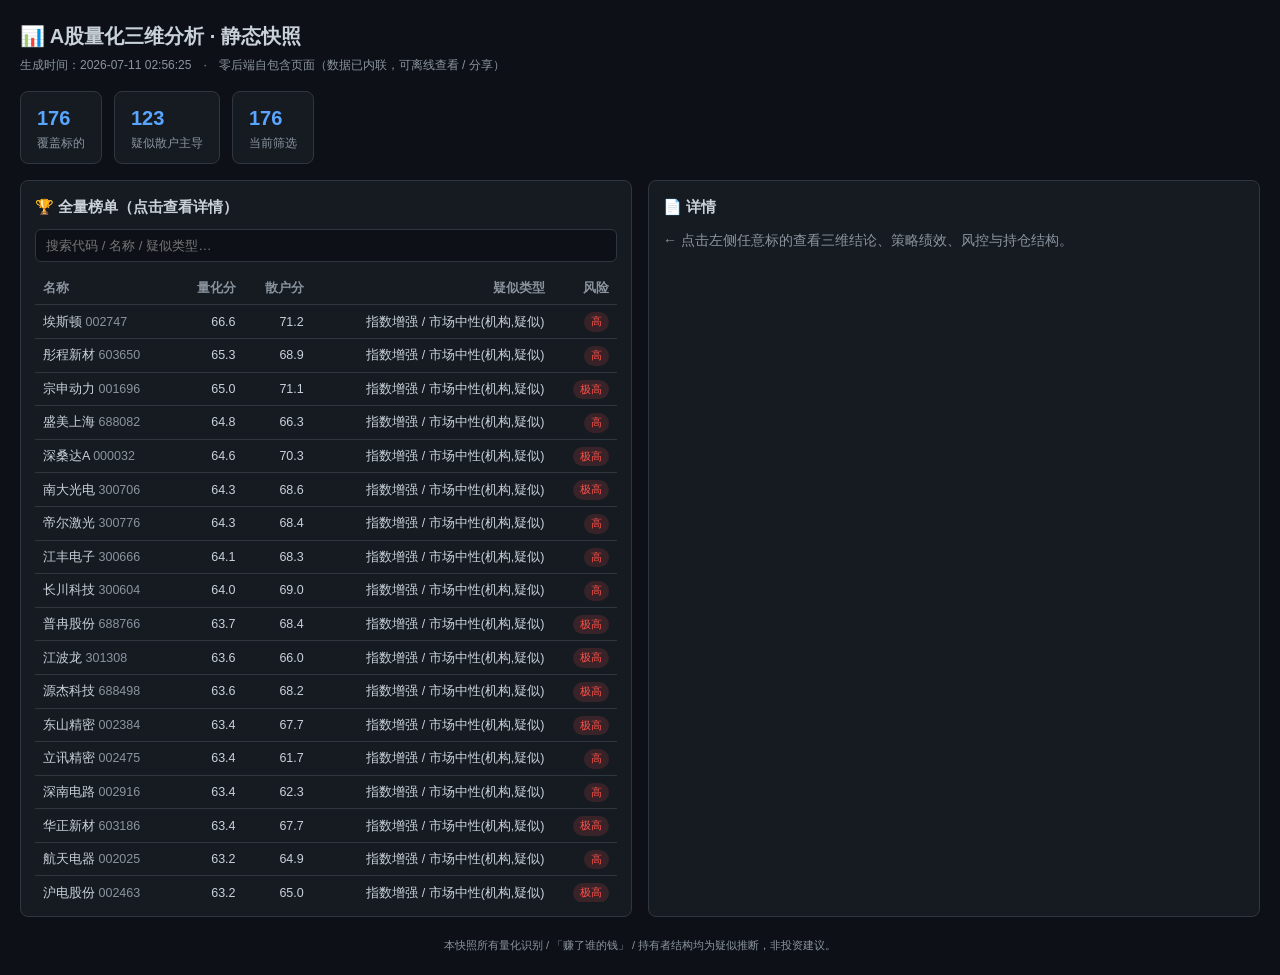
<file: dist_static/index.html>
<!DOCTYPE html>
<html lang="zh-CN"><head>
<meta charset="utf-8"><meta name="viewport" content="width=device-width,initial-scale=1">
<title>A股量化三维分析 · 静态快照</title>
<style>
:root{--bg:#0d1117;--card:#161b22;--bd:#30363d;--fg:#c9d1d9;--mut:#8b949e;--red:#f85149;--grn:#3fb950;--acc:#58a6ff;--yel:#d29922}
*{box-sizing:border-box}body{margin:0;background:var(--bg);color:var(--fg);font:14px/1.6 -apple-system,"Microsoft YaHei",sans-serif}
.wrap{max-width:1280px;margin:0 auto;padding:20px}
h1{font-size:20px;margin:0 0 4px}.sub{color:var(--mut);font-size:12px;margin-bottom:16px}
.stats{display:flex;gap:12px;margin-bottom:16px;flex-wrap:wrap}
.stat{background:var(--card);border:1px solid var(--bd);border-radius:8px;padding:10px 16px}
.stat b{font-size:20px;color:var(--acc)}.stat span{color:var(--mut);font-size:12px;display:block}
.layout{display:grid;grid-template-columns:1fr 1fr;gap:16px}
@media(max-width:900px){.layout{grid-template-columns:1fr}}
.card{background:var(--card);border:1px solid var(--bd);border-radius:8px;padding:14px}
.card h2{font-size:15px;margin:0 0 10px}
input{width:100%;padding:8px 10px;background:#0d1117;border:1px solid var(--bd);border-radius:6px;color:var(--fg);margin-bottom:10px}
table{width:100%;border-collapse:collapse;font-size:12.5px}
th,td{padding:6px 8px;border-bottom:1px solid var(--bd);text-align:right}
th:first-child,td:first-child{text-align:left}
th{color:var(--mut);cursor:pointer;user-select:none;position:sticky;top:0;background:var(--card)}
tbody tr{cursor:pointer}tbody tr:hover{background:#1c2333}tbody tr.sel{background:#1f2937}
.tblwrap{max-height:70vh;overflow:auto}
.badge{display:inline-block;padding:1px 7px;border-radius:10px;font-size:11px}
.b-red{background:rgba(248,81,73,.15);color:var(--red)}.b-grn{background:rgba(63,185,80,.15);color:var(--grn)}
.b-yel{background:rgba(210,153,34,.15);color:var(--yel)}
.dim{border-left:3px solid var(--acc);padding:6px 10px;margin:8px 0;background:#0d1117;border-radius:0 6px 6px 0}
.dim .t{font-weight:bold;font-size:12px;color:var(--acc)}.dim .b{font-size:12.5px;margin-top:2px}
.kv{display:flex;flex-wrap:wrap;gap:6px 16px;margin:6px 0}.kv span{font-size:12.5px}.kv b{color:#fff}
.mut{color:var(--mut)}.up{color:var(--red)}.down{color:var(--grn)}
.foot{color:var(--mut);font-size:11px;margin-top:20px;text-align:center}
</style></head><body>
<div class="wrap">
  <h1>📊 A股量化三维分析 · 静态快照</h1>
  <div class="sub">生成时间：2026-07-11 02:56:25　·　零后端自包含页面（数据已内联，可离线查看 / 分享）</div>
  <div class="stats">
    <div class="stat"><b>176</b><span>覆盖标的</span></div>
    <div class="stat"><b>123</b><span>疑似散户主导</span></div>
    <div class="stat"><b id="stShown">0</b><span>当前筛选</span></div>
  </div>
  <div class="layout">
    <div class="card">
      <h2>🏆 全量榜单（点击查看详情）</h2>
      <input id="q" placeholder="搜索代码 / 名称 / 疑似类型…">
      <div class="tblwrap"><table id="tbl">
        <thead><tr>
          <th data-k="name">名称</th><th data-k="quant_score">量化分</th>
          <th data-k="retail_score">散户分</th><th data-k="suspected">疑似类型</th>
          <th data-k="risk_grade">风险</th>
        </tr></thead><tbody id="tb"></tbody>
      </table></div>
    </div>
    <div class="card" id="detail">
      <h2>📄 详情</h2>
      <div class="mut">← 点击左侧任意标的查看三维结论、策略绩效、风控与持仓结构。</div>
    </div>
  </div>
  <div class="foot">本快照所有量化识别 / 「赚了谁的钱」 / 持有者结构均为疑似推断，非投资建议。</div>
</div>
<script>
const DATA={"summary": {"total": 176, "errors": 2, "quant_top10": [{"code": "002747", "name": "埃斯顿", "quant_score": 66.6, "retail_score": 71.2, "is_retail_dominated": false, "suspected_type": "指数增强 / 市场中性(机构,疑似)", "risk_grade": "高", "best_strategy": "trend", "error": null}, {"code": "603650", "name": "彤程新材", "quant_score": 65.3, "retail_score": 68.9, "is_retail_dominated": false, "suspected_type": "指数增强 / 市场中性(机构,疑似)", "risk_grade": "高", "best_strategy": "momentum", "error": null}, {"code": "001696", "name": "宗申动力", "quant_score": 65.0, "retail_score": 71.1, "is_retail_dominated": false, "suspected_type": "指数增强 / 市场中性(机构,疑似)", "risk_grade": "极高", "best_strategy": "momentum", "error": null}, {"code": "688082", "name": "盛美上海", "quant_score": 64.8, "retail_score": 66.3, "is_retail_dominated": false, "suspected_type": "指数增强 / 市场中性(机构,疑似)", "risk_grade": "高", "best_strategy": "momentum", "error": null}, {"code": "000032", "name": "深桑达A", "quant_score": 64.6, "retail_score": 70.3, "is_retail_dominated": false, "suspected_type": "指数增强 / 市场中性(机构,疑似)", "risk_grade": "极高", "best_strategy": "trend", "error": null}, {"code": "300706", "name": "南大光电", "quant_score": 64.3, "retail_score": 68.6, "is_retail_dominated": false, "suspected_type": "指数增强 / 市场中性(机构,疑似)", "risk_grade": "极高", "best_strategy": "meanrev", "error": null}, {"code": "300776", "name": "帝尔激光", "quant_score": 64.3, "retail_score": 68.4, "is_retail_dominated": false, "suspected_type": "指数增强 / 市场中性(机构,疑似)", "risk_grade": "高", "best_strategy": "momentum", "error": null}, {"code": "300666", "name": "江丰电子", "quant_score": 64.1, "retail_score": 68.3, "is_retail_dominated": false, "suspected_type": "指数增强 / 市场中性(机构,疑似)", "risk_grade": "高", "best_strategy": "momentum", "error": null}, {"code": "300604", "name": "长川科技", "quant_score": 64.0, "retail_score": 69.0, "is_retail_dominated": false, "suspected_type": "指数增强 / 市场中性(机构,疑似)", "risk_grade": "高", "best_strategy": "momentum", "error": null}, {"code": "688766", "name": "普冉股份", "quant_score": 63.7, "retail_score": 68.4, "is_retail_dominated": false, "suspected_type": "指数增强 / 市场中性(机构,疑似)", "risk_grade": "极高", "best_strategy": "trend", "error": null}], "retail_dominated_count": 123, "retail_dominated": [{"code": "000099", "name": "中信海直", "quant_score": 42.6, "retail_score": 68.4, "is_retail_dominated": true, "suspected_type": "机构 / 量化混合(疑似)", "risk_grade": "极高", "best_strategy": "momentum", "error": null}, {"code": "000568", "name": "泸州老窖", "quant_score": 42.9, "retail_score": 69.0, "is_retail_dominated": true, "suspected_type": "机构 / 量化混合(疑似)", "risk_grade": "中", "best_strategy": "trend", "error": null}, {"code": "000596", "name": "古井贡酒", "quant_score": 42.1, "retail_score": 67.4, "is_retail_dominated": true, "suspected_type": "机构 / 量化混合(疑似)", "risk_grade": "高", "best_strategy": "trend", "error": null}, {"code": "000682", "name": "东方电子", "quant_score": 42.8, "retail_score": 60.5, "is_retail_dominated": true, "suspected_type": "机构 / 量化混合(疑似)", "risk_grade": "高", "best_strategy": "meanrev", "error": null}, {"code": "000768", "name": "中航西飞", "quant_score": 42.3, "retail_score": 60.9, "is_retail_dominated": true, "suspected_type": "机构 / 量化混合(疑似)", "risk_grade": "中", "best_strategy": "trend", "error": null}, {"code": "000858", "name": "五粮液", "quant_score": 43.5, "retail_score": 70.4, "is_retail_dominated": true, "suspected_type": "机构 / 量化混合(疑似)", "risk_grade": "中", "best_strategy": "momentum", "error": null}, {"code": "002028", "name": "思源电气", "quant_score": 42.3, "retail_score": 59.6, "is_retail_dominated": true, "suspected_type": "机构 / 量化混合(疑似)", "risk_grade": "高", "best_strategy": "trend", "error": null}, {"code": "002050", "name": "三花智控", "quant_score": 43.0, "retail_score": 68.0, "is_retail_dominated": true, "suspected_type": "机构 / 量化混合(疑似)", "risk_grade": "极高", "best_strategy": "momentum", "error": null}, {"code": "002074", "name": "国轩高科", "quant_score": 41.7, "retail_score": 65.6, "is_retail_dominated": true, "suspected_type": "机构 / 量化混合(疑似)", "risk_grade": "高", "best_strategy": "momentum", "error": null}, {"code": "002085", "name": "万丰奥威", "quant_score": 42.9, "retail_score": 69.1, "is_retail_dominated": true, "suspected_type": "机构 / 量化混合(疑似)", "risk_grade": "极高", "best_strategy": "trend", "error": null}, {"code": "002121", "name": "科陆电子", "quant_score": 42.3, "retail_score": 67.7, "is_retail_dominated": true, "suspected_type": "机构 / 量化混合(疑似)", "risk_grade": "高", "best_strategy": "trend", "error": null}, {"code": "002152", "name": "广电运通", "quant_score": 42.3, "retail_score": 62.4, "is_retail_dominated": true, "suspected_type": "机构 / 量化混合(疑似)", "risk_grade": "极高", "best_strategy": "meanrev", "error": null}, {"code": "002241", "name": "歌尔股份", "quant_score": 42.5, "retail_score": 67.1, "is_retail_dominated": true, "suspected_type": "机构 / 量化混合(疑似)", "risk_grade": "极高", "best_strategy": "momentum", "error": null}, {"code": "002371", "name": "北方华创", "quant_score": 33.8, "retail_score": 57.7, "is_retail_dominated": true, "suspected_type": "无明显量化特征", "risk_grade": "高", "best_strategy": "trend", "error": null}, {"code": "002405", "name": "四维图新", "quant_score": 41.6, "retail_score": 66.4, "is_retail_dominated": true, "suspected_type": "机构 / 量化混合(疑似)", "risk_grade": "高", "best_strategy": "trend", "error": null}, {"code": "002459", "name": "晶澳科技", "quant_score": 42.0, "retail_score": 67.3, "is_retail_dominated": true, "suspected_type": "机构 / 量化混合(疑似)", "risk_grade": "高", "best_strategy": "trend", "error": null}, {"code": "002487", "name": "大金重工", "quant_score": 42.1, "retail_score": 66.3, "is_retail_dominated": true, "suspected_type": "机构 / 量化混合(疑似)", "risk_grade": "高", "best_strategy": "momentum", "error": null}, {"code": "002531", "name": "天顺风能", "quant_score": 41.4, "retail_score": 66.0, "is_retail_dominated": true, "suspected_type": "机构 / 量化混合(疑似)", "risk_grade": "高", "best_strategy": "momentum", "error": null}, {"code": "002594", "name": "比亚迪", "quant_score": 41.8, "retail_score": 62.5, "is_retail_dominated": true, "suspected_type": "机构 / 量化混合(疑似)", "risk_grade": "高", "best_strategy": "momentum", "error": null}, {"code": "002635", "name": "安洁科技", "quant_score": 43.2, "retail_score": 61.6, "is_retail_dominated": true, "suspected_type": "中低频趋势跟踪(疑似)", "risk_grade": "高", "best_strategy": "meanrev", "error": null}, {"code": "002777", "name": "久远银海", "quant_score": 42.2, "retail_score": 67.6, "is_retail_dominated": true, "suspected_type": "机构 / 量化混合(疑似)", "risk_grade": "极高", "best_strategy": "momentum", "error": null}, {"code": "002906", "name": "华阳集团", "quant_score": 42.1, "retail_score": 66.7, "is_retail_dominated": true, "suspected_type": "机构 / 量化混合(疑似)", "risk_grade": "极高", "best_strategy": "meanrev", "error": null}, {"code": "002913", "name": "兆威机电", "quant_score": 42.0, "retail_score": 66.1, "is_retail_dominated": true, "suspected_type": "机构 / 量化混合(疑似)", "risk_grade": "极高", "best_strategy": "meanrev", "error": null}, {"code": "300014", "name": "亿纬锂能", "quant_score": 41.9, "retail_score": 65.6, "is_retail_dominated": true, "suspected_type": "机构 / 量化混合(疑似)", "risk_grade": "极高", "best_strategy": "momentum", "error": null}, {"code": "300037", "name": "新宙邦", "quant_score": 42.5, "retail_score": 65.9, "is_retail_dominated": true, "suspected_type": "机构 / 量化混合(疑似)", "risk_grade": "极高", "best_strategy": "meanrev", "error": null}, {"code": "300054", "name": "鼎龙股份", "quant_score": 42.3, "retail_score": 59.9, "is_retail_dominated": true, "suspected_type": "机构 / 量化混合(疑似)", "risk_grade": "中", "best_strategy": "trend", "error": null}, {"code": "300068", "name": "南都电源", "quant_score": 32.5, "retail_score": 67.7, "is_retail_dominated": true, "suspected_type": "无明显量化特征", "risk_grade": "极高", "best_strategy": "trend", "error": null}, {"code": "300115", "name": "长盈精密", "quant_score": 42.8, "retail_score": 66.7, "is_retail_dominated": true, "suspected_type": "机构 / 量化混合(疑似)", "risk_grade": "极高", "best_strategy": "momentum", "error": null}, {"code": "300124", "name": "汇川技术", "quant_score": 43.3, "retail_score": 67.0, "is_retail_dominated": true, "suspected_type": "机构 / 量化混合(疑似)", "risk_grade": "高", "best_strategy": "trend", "error": null}, {"code": "300188", "name": "美亚柏科", "quant_score": 42.4, "retail_score": 68.0, "is_retail_dominated": true, "suspected_type": "机构 / 量化混合(疑似)", "risk_grade": "极高", "best_strategy": "trend", "error": null}, {"code": "300207", "name": "欣旺达", "quant_score": 41.2, "retail_score": 65.4, "is_retail_dominated": true, "suspected_type": "机构 / 量化混合(疑似)", "risk_grade": "极高", "best_strategy": "momentum", "error": null}, {"code": "300229", "name": "拓尔思", "quant_score": 42.1, "retail_score": 67.4, "is_retail_dominated": true, "suspected_type": "机构 / 量化混合(疑似)", "risk_grade": "极高", "best_strategy": "momentum", "error": null}, {"code": "300274", "name": "阳光电源", "quant_score": 41.9, "retail_score": 66.9, "is_retail_dominated": true, "suspected_type": "机构 / 量化混合(疑似)", "risk_grade": "极高", "best_strategy": "trend", "error": null}, {"code": "300308", "name": "中际旭创", "quant_score": 42.1, "retail_score": 67.4, "is_retail_dominated": true, "suspected_type": "中低频趋势跟踪(疑似)", "risk_grade": "极高", "best_strategy": "momentum", "error": null}, {"code": "300316", "name": "晶盛机电", "quant_score": 42.6, "retail_score": 68.6, "is_retail_dominated": true, "suspected_type": "机构 / 量化混合(疑似)", "risk_grade": "极高", "best_strategy": "trend", "error": null}, {"code": "300327", "name": "中颖电子", "quant_score": 43.6, "retail_score": 70.6, "is_retail_dominated": true, "suspected_type": "中低频趋势跟踪(疑似)", "risk_grade": "极高", "best_strategy": "meanrev", "error": null}, {"code": "300347", "name": "泰格医药", "quant_score": 42.8, "retail_score": 69.0, "is_retail_dominated": true, "suspected_type": "机构 / 量化混合(疑似)", "risk_grade": "极高", "best_strategy": "meanrev", "error": null}, {"code": "300363", "name": "博腾股份", "quant_score": 33.8, "retail_score": 70.4, "is_retail_dominated": true, "suspected_type": "无明显量化特征", "risk_grade": "极高", "best_strategy": "trend", "error": null}, {"code": "300394", "name": "天孚通信", "quant_score": 42.4, "retail_score": 68.0, "is_retail_dominated": true, "suspected_type": "机构 / 量化混合(疑似)", "risk_grade": "极高", "best_strategy": "momentum", "error": null}, {"code": "300433", "name": "蓝思科技", "quant_score": 43.3, "retail_score": 65.6, "is_retail_dominated": true, "suspected_type": "机构 / 量化混合(疑似)", "risk_grade": "高", "best_strategy": "trend", "error": null}, {"code": "300476", "name": "胜宏科技", "quant_score": 42.3, "retail_score": 65.3, "is_retail_dominated": true, "suspected_type": "机构 / 量化混合(疑似)", "risk_grade": "高", "best_strategy": "trend", "error": null}, {"code": "300496", "name": "中科创达", "quant_score": 42.7, "retail_score": 68.6, "is_retail_dominated": true, "suspected_type": "机构 / 量化混合(疑似)", "risk_grade": "极高", "best_strategy": "momentum", "error": null}, {"code": "300499", "name": "高澜股份", "quant_score": 42.2, "retail_score": 67.5, "is_retail_dominated": true, "suspected_type": "机构 / 量化混合(疑似)", "risk_grade": "极高", "best_strategy": "momentum", "error": null}, {"code": "300502", "name": "新易盛", "quant_score": 42.4, "retail_score": 68.1, "is_retail_dominated": true, "suspected_type": "机构 / 量化混合(疑似)", "risk_grade": "高", "best_strategy": "momentum", "error": null}, {"code": "300558", "name": "贝达药业", "quant_score": 43.7, "retail_score": 70.8, "is_retail_dominated": true, "suspected_type": "中低频趋势跟踪(疑似)", "risk_grade": "高", "best_strategy": "trend", "error": null}, {"code": "300655", "name": "晶瑞股份", "quant_score": 44.3, "retail_score": 71.2, "is_retail_dominated": true, "suspected_type": "机构 / 量化混合(疑似)", "risk_grade": "高", "best_strategy": "momentum", "error": null}, {"code": "300667", "name": "圣邦股份", "quant_score": 42.0, "retail_score": 67.3, "is_retail_dominated": true, "suspected_type": "机构 / 量化混合(疑似)", "risk_grade": "极高", "best_strategy": "meanrev", "error": null}, {"code": "300682", "name": "朗新集团", "quant_score": 41.7, "retail_score": 66.7, "is_retail_dominated": true, "suspected_type": "机构 / 量化混合(疑似)", "risk_grade": "极高", "best_strategy": "momentum", "error": null}, {"code": "300683", "name": "海特生物", "quant_score": 41.3, "retail_score": 65.7, "is_retail_dominated": true, "suspected_type": "机构 / 量化混合(疑似)", "risk_grade": "极高", "best_strategy": "momentum", "error": null}, {"code": "300692", "name": "盛弘股份", "quant_score": 42.0, "retail_score": 64.0, "is_retail_dominated": true, "suspected_type": "中低频趋势跟踪(疑似)", "risk_grade": "极高", "best_strategy": "meanrev", "error": null}, {"code": "300699", "name": "光威复材", "quant_score": 42.4, "retail_score": 63.7, "is_retail_dominated": true, "suspected_type": "机构 / 量化混合(疑似)", "risk_grade": "高", "best_strategy": "meanrev", "error": null}, {"code": "300724", "name": "捷佳伟创", "quant_score": 41.6, "retail_score": 66.4, "is_retail_dominated": true, "suspected_type": "机构 / 量化混合(疑似)", "risk_grade": "极高", "best_strategy": "trend", "error": null}, {"code": "300725", "name": "药石科技", "quant_score": 42.6, "retail_score": 68.4, "is_retail_dominated": true, "suspected_type": "机构 / 量化混合(疑似)", "risk_grade": "极高", "best_strategy": "momentum", "error": null}, {"code": "300750", "name": "宁德时代", "quant_score": 42.1, "retail_score": 64.0, "is_retail_dominated": true, "suspected_type": "机构 / 量化混合(疑似)", "risk_grade": "高", "best_strategy": "trend", "error": null}, {"code": "300751", "name": "迈为股份", "quant_score": 41.9, "retail_score": 67.1, "is_retail_dominated": true, "suspected_type": "机构 / 量化混合(疑似)", "risk_grade": "极高", "best_strategy": "trend", "error": null}, {"code": "300766", "name": "每日互动", "quant_score": 31.8, "retail_score": 66.1, "is_retail_dominated": true, "suspected_type": "无明显量化特征", "risk_grade": "极高", "best_strategy": "momentum", "error": null}, {"code": "300772", "name": "运达股份", "quant_score": 41.9, "retail_score": 66.1, "is_retail_dominated": true, "suspected_type": "机构 / 量化混合(疑似)", "risk_grade": "高", "best_strategy": "momentum", "error": null}, {"code": "300827", "name": "上能电气", "quant_score": 40.8, "retail_score": 64.5, "is_retail_dominated": true, "suspected_type": "机构 / 量化混合(疑似)", "risk_grade": "极高", "best_strategy": "meanrev", "error": null}, {"code": "300900", "name": "广联航空", "quant_score": 41.6, "retail_score": 63.9, "is_retail_dominated": true, "suspected_type": "中低频趋势跟踪(疑似)", "risk_grade": "极高", "best_strategy": "meanrev", "error": null}, {"code": "301162", "name": "国能日新", "quant_score": 42.4, "retail_score": 68.0, "is_retail_dominated": true, "suspected_type": "机构 / 量化混合(疑似)", "risk_grade": "极高", "best_strategy": "meanrev", "error": null}, {"code": "600089", "name": "特变电工", "quant_score": 41.7, "retail_score": 60.6, "is_retail_dominated": true, "suspected_type": "机构 / 量化混合(疑似)", "risk_grade": "高", "best_strategy": "trend", "error": null}, {"code": "600100", "name": "同方股份", "quant_score": 41.8, "retail_score": 65.8, "is_retail_dominated": true, "suspected_type": "机构 / 量化混合(疑似)", "risk_grade": "高", "best_strategy": "trend", "error": null}, {"code": "600118", "name": "中国卫星", "quant_score": 33.0, "retail_score": 64.7, "is_retail_dominated": true, "suspected_type": "无明显量化特征", "risk_grade": "极高", "best_strategy": "momentum", "error": null}, {"code": "600131", "name": "国网信通", "quant_score": 41.1, "retail_score": 62.1, "is_retail_dominated": true, "suspected_type": "机构 / 量化混合(疑似)", "risk_grade": "高", "best_strategy": "momentum", "error": null}, {"code": "600276", "name": "恒瑞医药", "quant_score": 42.9, "retail_score": 62.2, "is_retail_dominated": true, "suspected_type": "机构 / 量化混合(疑似)", "risk_grade": "高", "best_strategy": "meanrev", "error": null}, {"code": "600312", "name": "平高电气", "quant_score": 41.9, "retail_score": 58.9, "is_retail_dominated": true, "suspected_type": "机构 / 量化混合(疑似)", "risk_grade": "高", "best_strategy": "momentum", "error": null}, {"code": "600406", "name": "国电南瑞", "quant_score": 42.2, "retail_score": 57.3, "is_retail_dominated": true, "suspected_type": "机构 / 量化混合(疑似)", "risk_grade": "中", "best_strategy": "meanrev", "error": null}, {"code": "600438", "name": "通威股份", "quant_score": 42.3, "retail_score": 67.8, "is_retail_dominated": true, "suspected_type": "机构 / 量化混合(疑似)", "risk_grade": "高", "best_strategy": "trend", "error": null}, {"code": "600519", "name": "贵州茅台", "quant_score": 42.4, "retail_score": 58.8, "is_retail_dominated": true, "suspected_type": "机构 / 量化混合(疑似)", "risk_grade": "高", "best_strategy": "meanrev", "error": null}, {"code": "600559", "name": "老白干酒", "quant_score": 42.7, "retail_score": 68.6, "is_retail_dominated": true, "suspected_type": "机构 / 量化混合(疑似)", "risk_grade": "高", "best_strategy": "trend", "error": null}, {"code": "600699", "name": "均胜电子", "quant_score": 42.3, "retail_score": 64.6, "is_retail_dominated": true, "suspected_type": "机构 / 量化混合(疑似)", "risk_grade": "极高", "best_strategy": "trend", "error": null}, {"code": "600760", "name": "中航沈飞", "quant_score": 42.0, "retail_score": 64.3, "is_retail_dominated": true, "suspected_type": "机构 / 量化混合(疑似)", "risk_grade": "高", "best_strategy": "momentum", "error": null}, {"code": "600765", "name": "中航重机", "quant_score": 41.9, "retail_score": 67.0, "is_retail_dominated": true, "suspected_type": "机构 / 量化混合(疑似)", "risk_grade": "高", "best_strategy": "momentum", "error": null}, {"code": "600779", "name": "水井坊", "quant_score": 43.1, "retail_score": 69.8, "is_retail_dominated": true, "suspected_type": "机构 / 量化混合(疑似)", "risk_grade": "高", "best_strategy": "momentum", "error": null}, {"code": "600809", "name": "山西汾酒", "quant_score": 42.9, "retail_score": 69.2, "is_retail_dominated": true, "suspected_type": "机构 / 量化混合(疑似)", "risk_grade": "中", "best_strategy": "trend", "error": null}, {"code": "600879", "name": "航天电子", "quant_score": 42.4, "retail_score": 63.1, "is_retail_dominated": true, "suspected_type": "机构 / 量化混合(疑似)", "risk_grade": "高", "best_strategy": "trend", "error": null}, {"code": "600893", "name": "航发动力", "quant_score": 41.9, "retail_score": 63.4, "is_retail_dominated": true, "suspected_type": "机构 / 量化混合(疑似)", "risk_grade": "高", "best_strategy": "momentum", "error": null}, {"code": "601012", "name": "隆基绿能", "quant_score": 41.8, "retail_score": 66.7, "is_retail_dominated": true, "suspected_type": "机构 / 量化混合(疑似)", "risk_grade": "极高", "best_strategy": "momentum", "error": null}, {"code": "601138", "name": "工业富联", "quant_score": 42.3, "retail_score": 67.8, "is_retail_dominated": true, "suspected_type": "中低频趋势跟踪(疑似)", "risk_grade": "极高", "best_strategy": "trend", "error": null}, {"code": "601231", "name": "环旭电子", "quant_score": 42.0, "retail_score": 62.1, "is_retail_dominated": true, "suspected_type": "机构 / 量化混合(疑似)", "risk_grade": "高", "best_strategy": "meanrev", "error": null}, {"code": "601615", "name": "明阳智能", "quant_score": 42.0, "retail_score": 67.1, "is_retail_dominated": true, "suspected_type": "机构 / 量化混合(疑似)", "risk_grade": "极高", "best_strategy": "momentum", "error": null}, {"code": "601689", "name": "拓普集团", "quant_score": 43.0, "retail_score": 65.5, "is_retail_dominated": true, "suspected_type": "机构 / 量化混合(疑似)", "risk_grade": "极高", "best_strategy": "meanrev", "error": null}, {"code": "603009", "name": "北特科技", "quant_score": 42.9, "retail_score": 67.0, "is_retail_dominated": true, "suspected_type": "机构 / 量化混合(疑似)", "risk_grade": "极高", "best_strategy": "trend", "error": null}, {"code": "603042", "name": "华脉科技", "quant_score": 41.1, "retail_score": 65.3, "is_retail_dominated": true, "suspected_type": "机构 / 量化混合(疑似)", "risk_grade": "极高", "best_strategy": "meanrev", "error": null}, {"code": "603127", "name": "昭衍新药", "quant_score": 42.0, "retail_score": 67.3, "is_retail_dominated": true, "suspected_type": "中低频趋势跟踪(疑似)", "risk_grade": "极高", "best_strategy": "meanrev", "error": null}, {"code": "603197", "name": "保隆科技", "quant_score": 42.8, "retail_score": 68.8, "is_retail_dominated": true, "suspected_type": "机构 / 量化混合(疑似)", "risk_grade": "极高", "best_strategy": "momentum", "error": null}, {"code": "603198", "name": "迎驾贡酒", "quant_score": 42.2, "retail_score": 67.7, "is_retail_dominated": true, "suspected_type": "机构 / 量化混合(疑似)", "risk_grade": "极高", "best_strategy": "meanrev", "error": null}, {"code": "603259", "name": "药明康德", "quant_score": 42.6, "retail_score": 68.6, "is_retail_dominated": true, "suspected_type": "中低频趋势跟踪(疑似)", "risk_grade": "高", "best_strategy": "momentum", "error": null}, {"code": "603369", "name": "今世缘", "quant_score": 42.7, "retail_score": 68.8, "is_retail_dominated": true, "suspected_type": "机构 / 量化混合(疑似)", "risk_grade": "高", "best_strategy": "trend", "error": null}, {"code": "603456", "name": "九洲药业", "quant_score": 42.7, "retail_score": 68.8, "is_retail_dominated": true, "suspected_type": "机构 / 量化混合(疑似)", "risk_grade": "高", "best_strategy": "momentum", "error": null}, {"code": "603596", "name": "伯特利", "quant_score": 43.1, "retail_score": 69.7, "is_retail_dominated": true, "suspected_type": "机构 / 量化混合(疑似)", "risk_grade": "极高", "best_strategy": "meanrev", "error": null}, {"code": "603606", "name": "东方电缆", "quant_score": 42.5, "retail_score": 61.8, "is_retail_dominated": true, "suspected_type": "机构 / 量化混合(疑似)", "risk_grade": "高", "best_strategy": "meanrev", "error": null}, {"code": "603728", "name": "鸣志电器", "quant_score": 43.6, "retail_score": 70.5, "is_retail_dominated": true, "suspected_type": "中低频趋势跟踪(疑似)", "risk_grade": "极高", "best_strategy": "meanrev", "error": null}, {"code": "603986", "name": "兆易创新", "quant_score": 38.7, "retail_score": 68.2, "is_retail_dominated": true, "suspected_type": "机构 / 量化混合(疑似)", "risk_grade": "高", "best_strategy": "momentum", "error": null}, {"code": "605555", "name": "德昌股份", "quant_score": 42.0, "retail_score": 65.8, "is_retail_dominated": true, "suspected_type": "机构 / 量化混合(疑似)", "risk_grade": "高", "best_strategy": "momentum", "error": null}, {"code": "688008", "name": "澜起科技", "quant_score": 43.1, "retail_score": 60.2, "is_retail_dominated": true, "suspected_type": "机构 / 量化混合(疑似)", "risk_grade": "高", "best_strategy": "meanrev", "error": null}, {"code": "688012", "name": "中微公司", "quant_score": 43.7, "retail_score": 63.6, "is_retail_dominated": true, "suspected_type": "机构 / 量化混合(疑似)", "risk_grade": "极高", "best_strategy": "momentum", "error": null}, {"code": "688017", "name": "绿的谐波", "quant_score": 33.9, "retail_score": 70.8, "is_retail_dominated": true, "suspected_type": "无明显量化特征", "risk_grade": "极高", "best_strategy": "trend", "error": null}, {"code": "688019", "name": "安集科技", "quant_score": 43.9, "retail_score": 64.9, "is_retail_dominated": true, "suspected_type": "机构 / 量化混合(疑似)", "risk_grade": "高", "best_strategy": "meanrev", "error": null}, {"code": "688036", "name": "传音控股", "quant_score": 43.0, "retail_score": 69.3, "is_retail_dominated": true, "suspected_type": "中低频趋势跟踪(疑似)", "risk_grade": "极高", "best_strategy": "momentum", "error": null}, {"code": "688063", "name": "派能科技", "quant_score": 41.4, "retail_score": 65.8, "is_retail_dominated": true, "suspected_type": "机构 / 量化混合(疑似)", "risk_grade": "极高", "best_strategy": "momentum", "error": null}, {"code": "688072", "name": "拓荆科技", "quant_score": 42.8, "retail_score": 65.2, "is_retail_dominated": true, "suspected_type": "机构 / 量化混合(疑似)", "risk_grade": "极高", "best_strategy": "meanrev", "error": null}, {"code": "688076", "name": "诺泰生物", "quant_score": 42.2, "retail_score": 67.7, "is_retail_dominated": true, "suspected_type": "机构 / 量化混合(疑似)", "risk_grade": "极高", "best_strategy": "meanrev", "error": null}, {"code": "688102", "name": "华峰测控", "quant_score": 43.0, "retail_score": 65.4, "is_retail_dominated": true, "suspected_type": "机构 / 量化混合(疑似)", "risk_grade": "极高", "best_strategy": "meanrev", "error": null}, {"code": "688106", "name": "金宏气体", "quant_score": 42.5, "retail_score": 65.5, "is_retail_dominated": true, "suspected_type": "机构 / 量化混合(疑似)", "risk_grade": "高", "best_strategy": "meanrev", "error": null}, {"code": "688122", "name": "西部超导", "quant_score": 42.8, "retail_score": 68.9, "is_retail_dominated": true, "suspected_type": "机构 / 量化混合(疑似)", "risk_grade": "高", "best_strategy": "momentum", "error": null}, {"code": "688180", "name": "君实生物", "quant_score": 42.4, "retail_score": 67.8, "is_retail_dominated": true, "suspected_type": "机构 / 量化混合(疑似)", "risk_grade": "极高", "best_strategy": "meanrev", "error": null}, {"code": "688192", "name": "迪哲医药", "quant_score": 33.1, "retail_score": 69.1, "is_retail_dominated": true, "suspected_type": "无明显量化特征", "risk_grade": "极高", "best_strategy": "meanrev", "error": null}, {"code": "688202", "name": "美迪西", "quant_score": 42.9, "retail_score": 69.2, "is_retail_dominated": true, "suspected_type": "中低频趋势跟踪(疑似)", "risk_grade": "极高", "best_strategy": "momentum", "error": null}, {"code": "688216", "name": "康诺亚", "quant_score": 34.6, "retail_score": 71.2, "is_retail_dominated": true, "suspected_type": "无明显量化特征", "risk_grade": "极高", "best_strategy": "meanrev", "error": null}, {"code": "688221", "name": "纵横股份", "quant_score": 33.3, "retail_score": 69.5, "is_retail_dominated": true, "suspected_type": "无明显量化特征", "risk_grade": "极高", "best_strategy": "trend", "error": null}, {"code": "688235", "name": "百济神州", "quant_score": 42.9, "retail_score": 62.6, "is_retail_dominated": true, "suspected_type": "中低频趋势跟踪(疑似)", "risk_grade": "高", "best_strategy": "meanrev", "error": null}, {"code": "688252", "name": "天赐材料", "quant_score": 42.9, "retail_score": 69.1, "is_retail_dominated": true, "suspected_type": "机构 / 量化混合(疑似)", "risk_grade": "极高", "best_strategy": "meanrev", "error": null}, {"code": "688270", "name": "臻镭科技", "quant_score": 32.5, "retail_score": 67.7, "is_retail_dominated": true, "suspected_type": "无明显量化特征", "risk_grade": "极高", "best_strategy": "trend", "error": null}, {"code": "688326", "name": "经纬恒润", "quant_score": 42.2, "retail_score": 68.0, "is_retail_dominated": true, "suspected_type": "机构 / 量化混合(疑似)", "risk_grade": "极高", "best_strategy": "trend", "error": null}, {"code": "688331", "name": "荣昌生物", "quant_score": 42.3, "retail_score": 67.9, "is_retail_dominated": true, "suspected_type": "机构 / 量化混合(疑似)", "risk_grade": "极高", "best_strategy": "momentum", "error": null}, {"code": "688361", "name": "中科飞测", "quant_score": 33.6, "retail_score": 67.4, "is_retail_dominated": true, "suspected_type": "无明显量化特征", "risk_grade": "极高", "best_strategy": "momentum", "error": null}, {"code": "688519", "name": "南亚新材", "quant_score": 41.8, "retail_score": 66.8, "is_retail_dominated": true, "suspected_type": "机构 / 量化混合(疑似)", "risk_grade": "极高", "best_strategy": "momentum", "error": null}, {"code": "688567", "name": "孚能科技", "quant_score": 42.1, "retail_score": 67.4, "is_retail_dominated": true, "suspected_type": "机构 / 量化混合(疑似)", "risk_grade": "高", "best_strategy": "momentum", "error": null}, {"code": "688568", "name": "中科星图", "quant_score": 42.5, "retail_score": 68.2, "is_retail_dominated": true, "suspected_type": "机构 / 量化混合(疑似)", "risk_grade": "极高", "best_strategy": "trend", "error": null}, {"code": "688599", "name": "天合光能", "quant_score": 42.0, "retail_score": 67.2, "is_retail_dominated": true, "suspected_type": "机构 / 量化混合(疑似)", "risk_grade": "高", "best_strategy": "trend", "error": null}, {"code": "688631", "name": "莱斯信息", "quant_score": 42.4, "retail_score": 68.1, "is_retail_dominated": true, "suspected_type": "机构 / 量化混合(疑似)", "risk_grade": "极高", "best_strategy": "trend", "error": null}, {"code": "688778", "name": "唯捷创芯", "quant_score": 42.7, "retail_score": 68.2, "is_retail_dominated": true, "suspected_type": "机构 / 量化混合(疑似)", "risk_grade": "极高", "best_strategy": "momentum", "error": null}], "generated_at": "2026-07-11 02:56:25"}, "stocks": [{"code": "002747", "name": "埃斯顿", "period": "2023-07-12~2026-07-09", "n_days": 725, "quant_score": 66.6, "retail_score": 71.2, "is_retail": false, "suspected": "指数增强 / 市场中性(机构,疑似)", "risk_grade": "高", "ann_vol": 37.9, "var95": 3.4, "best": {"label": "趋势跟踪", "sharpe": 0.7566476000120977, "ret": 85.9, "dd": -34.4}, "dim2": {"growth": 117.5, "rating": 0.78, "news": -0.2}, "dim3_subject": "散户/游资主导", "dim3_thesis": "大资金净流出而散户/游资接盘特征显著,当前以散户博弈为主;若你方为散户,则处于信息/速度劣势的被收割端。持有者结构估算:量化/机构约 46.6% · 散户/游资约 51.2% · 均衡约 2.2%。", "holder_mix": {"institution_quant": 46.6, "retail_retail": 51.2, "balanced": 2.2}, "strategies": {"trend": {"label": "趋势跟踪", "skipped": false, "sharpe": 0.7566476000120977, "total_return": 85.9, "max_drawdown": -34.4, "win_rate": 20.3}, "meanrev": {"label": "均值回归", "skipped": false, "sharpe": 0.007244033887480665, "total_return": -16.0, "max_drawdown": -53.0, "win_rate": 29.0}, "momentum": {"label": "动量", "skipped": false, "sharpe": 0.6922484160345191, "total_return": 75.1, "max_drawdown": -37.0, "win_rate": 22.5}, "pairs": {"label": "配对交易", "skipped": true, "reason": "有 peer 但无有效背离信号(价差平稳)"}, "statarb": {"label": "统计套利", "skipped": true, "reason": "有 peer 但无有效背离信号(价差平稳)"}}, "dims": [], "error": null}, {"code": "603650", "name": "彤程新材", "period": "2023-07-12~2026-07-09", "n_days": 725, "quant_score": 65.3, "retail_score": 68.9, "is_retail": false, "suspected": "指数增强 / 市场中性(机构,疑似)", "risk_grade": "高", "ann_vol": 37.8, "var95": 3.3, "best": {"label": "动量", "sharpe": 0.8800401436777878, "ret": 112.5, "dd": -27.2}, "dim2": {"growth": -67.6, "rating": 0.92, "news": 0.0}, "dim3_subject": "散户/游资主导", "dim3_thesis": "大资金净流出而散户/游资接盘特征显著,当前以散户博弈为主;若你方为散户,则处于信息/速度劣势的被收割端。持有者结构估算:量化/机构约 45.3% · 散户/游资约 48.9% · 均衡约 5.8%。", "holder_mix": {"institution_quant": 45.3, "retail_retail": 48.9, "balanced": 5.8}, "strategies": {"trend": {"label": "趋势跟踪", "skipped": false, "sharpe": 0.691856842987199, "total_return": 72.9, "max_drawdown": -39.2, "win_rate": 26.6}, "meanrev": {"label": "均值回归", "skipped": false, "sharpe": 0.8559228587699438, "total_return": 91.8, "max_drawdown": -41.5, "win_rate": 30.1}, "momentum": {"label": "动量", "skipped": false, "sharpe": 0.8800401436777878, "total_return": 112.5, "max_drawdown": -27.2, "win_rate": 28.1}, "pairs": {"label": "配对交易", "skipped": true, "reason": "有 peer 但无有效背离信号(价差平稳)"}, "statarb": {"label": "统计套利", "skipped": true, "reason": "有 peer 但无有效背离信号(价差平稳)"}}, "dims": [], "error": null}, {"code": "001696", "name": "宗申动力", "period": "2023-07-12~2026-07-09", "n_days": 725, "quant_score": 65.0, "retail_score": 71.1, "is_retail": false, "suspected": "指数增强 / 市场中性(机构,疑似)", "risk_grade": "极高", "ann_vol": 47.0, "var95": 4.8, "best": {"label": "动量", "sharpe": 0.3688267972396129, "ret": 20.4, "dd": -63.3}, "dim2": {"growth": -74.2, "rating": 0.862, "news": -0.1}, "dim3_subject": "散户/游资主导", "dim3_thesis": "大资金净流出而散户/游资接盘特征显著,当前以散户博弈为主;若你方为散户,则处于信息/速度劣势的被收割端。持有者结构估算:量化/机构约 45.0% · 散户/游资约 51.1% · 均衡约 3.9%。", "holder_mix": {"institution_quant": 45.0, "retail_retail": 51.1, "balanced": 3.9}, "strategies": {"trend": {"label": "趋势跟踪", "skipped": false, "sharpe": 0.17336832872694963, "total_return": -7.2, "max_drawdown": -74.1, "win_rate": 23.0}, "meanrev": {"label": "均值回归", "skipped": false, "sharpe": 0.1586165793774258, "total_return": -4.6, "max_drawdown": -53.4, "win_rate": 31.9}, "momentum": {"label": "动量", "skipped": false, "sharpe": 0.3688267972396129, "total_return": 20.4, "max_drawdown": -63.3, "win_rate": 19.3}, "pairs": {"label": "配对交易", "skipped": true, "reason": "有 peer 但无有效背离信号(价差平稳)"}, "statarb": {"label": "统计套利", "skipped": true, "reason": "有 peer 但无有效背离信号(价差平稳)"}}, "dims": [], "error": null}, {"code": "688082", "name": "盛美上海", "period": "2023-07-12~2026-07-09", "n_days": 725, "quant_score": 64.8, "retail_score": 66.3, "is_retail": false, "suspected": "指数增强 / 市场中性(机构,疑似)", "risk_grade": "高", "ann_vol": 44.3, "var95": 3.5, "best": {"label": "动量", "sharpe": 0.9233490800721346, "ret": 147.4, "dd": -33.6}, "dim2": {"growth": -92.5, "rating": 0.855, "news": 0.0}, "dim3_subject": "散户/游资主导", "dim3_thesis": "大资金净流出而散户/游资接盘特征显著,当前以散户博弈为主;若你方为散户,则处于信息/速度劣势的被收割端。持有者结构估算:量化/机构约 44.8% · 散户/游资约 46.3% · 均衡约 8.9%。", "holder_mix": {"institution_quant": 44.8, "retail_retail": 46.3, "balanced": 8.9}, "strategies": {"trend": {"label": "趋势跟踪", "skipped": false, "sharpe": 0.8080985288121743, "total_return": 105.3, "max_drawdown": -42.7, "win_rate": 25.8}, "meanrev": {"label": "均值回归", "skipped": false, "sharpe": 0.6479422314505625, "total_return": 60.5, "max_drawdown": -40.2, "win_rate": 29.7}, "momentum": {"label": "动量", "skipped": false, "sharpe": 0.9233490800721346, "total_return": 147.4, "max_drawdown": -33.6, "win_rate": 26.9}, "pairs": {"label": "配对交易", "skipped": true, "reason": "有 peer 但无有效背离信号(价差平稳)"}, "statarb": {"label": "统计套利", "skipped": true, "reason": "有 peer 但无有效背离信号(价差平稳)"}}, "dims": [], "error": null}, {"code": "000032", "name": "深桑达A", "period": "2023-07-12~2026-07-09", "n_days": 725, "quant_score": 64.6, "retail_score": 70.3, "is_retail": false, "suspected": "指数增强 / 市场中性(机构,疑似)", "risk_grade": "极高", "ann_vol": 35.9, "var95": 3.3, "best": {"label": "趋势跟踪", "sharpe": -0.16440591381167585, "ret": -29.9, "dd": -52.2}, "dim2": {"growth": -35.1, "rating": 0.98, "news": 0.0}, "dim3_subject": "散户/游资主导", "dim3_thesis": "大资金净流出而散户/游资接盘特征显著,当前以散户博弈为主;若你方为散户,则处于信息/速度劣势的被收割端。持有者结构估算:量化/机构约 44.6% · 散户/游资约 50.3% · 均衡约 5.1%。", "holder_mix": {"institution_quant": 44.6, "retail_retail": 50.3, "balanced": 5.1}, "strategies": {"trend": {"label": "趋势跟踪", "skipped": false, "sharpe": -0.16440591381167585, "total_return": -29.9, "max_drawdown": -52.2, "win_rate": 15.4}, "meanrev": {"label": "均值回归", "skipped": false, "sharpe": -0.3131134490900641, "total_return": -46.7, "max_drawdown": -65.5, "win_rate": 34.8}, "momentum": {"label": "动量", "skipped": false, "sharpe": -0.24352226678160777, "total_return": -34.2, "max_drawdown": -55.0, "win_rate": 15.9}, "pairs": {"label": "配对交易", "skipped": true, "reason": "有 peer 但无有效背离信号(价差平稳)"}, "statarb": {"label": "统计套利", "skipped": true, "reason": "有 peer 但无有效背离信号(价差平稳)"}}, "dims": [], "error": null}, {"code": "300706", "name": "南大光电", "period": "2023-07-12~2026-07-09", "n_days": 725, "quant_score": 64.3, "retail_score": 68.6, "is_retail": false, "suspected": "指数增强 / 市场中性(机构,疑似)", "risk_grade": "极高", "ann_vol": 42.0, "var95": 4.0, "best": {"label": "均值回归", "sharpe": 0.8466394280882708, "ret": 115.4, "dd": -43.6}, "dim2": {"growth": -131.8, "rating": 0.85, "news": -0.1}, "dim3_subject": "散户/游资主导", "dim3_thesis": "大资金净流出而散户/游资接盘特征显著,当前以散户博弈为主;若你方为散户,则处于信息/速度劣势的被收割端。持有者结构估算:量化/机构约 44.3% · 散户/游资约 48.6% · 均衡约 7.1%。", "holder_mix": {"institution_quant": 44.3, "retail_retail": 48.6, "balanced": 7.1}, "strategies": {"trend": {"label": "趋势跟踪", "skipped": false, "sharpe": 0.7100577051543876, "total_return": 92.5, "max_drawdown": -36.3, "win_rate": 20.7}, "meanrev": {"label": "均值回归", "skipped": false, "sharpe": 0.8466394280882708, "total_return": 115.4, "max_drawdown": -43.6, "win_rate": 33.4}, "momentum": {"label": "动量", "skipped": false, "sharpe": 0.7595900368252029, "total_return": 110.4, "max_drawdown": -48.2, "win_rate": 22.1}, "pairs": {"label": "配对交易", "skipped": true, "reason": "有 peer 但无有效背离信号(价差平稳)"}, "statarb": {"label": "统计套利", "skipped": true, "reason": "有 peer 但无有效背离信号(价差平稳)"}}, "dims": [], "error": null}, {"code": "300776", "name": "帝尔激光", "period": "2023-07-12~2026-07-09", "n_days": 725, "quant_score": 64.3, "retail_score": 68.4, "is_retail": false, "suspected": "指数增强 / 市场中性(机构,疑似)", "risk_grade": "高", "ann_vol": 49.3, "var95": 3.9, "best": {"label": "动量", "sharpe": 0.8781252093131051, "ret": 148.0, "dd": -34.6}, "dim2": {"growth": -68.5, "rating": 1.0, "news": -0.1}, "dim3_subject": "散户/游资主导", "dim3_thesis": "大资金净流出而散户/游资接盘特征显著,当前以散户博弈为主;若你方为散户,则处于信息/速度劣势的被收割端。持有者结构估算:量化/机构约 44.3% · 散户/游资约 48.4% · 均衡约 7.3%。", "holder_mix": {"institution_quant": 44.3, "retail_retail": 48.4, "balanced": 7.3}, "strategies": {"trend": {"label": "趋势跟踪", "skipped": false, "sharpe": 0.5707144695326978, "total_return": 58.1, "max_drawdown": -31.6, "win_rate": 20.6}, "meanrev": {"label": "均值回归", "skipped": false, "sharpe": -0.22952916281854108, "total_return": -32.5, "max_drawdown": -51.4, "win_rate": 28.4}, "momentum": {"label": "动量", "skipped": false, "sharpe": 0.8781252093131051, "total_return": 148.0, "max_drawdown": -34.6, "win_rate": 25.2}, "pairs": {"label": "配对交易", "skipped": true, "reason": "有 peer 但无有效背离信号(价差平稳)"}, "statarb": {"label": "统计套利", "skipped": true, "reason": "有 peer 但无有效背离信号(价差平稳)"}}, "dims": [], "error": null}, {"code": "300666", "name": "江丰电子", "period": "2023-07-12~2026-07-09", "n_days": 720, "quant_score": 64.1, "retail_score": 68.3, "is_retail": false, "suspected": "指数增强 / 市场中性(机构,疑似)", "risk_grade": "高", "ann_vol": 49.9, "var95": 4.0, "best": {"label": "动量", "sharpe": 1.4832126284615357, "ret": 487.8, "dd": -28.8}, "dim2": {"growth": -58.0, "rating": 0.89, "news": 0.0}, "dim3_subject": "散户/游资主导", "dim3_thesis": "大资金净流出而散户/游资接盘特征显著,当前以散户博弈为主;若你方为散户,则处于信息/速度劣势的被收割端。持有者结构估算:量化/机构约 44.1% · 散户/游资约 48.3% · 均衡约 7.6%。", "holder_mix": {"institution_quant": 44.1, "retail_retail": 48.3, "balanced": 7.6}, "strategies": {"trend": {"label": "趋势跟踪", "skipped": false, "sharpe": 0.8299573395536539, "total_return": 124.8, "max_drawdown": -49.7, "win_rate": 26.8}, "meanrev": {"label": "均值回归", "skipped": false, "sharpe": 0.9112416404068978, "total_return": 112.0, "max_drawdown": -46.2, "win_rate": 30.6}, "momentum": {"label": "动量", "skipped": false, "sharpe": 1.4832126284615357, "total_return": 487.8, "max_drawdown": -28.8, "win_rate": 31.0}, "pairs": {"label": "配对交易", "skipped": true, "reason": "有 peer 但无有效背离信号(价差平稳)"}, "statarb": {"label": "统计套利", "skipped": true, "reason": "有 peer 但无有效背离信号(价差平稳)"}}, "dims": [], "error": null}, {"code": "300604", "name": "长川科技", "period": "2023-07-12~2026-07-09", "n_days": 725, "quant_score": 64.0, "retail_score": 69.0, "is_retail": false, "suspected": "指数增强 / 市场中性(机构,疑似)", "risk_grade": "高", "ann_vol": 52.5, "var95": 4.3, "best": {"label": "动量", "sharpe": 1.6564402807240513, "ret": 732.9, "dd": -33.8}, "dim2": {"growth": -73.5, "rating": 0.97, "news": 0.2}, "dim3_subject": "散户/游资主导", "dim3_thesis": "大资金净流出而散户/游资接盘特征显著,当前以散户博弈为主;若你方为散户,则处于信息/速度劣势的被收割端。持有者结构估算:量化/机构约 44.0% · 散户/游资约 49.0% · 均衡约 7.0%。", "holder_mix": {"institution_quant": 44.0, "retail_retail": 49.0, "balanced": 7.0}, "strategies": {"trend": {"label": "趋势跟踪", "skipped": false, "sharpe": 0.8690658312303018, "total_return": 146.1, "max_drawdown": -59.2, "win_rate": 29.1}, "meanrev": {"label": "均值回归", "skipped": false, "sharpe": 0.6079011800309552, "total_return": 59.3, "max_drawdown": -48.3, "win_rate": 29.9}, "momentum": {"label": "动量", "skipped": false, "sharpe": 1.6564402807240513, "total_return": 732.9, "max_drawdown": -33.8, "win_rate": 33.1}, "pairs": {"label": "配对交易", "skipped": true, "reason": "有 peer 但无有效背离信号(价差平稳)"}, "statarb": {"label": "统计套利", "skipped": true, "reason": "有 peer 但无有效背离信号(价差平稳)"}}, "dims": [], "error": null}, {"code": "688766", "name": "普冉股份", "period": "2023-07-12~2026-07-09", "n_days": 715, "quant_score": 63.7, "retail_score": 68.4, "is_retail": false, "suspected": "指数增强 / 市场中性(机构,疑似)", "risk_grade": "极高", "ann_vol": 63.7, "var95": 5.2, "best": {"label": "趋势跟踪", "sharpe": 1.6814584942515172, "ret": 1093.6, "dd": -30.4}, "dim2": {"growth": 21.0, "rating": 0.91, "news": 0.0}, "dim3_subject": "散户/游资主导", "dim3_thesis": "大资金净流出而散户/游资接盘特征显著,当前以散户博弈为主;若你方为散户,则处于信息/速度劣势的被收割端。持有者结构估算:量化/机构约 43.7% · 散户/游资约 48.4% · 均衡约 7.9%。", "holder_mix": {"institution_quant": 43.7, "retail_retail": 48.4, "balanced": 7.9}, "strategies": {"trend": {"label": "趋势跟踪", "skipped": false, "sharpe": 1.6814584942515172, "total_return": 1093.6, "max_drawdown": -30.4, "win_rate": 33.3}, "meanrev": {"label": "均值回归", "skipped": false, "sharpe": 0.7858141050074008, "total_return": 112.5, "max_drawdown": -44.0, "win_rate": 28.1}, "momentum": {"label": "动量", "skipped": false, "sharpe": 1.465183598397743, "total_return": 725.8, "max_drawdown": -42.7, "win_rate": 29.7}, "pairs": {"label": "配对交易", "skipped": true, "reason": "有 peer 但无有效背离信号(价差平稳)"}, "statarb": {"label": "统计套利", "skipped": true, "reason": "有 peer 但无有效背离信号(价差平稳)"}}, "dims": [], "error": null}, {"code": "301308", "name": "江波龙", "period": "2023-07-12~2026-07-09", "n_days": 725, "quant_score": 63.6, "retail_score": 66.0, "is_retail": false, "suspected": "指数增强 / 市场中性(机构,疑似)", "risk_grade": "极高", "ann_vol": 56.7, "var95": 5.1, "best": {"label": "趋势跟踪", "sharpe": 1.001833803118999, "ret": 226.2, "dd": -49.8}, "dim2": {"growth": 171.4, "rating": 0.8, "news": 0.8}, "dim3_subject": "散户/游资主导", "dim3_thesis": "大资金净流出而散户/游资接盘特征显著,当前以散户博弈为主;若你方为散户,则处于信息/速度劣势的被收割端。持有者结构估算:量化/机构约 43.6% · 散户/游资约 46.0% · 均衡约 10.4%。", "holder_mix": {"institution_quant": 43.6, "retail_retail": 46.0, "balanced": 10.4}, "strategies": {"trend": {"label": "趋势跟踪", "skipped": false, "sharpe": 1.001833803118999, "total_return": 226.2, "max_drawdown": -49.8, "win_rate": 31.3}, "meanrev": {"label": "均值回归", "skipped": false, "sharpe": 0.6291845313134885, "total_return": 67.9, "max_drawdown": -41.9, "win_rate": 26.8}, "momentum": {"label": "动量", "skipped": false, "sharpe": 0.9819774907153682, "total_return": 212.4, "max_drawdown": -62.2, "win_rate": 29.5}, "pairs": {"label": "配对交易", "skipped": true, "reason": "有 peer 但无有效背离信号(价差平稳)"}, "statarb": {"label": "统计套利", "skipped": true, "reason": "有 peer 但无有效背离信号(价差平稳)"}}, "dims": [], "error": null}, {"code": "688498", "name": "源杰科技", "period": "2023-07-12~2026-07-09", "n_days": 725, "quant_score": 63.6, "retail_score": 68.2, "is_retail": false, "suspected": "指数增强 / 市场中性(机构,疑似)", "risk_grade": "极高", "ann_vol": 62.7, "var95": 5.7, "best": {"label": "趋势跟踪", "sharpe": 1.2564941570918993, "ret": 455.1, "dd": -71.9}, "dim2": {"growth": -6.0, "rating": 0.957, "news": -0.2}, "dim3_subject": "散户/游资主导", "dim3_thesis": "大资金净流出而散户/游资接盘特征显著,当前以散户博弈为主;若你方为散户,则处于信息/速度劣势的被收割端。持有者结构估算:量化/机构约 43.6% · 散户/游资约 48.2% · 均衡约 8.2%。", "holder_mix": {"institution_quant": 43.6, "retail_retail": 48.2, "balanced": 8.2}, "strategies": {"trend": {"label": "趋势跟踪", "skipped": false, "sharpe": 1.2564941570918993, "total_return": 455.1, "max_drawdown": -71.9, "win_rate": 29.5}, "meanrev": {"label": "均值回归", "skipped": false, "sharpe": 0.7461689893306254, "total_return": 115.0, "max_drawdown": -61.7, "win_rate": 28.7}, "momentum": {"label": "动量", "skipped": false, "sharpe": 1.1595193936117802, "total_return": 364.5, "max_drawdown": -75.9, "win_rate": 27.0}, "pairs": {"label": "配对交易", "skipped": true, "reason": "有 peer 但无有效背离信号(价差平稳)"}, "statarb": {"label": "统计套利", "skipped": true, "reason": "有 peer 但无有效背离信号(价差平稳)"}}, "dims": [], "error": null}, {"code": "002384", "name": "东山精密", "period": "2023-07-12~2026-07-09", "n_days": 725, "quant_score": 63.4, "retail_score": 67.7, "is_retail": false, "suspected": "指数增强 / 市场中性(机构,疑似)", "risk_grade": "极高", "ann_vol": 54.5, "var95": 5.0, "best": {"label": "趋势跟踪", "sharpe": 1.6600743252012018, "ret": 782.4, "dd": -30.1}, "dim2": {"growth": -19.9, "rating": 0.92, "news": -0.2}, "dim3_subject": "散户/游资主导", "dim3_thesis": "大资金净流出而散户/游资接盘特征显著,当前以散户博弈为主;若你方为散户,则处于信息/速度劣势的被收割端。持有者结构估算:量化/机构约 43.4% · 散户/游资约 47.7% · 均衡约 8.9%。", "holder_mix": {"institution_quant": 43.4, "retail_retail": 47.7, "balanced": 8.9}, "strategies": {"trend": {"label": "趋势跟踪", "skipped": false, "sharpe": 1.6600743252012018, "total_return": 782.4, "max_drawdown": -30.1, "win_rate": 35.0}, "meanrev": {"label": "均值回归", "skipped": false, "sharpe": 1.2332910836409137, "total_return": 254.1, "max_drawdown": -43.1, "win_rate": 27.9}, "momentum": {"label": "动量", "skipped": false, "sharpe": 1.5343096067704463, "total_return": 635.0, "max_drawdown": -35.1, "win_rate": 35.6}, "pairs": {"label": "配对交易", "skipped": true, "reason": "有 peer 但无有效背离信号(价差平稳)"}, "statarb": {"label": "统计套利", "skipped": true, "reason": "有 peer 但无有效背离信号(价差平稳)"}}, "dims": [], "error": null}, {"code": "002475", "name": "立讯精密", "period": "2023-07-12~2026-07-09", "n_days": 725, "quant_score": 63.4, "retail_score": 61.7, "is_retail": false, "suspected": "指数增强 / 市场中性(机构,疑似)", "risk_grade": "高", "ann_vol": 34.6, "var95": 3.0, "best": {"label": "动量", "sharpe": 0.700984866056448, "ret": 69.5, "dd": -33.6}, "dim2": {"growth": -78.0, "rating": 0.95, "news": 0.0}, "dim3_subject": "机构与散户混合博弈", "dim3_thesis": "存在【指数增强 / 市场中性(机构,疑似)】迹象但散户参与度亦不低,资金结构呈混合态,需结合龙虎榜席位的逐笔构成进一步确认。持有者结构估算:量化/机构约 43.4% · 散户/游资约 41.7% · 均衡约 14.9%。", "holder_mix": {"institution_quant": 43.4, "retail_retail": 41.7, "balanced": 14.9}, "strategies": {"trend": {"label": "趋势跟踪", "skipped": false, "sharpe": 0.459578791164102, "total_return": 32.8, "max_drawdown": -31.2, "win_rate": 23.6}, "meanrev": {"label": "均值回归", "skipped": false, "sharpe": 0.1634192661949221, "total_return": -0.4, "max_drawdown": -33.6, "win_rate": 29.7}, "momentum": {"label": "动量", "skipped": false, "sharpe": 0.700984866056448, "total_return": 69.5, "max_drawdown": -33.6, "win_rate": 25.8}, "pairs": {"label": "配对交易", "skipped": true, "reason": "有 peer 但无有效背离信号(价差平稳)"}, "statarb": {"label": "统计套利", "skipped": true, "reason": "有 peer 但无有效背离信号(价差平稳)"}}, "dims": [], "error": null}, {"code": "002916", "name": "深南电路", "period": "2023-07-12~2026-07-09", "n_days": 725, "quant_score": 63.4, "retail_score": 62.3, "is_retail": false, "suspected": "指数增强 / 市场中性(机构,疑似)", "risk_grade": "高", "ann_vol": 49.2, "var95": 4.7, "best": {"label": "动量", "sharpe": 1.3941681437172475, "ret": 410.0, "dd": -31.1}, "dim2": {"growth": -74.0, "rating": 1.0, "news": 0.2}, "dim3_subject": "机构与散户混合博弈", "dim3_thesis": "存在【指数增强 / 市场中性(机构,疑似)】迹象但散户参与度亦不低,资金结构呈混合态,需结合龙虎榜席位的逐笔构成进一步确认。持有者结构估算:量化/机构约 43.4% · 散户/游资约 42.3% · 均衡约 14.3%。", "holder_mix": {"institution_quant": 43.4, "retail_retail": 42.3, "balanced": 14.3}, "strategies": {"trend": {"label": "趋势跟踪", "skipped": false, "sharpe": 1.252232307187782, "total_return": 298.4, "max_drawdown": -28.3, "win_rate": 31.0}, "meanrev": {"label": "均值回归", "skipped": false, "sharpe": 1.0574695433829098, "total_return": 152.1, "max_drawdown": -37.9, "win_rate": 26.5}, "momentum": {"label": "动量", "skipped": false, "sharpe": 1.3941681437172475, "total_return": 410.0, "max_drawdown": -31.1, "win_rate": 33.1}, "pairs": {"label": "配对交易", "skipped": true, "reason": "有 peer 但无有效背离信号(价差平稳)"}, "statarb": {"label": "统计套利", "skipped": true, "reason": "有 peer 但无有效背离信号(价差平稳)"}}, "dims": [], "error": null}, {"code": "603186", "name": "华正新材", "period": "2023-07-12~2026-07-09", "n_days": 725, "quant_score": 63.4, "retail_score": 67.7, "is_retail": false, "suspected": "指数增强 / 市场中性(机构,疑似)", "risk_grade": "极高", "ann_vol": 48.9, "var95": 4.7, "best": {"label": "动量", "sharpe": 1.1302552135326738, "ret": 248.9, "dd": -49.3}, "dim2": {"growth": -88.8, "rating": 0.904, "news": -0.2}, "dim3_subject": "散户/游资主导", "dim3_thesis": "大资金净流出而散户/游资接盘特征显著,当前以散户博弈为主;若你方为散户,则处于信息/速度劣势的被收割端。持有者结构估算:量化/机构约 43.4% · 散户/游资约 47.7% · 均衡约 8.9%。", "holder_mix": {"institution_quant": 43.4, "retail_retail": 47.7, "balanced": 8.9}, "strategies": {"trend": {"label": "趋势跟踪", "skipped": false, "sharpe": 0.9950078381905896, "total_return": 187.3, "max_drawdown": -57.2, "win_rate": 28.6}, "meanrev": {"label": "均值回归", "skipped": false, "sharpe": 0.7069201513741731, "total_return": 84.6, "max_drawdown": -61.2, "win_rate": 26.9}, "momentum": {"label": "动量", "skipped": false, "sharpe": 1.1302552135326738, "total_return": 248.9, "max_drawdown": -49.3, "win_rate": 28.0}, "pairs": {"label": "配对交易", "skipped": true, "reason": "有 peer 但无有效背离信号(价差平稳)"}, "statarb": {"label": "统计套利", "skipped": true, "reason": "有 peer 但无有效背离信号(价差平稳)"}}, "dims": [], "error": null}, {"code": "002025", "name": "航天电器", "period": "2023-07-12~2026-07-09", "n_days": 725, "quant_score": 63.2, "retail_score": 64.9, "is_retail": false, "suspected": "指数增强 / 市场中性(机构,疑似)", "risk_grade": "高", "ann_vol": 36.8, "var95": 3.7, "best": {"label": "趋势跟踪", "sharpe": 0.4050959017950893, "ret": 26.5, "dd": -29.5}, "dim2": {"growth": -71.4, "rating": 0.9, "news": -0.1}, "dim3_subject": "机构与散户混合博弈", "dim3_thesis": "存在【指数增强 / 市场中性(机构,疑似)】迹象但散户参与度亦不低,资金结构呈混合态,需结合龙虎榜席位的逐笔构成进一步确认。持有者结构估算:量化/机构约 43.2% · 散户/游资约 44.9% · 均衡约 11.9%。", "holder_mix": {"institution_quant": 43.2, "retail_retail": 44.9, "balanced": 11.9}, "strategies": {"trend": {"label": "趋势跟踪", "skipped": false, "sharpe": 0.4050959017950893, "total_return": 26.5, "max_drawdown": -29.5, "win_rate": 21.9}, "meanrev": {"label": "均值回归", "skipped": false, "sharpe": 0.22753371804895178, "total_return": 5.5, "max_drawdown": -42.5, "win_rate": 31.2}, "momentum": {"label": "动量", "skipped": false, "sharpe": 0.2958531707929107, "total_return": 12.2, "max_drawdown": -49.7, "win_rate": 24.1}, "pairs": {"label": "配对交易", "skipped": true, "reason": "有 peer 但无有效背离信号(价差平稳)"}, "statarb": {"label": "统计套利", "skipped": true, "reason": "有 peer 但无有效背离信号(价差平稳)"}}, "dims": [], "error": null}, {"code": "002463", "name": "沪电股份", "period": "2023-07-12~2026-07-09", "n_days": 725, "quant_score": 63.2, "retail_score": 65.0, "is_retail": false, "suspected": "指数增强 / 市场中性(机构,疑似)", "risk_grade": "极高", "ann_vol": 40.6, "var95": 4.0, "best": {"label": "均值回归", "sharpe": 1.6365321083925304, "ret": 433.1, "dd": -41.3}, "dim2": {"growth": -67.5, "rating": 0.96, "news": 0.1}, "dim3_subject": "散户/游资主导", "dim3_thesis": "大资金净流出而散户/游资接盘特征显著,当前以散户博弈为主;若你方为散户,则处于信息/速度劣势的被收割端。持有者结构估算:量化/机构约 43.2% · 散户/游资约 45.0% · 均衡约 11.8%。", "holder_mix": {"institution_quant": 43.2, "retail_retail": 45.0, "balanced": 11.8}, "strategies": {"trend": {"label": "趋势跟踪", "skipped": false, "sharpe": 0.7266085224291423, "total_return": 96.6, "max_drawdown": -42.3, "win_rate": 32.6}, "meanrev": {"label": "均值回归", "skipped": false, "sharpe": 1.6365321083925304, "total_return": 433.1, "max_drawdown": -41.3, "win_rate": 29.9}, "momentum": {"label": "动量", "skipped": false, "sharpe": 0.9002525894900701, "total_return": 152.6, "max_drawdown": -54.5, "win_rate": 33.4}, "pairs": {"label": "配对交易", "skipped": true, "reason": "有 peer 但无有效背离信号(价差平稳)"}, "statarb": {"label": "统计套利", "skipped": true, "reason": "有 peer 但无有效背离信号(价差平稳)"}}, "dims": [], "error": null}, {"code": "688268", "name": "华特气体", "period": "2023-07-12~2026-07-09", "n_days": 725, "quant_score": 63.1, "retail_score": 66.2, "is_retail": false, "suspected": "指数增强 / 市场中性(机构,疑似)", "risk_grade": "极高", "ann_vol": 54.9, "var95": 4.2, "best": {"label": "动量", "sharpe": 0.947105927813404, "ret": 193.1, "dd": -38.3}, "dim2": {"growth": -75.0, "rating": 0.979, "news": -0.3}, "dim3_subject": "散户/游资主导", "dim3_thesis": "大资金净流出而散户/游资接盘特征显著,当前以散户博弈为主;若你方为散户,则处于信息/速度劣势的被收割端。持有者结构估算:量化/机构约 43.1% · 散户/游资约 46.2% · 均衡约 10.7%。", "holder_mix": {"institution_quant": 43.1, "retail_retail": 46.2, "balanced": 10.7}, "strategies": {"trend": {"label": "趋势跟踪", "skipped": false, "sharpe": 0.9126182326875324, "total_return": 172.8, "max_drawdown": -34.7, "win_rate": 25.8}, "meanrev": {"label": "均值回归", "skipped": false, "sharpe": 0.4508268705494313, "total_return": 33.8, "max_drawdown": -44.8, "win_rate": 29.2}, "momentum": {"label": "动量", "skipped": false, "sharpe": 0.947105927813404, "total_return": 193.1, "max_drawdown": -38.3, "win_rate": 25.4}, "pairs": {"label": "配对交易", "skipped": true, "reason": "有 peer 但无有效背离信号(价差平稳)"}, "statarb": {"label": "统计套利", "skipped": true, "reason": "有 peer 但无有效背离信号(价差平稳)"}}, "dims": [], "error": null}, {"code": "688630", "name": "芯动联科", "period": "2023-07-12~2026-07-09", "n_days": 725, "quant_score": 63.1, "retail_score": 64.8, "is_retail": false, "suspected": "指数增强 / 市场中性(机构,疑似)", "risk_grade": "极高", "ann_vol": 54.0, "var95": 4.9, "best": {"label": "趋势跟踪", "sharpe": 1.1809235130465625, "ret": 315.1, "dd": -59.6}, "dim2": {"growth": -62.6, "rating": 0.95, "news": 0.0}, "dim3_subject": "机构与散户混合博弈", "dim3_thesis": "存在【指数增强 / 市场中性(机构,疑似)】迹象但散户参与度亦不低,资金结构呈混合态,需结合龙虎榜席位的逐笔构成进一步确认。持有者结构估算:量化/机构约 43.1% · 散户/游资约 44.8% · 均衡约 12.1%。", "holder_mix": {"institution_quant": 43.1, "retail_retail": 44.8, "balanced": 12.1}, "strategies": {"trend": {"label": "趋势跟踪", "skipped": false, "sharpe": 1.1809235130465625, "total_return": 315.1, "max_drawdown": -59.6, "win_rate": 29.0}, "meanrev": {"label": "均值回归", "skipped": false, "sharpe": 1.150424266270708, "total_return": 204.4, "max_drawdown": -39.1, "win_rate": 28.3}, "momentum": {"label": "动量", "skipped": false, "sharpe": 1.1239603181378366, "total_return": 287.0, "max_drawdown": -51.9, "win_rate": 28.8}, "pairs": {"label": "配对交易", "skipped": true, "reason": "有 peer 但无有效背离信号(价差平稳)"}, "statarb": {"label": "统计套利", "skipped": true, "reason": "有 peer 但无有效背离信号(价差平稳)"}}, "dims": [], "error": null}, {"code": "300570", "name": "太辰光", "period": "2023-07-12~2026-07-09", "n_days": 725, "quant_score": 63.0, "retail_score": 67.0, "is_retail": false, "suspected": "指数增强 / 市场中性(机构,疑似)", "risk_grade": "极高", "ann_vol": 67.2, "var95": 5.9, "best": {"label": "动量", "sharpe": 0.7404665345027217, "ret": 120.9, "dd": -53.7}, "dim2": {"growth": -78.0, "rating": 0.959, "news": 0.0}, "dim3_subject": "散户/游资主导", "dim3_thesis": "大资金净流出而散户/游资接盘特征显著,当前以散户博弈为主;若你方为散户,则处于信息/速度劣势的被收割端。持有者结构估算:量化/机构约 43.0% · 散户/游资约 47.0% · 均衡约 10.0%。", "holder_mix": {"institution_quant": 43.0, "retail_retail": 47.0, "balanced": 10.0}, "strategies": {"trend": {"label": "趋势跟踪", "skipped": false, "sharpe": 0.48717287874597176, "total_return": 37.7, "max_drawdown": -67.8, "win_rate": 26.2}, "meanrev": {"label": "均值回归", "skipped": false, "sharpe": 0.3346295602075121, "total_return": 8.8, "max_drawdown": -44.2, "win_rate": 30.6}, "momentum": {"label": "动量", "skipped": false, "sharpe": 0.7404665345027217, "total_return": 120.9, "max_drawdown": -53.7, "win_rate": 27.3}, "pairs": {"label": "配对交易", "skipped": true, "reason": "有 peer 但无有效背离信号(价差平稳)"}, "statarb": {"label": "统计套利", "skipped": true, "reason": "有 peer 但无有效背离信号(价差平稳)"}}, "dims": [], "error": null}, {"code": "600732", "name": "爱旭股份", "period": "2023-07-12~2026-07-09", "n_days": 725, "quant_score": 62.8, "retail_score": 66.5, "is_retail": false, "suspected": "指数增强 / 市场中性(机构,疑似)", "risk_grade": "极高", "ann_vol": 42.3, "var95": 4.0, "best": {"label": "均值回归", "sharpe": -0.0500048456411138, "ret": -27.0, "dd": -55.2}, "dim2": {"growth": -75.9, "rating": 0.897, "news": 0.0}, "dim3_subject": "散户/游资主导", "dim3_thesis": "大资金净流出而散户/游资接盘特征显著,当前以散户博弈为主;若你方为散户,则处于信息/速度劣势的被收割端。持有者结构估算:量化/机构约 42.8% · 散户/游资约 46.5% · 均衡约 10.7%。", "holder_mix": {"institution_quant": 42.8, "retail_retail": 46.5, "balanced": 10.7}, "strategies": {"trend": {"label": "趋势跟踪", "skipped": false, "sharpe": -0.10645582154114887, "total_return": -24.1, "max_drawdown": -49.9, "win_rate": 15.9}, "meanrev": {"label": "均值回归", "skipped": false, "sharpe": -0.0500048456411138, "total_return": -27.0, "max_drawdown": -55.2, "win_rate": 29.9}, "momentum": {"label": "动量", "skipped": false, "sharpe": -0.3023405838104315, "total_return": -36.0, "max_drawdown": -60.2, "win_rate": 14.6}, "pairs": {"label": "配对交易", "skipped": true, "reason": "有 peer 但无有效背离信号(价差平稳)"}, "statarb": {"label": "统计套利", "skipped": true, "reason": "有 peer 但无有效背离信号(价差平稳)"}}, "dims": [], "error": null}, {"code": "300438", "name": "鹏辉能源", "period": "2023-07-12~2026-07-09", "n_days": 725, "quant_score": 62.7, "retail_score": 66.3, "is_retail": false, "suspected": "指数增强 / 市场中性(机构,疑似)", "risk_grade": "极高", "ann_vol": 51.3, "var95": 4.6, "best": {"label": "趋势跟踪", "sharpe": 0.5902741854069883, "ret": 65.7, "dd": -38.3}, "dim2": {"growth": 57.0, "rating": 0.94, "news": 0.0}, "dim3_subject": "散户/游资主导", "dim3_thesis": "大资金净流出而散户/游资接盘特征显著,当前以散户博弈为主;若你方为散户,则处于信息/速度劣势的被收割端。持有者结构估算:量化/机构约 42.7% · 散户/游资约 46.3% · 均衡约 11.0%。", "holder_mix": {"institution_quant": 42.7, "retail_retail": 46.3, "balanced": 11.0}, "strategies": {"trend": {"label": "趋势跟踪", "skipped": false, "sharpe": 0.5902741854069883, "total_return": 65.7, "max_drawdown": -38.3, "win_rate": 23.7}, "meanrev": {"label": "均值回归", "skipped": false, "sharpe": 0.28692762615949335, "total_return": 7.7, "max_drawdown": -55.0, "win_rate": 29.9}, "momentum": {"label": "动量", "skipped": false, "sharpe": 0.29881281300354473, "total_return": 8.7, "max_drawdown": -54.0, "win_rate": 21.9}, "pairs": {"label": "配对交易", "skipped": true, "reason": "有 peer 但无有效背离信号(价差平稳)"}, "statarb": {"label": "统计套利", "skipped": true, "reason": "有 peer 但无有效背离信号(价差平稳)"}}, "dims": [], "error": null}, {"code": "002920", "name": "德赛西威", "period": "2023-07-12~2026-07-09", "n_days": 725, "quant_score": 59.4, "retail_score": 69.3, "is_retail": false, "suspected": "指数增强 / 市场中性(机构,疑似)", "risk_grade": "高", "ann_vol": 27.7, "var95": 2.5, "best": {"label": "趋势跟踪", "sharpe": 0.03684774568179927, "ret": -7.7, "dd": -29.1}, "dim2": {"growth": -81.2, "rating": 0.94, "news": 0.0}, "dim3_subject": "散户/游资主导", "dim3_thesis": "大资金净流出而散户/游资接盘特征显著,当前以散户博弈为主;若你方为散户,则处于信息/速度劣势的被收割端。持有者结构估算:量化/机构约 39.4% · 散户/游资约 49.3% · 均衡约 11.3%。", "holder_mix": {"institution_quant": 39.4, "retail_retail": 49.3, "balanced": 11.3}, "strategies": {"trend": {"label": "趋势跟踪", "skipped": false, "sharpe": 0.03684774568179927, "total_return": -7.7, "max_drawdown": -29.1, "win_rate": 13.9}, "meanrev": {"label": "均值回归", "skipped": false, "sharpe": -0.42411987103343113, "total_return": -45.3, "max_drawdown": -53.0, "win_rate": 29.1}, "momentum": {"label": "动量", "skipped": false, "sharpe": -0.7533707390669634, "total_return": -47.8, "max_drawdown": -53.8, "win_rate": 14.1}, "pairs": {"label": "配对交易", "skipped": true, "reason": "有 peer 但无有效背离信号(价差平稳)"}, "statarb": {"label": "统计套利", "skipped": true, "reason": "有 peer 但无有效背离信号(价差平稳)"}}, "dims": [], "error": null}, {"code": "688037", "name": "芯源微", "period": "2023-07-12~2026-07-09", "n_days": 722, "quant_score": 58.0, "retail_score": 69.5, "is_retail": false, "suspected": "指数增强 / 市场中性(机构,疑似)", "risk_grade": "极高", "ann_vol": 52.1, "var95": 4.6, "best": {"label": "动量", "sharpe": 0.6820178306995965, "ret": 89.8, "dd": -52.3}, "dim2": {"growth": -95.1, "rating": 0.85, "news": 0.0}, "dim3_subject": "散户/游资主导", "dim3_thesis": "大资金净流出而散户/游资接盘特征显著,当前以散户博弈为主;若你方为散户,则处于信息/速度劣势的被收割端。持有者结构估算:量化/机构约 38.0% · 散户/游资约 49.5% · 均衡约 12.5%。", "holder_mix": {"institution_quant": 38.0, "retail_retail": 49.5, "balanced": 12.5}, "strategies": {"trend": {"label": "趋势跟踪", "skipped": false, "sharpe": 0.6522168689660466, "total_return": 79.6, "max_drawdown": -55.9, "win_rate": 26.9}, "meanrev": {"label": "均值回归", "skipped": false, "sharpe": 0.3468913629640187, "total_return": 18.0, "max_drawdown": -52.2, "win_rate": 28.8}, "momentum": {"label": "动量", "skipped": false, "sharpe": 0.6820178306995965, "total_return": 89.8, "max_drawdown": -52.3, "win_rate": 27.6}, "pairs": {"label": "配对交易", "skipped": true, "reason": "有 peer 但无有效背离信号(价差平稳)"}, "statarb": {"label": "统计套利", "skipped": true, "reason": "有 peer 但无有效背离信号(价差平稳)"}}, "dims": [], "error": null}, {"code": "603267", "name": "鸿远电子", "period": "2023-07-12~2026-07-09", "n_days": 725, "quant_score": 57.2, "retail_score": 71.1, "is_retail": false, "suspected": "机构 / 量化混合(疑似)", "risk_grade": "高", "ann_vol": 38.0, "var95": 3.8, "best": {"label": "趋势跟踪", "sharpe": 0.15633289084398974, "ret": -3.3, "dd": -33.0}, "dim2": {"growth": -61.5, "rating": 0.99, "news": 0.0}, "dim3_subject": "散户/游资主导", "dim3_thesis": "大资金净流出而散户/游资接盘特征显著,当前以散户博弈为主;若你方为散户,则处于信息/速度劣势的被收割端。持有者结构估算:量化/机构约 37.2% · 散户/游资约 51.1% · 均衡约 11.7%。", "holder_mix": {"institution_quant": 37.2, "retail_retail": 51.1, "balanced": 11.7}, "strategies": {"trend": {"label": "趋势跟踪", "skipped": false, "sharpe": 0.15633289084398974, "total_return": -3.3, "max_drawdown": -33.0, "win_rate": 19.6}, "meanrev": {"label": "均值回归", "skipped": false, "sharpe": -0.2334086626546192, "total_return": -37.2, "max_drawdown": -56.1, "win_rate": 27.6}, "momentum": {"label": "动量", "skipped": false, "sharpe": -0.2595322768370931, "total_return": -39.9, "max_drawdown": -49.6, "win_rate": 19.6}, "pairs": {"label": "配对交易", "skipped": true, "reason": "有 peer 但无有效背离信号(价差平稳)"}, "statarb": {"label": "统计套利", "skipped": true, "reason": "有 peer 但无有效背离信号(价差平稳)"}}, "dims": [], "error": null}, {"code": "600641", "name": "万业企业", "period": "2023-07-12~2026-07-09", "n_days": 724, "quant_score": 56.3, "retail_score": 69.3, "is_retail": false, "suspected": "机构 / 量化混合(疑似)", "risk_grade": "高", "ann_vol": 38.8, "var95": 3.7, "best": {"label": "趋势跟踪", "sharpe": 0.9572472684828097, "ret": 135.1, "dd": -34.8}, "dim2": {"growth": -86.7, "rating": 0.897, "news": -0.4}, "dim3_subject": "散户/游资主导", "dim3_thesis": "大资金净流出而散户/游资接盘特征显著,当前以散户博弈为主;若你方为散户,则处于信息/速度劣势的被收割端。持有者结构估算:量化/机构约 36.3% · 散户/游资约 49.3% · 均衡约 14.4%。", "holder_mix": {"institution_quant": 36.3, "retail_retail": 49.3, "balanced": 14.4}, "strategies": {"trend": {"label": "趋势跟踪", "skipped": false, "sharpe": 0.9572472684828097, "total_return": 135.1, "max_drawdown": -34.8, "win_rate": 22.5}, "meanrev": {"label": "均值回归", "skipped": false, "sharpe": -0.24271601134888307, "total_return": -33.4, "max_drawdown": -54.1, "win_rate": 32.5}, "momentum": {"label": "动量", "skipped": false, "sharpe": 0.728879401176317, "total_return": 83.4, "max_drawdown": -45.1, "win_rate": 23.6}, "pairs": {"label": "配对交易", "skipped": true, "reason": "有 peer 但无有效背离信号(价差平稳)"}, "statarb": {"label": "统计套利", "skipped": true, "reason": "有 peer 但无有效背离信号(价差平稳)"}}, "dims": [], "error": null}, {"code": "600522", "name": "中天科技", "period": "2023-07-12~2026-07-09", "n_days": 725, "quant_score": 56.0, "retail_score": 60.6, "is_retail": false, "suspected": "机构 / 量化混合(疑似)", "risk_grade": "高", "ann_vol": 38.7, "var95": 3.6, "best": {"label": "动量", "sharpe": 1.0249438309265757, "ret": 152.7, "dd": -34.1}, "dim2": {"growth": -68.3, "rating": 0.97, "news": 0.1}, "dim3_subject": "机构与散户混合博弈", "dim3_thesis": "存在【机构 / 量化混合(疑似)】迹象但散户参与度亦不低,资金结构呈混合态,需结合龙虎榜席位的逐笔构成进一步确认。持有者结构估算:量化/机构约 36.0% · 散户/游资约 40.6% · 均衡约 23.4%。", "holder_mix": {"institution_quant": 36.0, "retail_retail": 40.6, "balanced": 23.4}, "strategies": {"trend": {"label": "趋势跟踪", "skipped": false, "sharpe": 0.8646268974272047, "total_return": 110.8, "max_drawdown": -36.9, "win_rate": 28.4}, "meanrev": {"label": "均值回归", "skipped": false, "sharpe": 0.5978168738778744, "total_return": 46.0, "max_drawdown": -27.1, "win_rate": 27.4}, "momentum": {"label": "动量", "skipped": false, "sharpe": 1.0249438309265757, "total_return": 152.7, "max_drawdown": -34.1, "win_rate": 29.1}, "pairs": {"label": "配对交易", "skipped": true, "reason": "有 peer 但无有效背离信号(价差平稳)"}, "statarb": {"label": "统计套利", "skipped": true, "reason": "有 peer 但无有效背离信号(价差平稳)"}}, "dims": [], "error": null}, {"code": "000021", "name": "深科技", "period": "2023-07-12~2026-07-09", "n_days": 725, "quant_score": 55.8, "retail_score": 70.1, "is_retail": false, "suspected": "机构 / 量化混合(疑似)", "risk_grade": "高", "ann_vol": 42.9, "var95": 4.0, "best": {"label": "动量", "sharpe": 0.6868236806998014, "ret": 79.6, "dd": -32.8}, "dim2": {"growth": -78.7, "rating": 1.0, "news": -0.1}, "dim3_subject": "散户/游资主导", "dim3_thesis": "大资金净流出而散户/游资接盘特征显著,当前以散户博弈为主;若你方为散户,则处于信息/速度劣势的被收割端。持有者结构估算:量化/机构约 35.8% · 散户/游资约 50.1% · 均衡约 14.1%。", "holder_mix": {"institution_quant": 35.8, "retail_retail": 50.1, "balanced": 14.1}, "strategies": {"trend": {"label": "趋势跟踪", "skipped": false, "sharpe": 0.5270554075348916, "total_return": 47.1, "max_drawdown": -35.1, "win_rate": 25.0}, "meanrev": {"label": "均值回归", "skipped": false, "sharpe": 0.26711935304200574, "total_return": 9.6, "max_drawdown": -41.4, "win_rate": 31.7}, "momentum": {"label": "动量", "skipped": false, "sharpe": 0.6868236806998014, "total_return": 79.6, "max_drawdown": -32.8, "win_rate": 26.5}, "pairs": {"label": "配对交易", "skipped": true, "reason": "有 peer 但无有效背离信号(价差平稳)"}, "statarb": {"label": "统计套利", "skipped": true, "reason": "有 peer 但无有效背离信号(价差平稳)"}}, "dims": [], "error": null}, {"code": "300763", "name": "锦浪科技", "period": "2023-07-12~2026-07-09", "n_days": 725, "quant_score": 54.9, "retail_score": 66.2, "is_retail": false, "suspected": "机构 / 量化混合(疑似)", "risk_grade": "极高", "ann_vol": 44.6, "var95": 3.8, "best": {"label": "动量", "sharpe": 0.07025434251913647, "ret": -17.6, "dd": -45.9}, "dim2": {"growth": -91.8, "rating": 0.948, "news": -0.2}, "dim3_subject": "散户/游资主导", "dim3_thesis": "大资金净流出而散户/游资接盘特征显著,当前以散户博弈为主;若你方为散户,则处于信息/速度劣势的被收割端。持有者结构估算:量化/机构约 34.9% · 散户/游资约 46.2% · 均衡约 18.9%。", "holder_mix": {"institution_quant": 34.9, "retail_retail": 46.2, "balanced": 18.9}, "strategies": {"trend": {"label": "趋势跟踪", "skipped": false, "sharpe": 0.041589987901114574, "total_return": -23.5, "max_drawdown": -50.1, "win_rate": 21.9}, "meanrev": {"label": "均值回归", "skipped": false, "sharpe": 0.004617202517945278, "total_return": -21.3, "max_drawdown": -46.8, "win_rate": 31.0}, "momentum": {"label": "动量", "skipped": false, "sharpe": 0.07025434251913647, "total_return": -17.6, "max_drawdown": -45.9, "win_rate": 21.9}, "pairs": {"label": "配对交易", "skipped": true, "reason": "有 peer 但无有效背离信号(价差平稳)"}, "statarb": {"label": "统计套利", "skipped": true, "reason": "有 peer 但无有效背离信号(价差平稳)"}}, "dims": [], "error": null}, {"code": "000733", "name": "振华科技", "period": "2023-07-12~2026-07-09", "n_days": 725, "quant_score": 51.8, "retail_score": 71.2, "is_retail": false, "suspected": "机构 / 量化混合(疑似)", "risk_grade": "极高", "ann_vol": 33.3, "var95": 3.4, "best": {"label": "均值回归", "sharpe": -0.17803755728137804, "ret": -28.0, "dd": -60.2}, "dim2": {"growth": -98.5, "rating": 1.0, "news": 0.1}, "dim3_subject": "散户/游资主导", "dim3_thesis": "大资金净流出而散户/游资接盘特征显著,当前以散户博弈为主;若你方为散户,则处于信息/速度劣势的被收割端。持有者结构估算:量化/机构约 31.8% · 散户/游资约 51.2% · 均衡约 17.0%。", "holder_mix": {"institution_quant": 31.8, "retail_retail": 51.2, "balanced": 17.0}, "strategies": {"trend": {"label": "趋势跟踪", "skipped": false, "sharpe": -0.2171908487226299, "total_return": -27.7, "max_drawdown": -39.2, "win_rate": 17.0}, "meanrev": {"label": "均值回归", "skipped": false, "sharpe": -0.17803755728137804, "total_return": -28.0, "max_drawdown": -60.2, "win_rate": 31.9}, "momentum": {"label": "动量", "skipped": false, "sharpe": -0.41764485327656437, "total_return": -39.6, "max_drawdown": -45.8, "win_rate": 18.5}, "pairs": {"label": "配对交易", "skipped": true, "reason": "有 peer 但无有效背离信号(价差平稳)"}, "statarb": {"label": "统计套利", "skipped": true, "reason": "有 peer 但无有效背离信号(价差平稳)"}}, "dims": [], "error": null}, {"code": "002472", "name": "双环传动", "period": "2023-07-12~2026-07-09", "n_days": 725, "quant_score": 51.7, "retail_score": 69.3, "is_retail": false, "suspected": "中低频趋势跟踪(疑似)", "risk_grade": "极高", "ann_vol": 34.2, "var95": 3.1, "best": {"label": "均值回归", "sharpe": 0.5034714082840204, "ret": 38.8, "dd": -40.9}, "dim2": {"growth": -77.5, "rating": 0.93, "news": -0.1}, "dim3_subject": "散户/游资主导", "dim3_thesis": "大资金净流出而散户/游资接盘特征显著,当前以散户博弈为主;若你方为散户,则处于信息/速度劣势的被收割端。持有者结构估算:量化/机构约 31.7% · 散户/游资约 49.3% · 均衡约 19.0%。", "holder_mix": {"institution_quant": 31.7, "retail_retail": 49.3, "balanced": 19.0}, "strategies": {"trend": {"label": "趋势跟踪", "skipped": false, "sharpe": 0.4315567260740259, "total_return": 28.8, "max_drawdown": -37.6, "win_rate": 20.8}, "meanrev": {"label": "均值回归", "skipped": false, "sharpe": 0.5034714082840204, "total_return": 38.8, "max_drawdown": -40.9, "win_rate": 30.9}, "momentum": {"label": "动量", "skipped": false, "sharpe": 0.3329818222889651, "total_return": 17.5, "max_drawdown": -41.6, "win_rate": 21.7}, "pairs": {"label": "配对交易", "skipped": true, "reason": "有 peer 但无有效背离信号(价差平稳)"}, "statarb": {"label": "统计套利", "skipped": true, "reason": "有 peer 但无有效背离信号(价差平稳)"}}, "dims": [], "error": null}, {"code": "002600", "name": "领益智造", "period": "2023-07-12~2026-07-09", "n_days": 725, "quant_score": 51.6, "retail_score": 65.1, "is_retail": false, "suspected": "机构 / 量化混合(疑似)", "risk_grade": "高", "ann_vol": 36.6, "var95": 3.2, "best": {"label": "均值回归", "sharpe": 0.7368315859128194, "ret": 79.6, "dd": -34.5}, "dim2": {"growth": -82.9, "rating": 1.0, "news": -0.2}, "dim3_subject": "散户/游资主导", "dim3_thesis": "大资金净流出而散户/游资接盘特征显著,当前以散户博弈为主;若你方为散户,则处于信息/速度劣势的被收割端。持有者结构估算:量化/机构约 31.6% · 散户/游资约 45.1% · 均衡约 23.3%。", "holder_mix": {"institution_quant": 31.6, "retail_retail": 45.1, "balanced": 23.3}, "strategies": {"trend": {"label": "趋势跟踪", "skipped": false, "sharpe": 0.44818549366449784, "total_return": 33.9, "max_drawdown": -34.7, "win_rate": 26.9}, "meanrev": {"label": "均值回归", "skipped": false, "sharpe": 0.7368315859128194, "total_return": 79.6, "max_drawdown": -34.5, "win_rate": 29.7}, "momentum": {"label": "动量", "skipped": false, "sharpe": 0.16006339778009696, "total_return": -7.7, "max_drawdown": -38.7, "win_rate": 25.8}, "pairs": {"label": "配对交易", "skipped": true, "reason": "有 peer 但无有效背离信号(价差平稳)"}, "statarb": {"label": "统计套利", "skipped": true, "reason": "有 peer 但无有效背离信号(价差平稳)"}}, "dims": [], "error": null}, {"code": "688120", "name": "华海清科", "period": "2023-07-12~2026-07-09", "n_days": 725, "quant_score": 51.6, "retail_score": 63.6, "is_retail": false, "suspected": "机构 / 量化混合(疑似)", "risk_grade": "极高", "ann_vol": 44.0, "var95": 3.4, "best": {"label": "动量", "sharpe": 1.0891196296566117, "ret": 203.4, "dd": -38.4}, "dim2": {"growth": -77.2, "rating": 0.96, "news": 0.0}, "dim3_subject": "机构与散户混合博弈", "dim3_thesis": "存在【机构 / 量化混合(疑似)】迹象但散户参与度亦不低,资金结构呈混合态,需结合龙虎榜席位的逐笔构成进一步确认。持有者结构估算:量化/机构约 31.6% · 散户/游资约 43.6% · 均衡约 24.8%。", "holder_mix": {"institution_quant": 31.6, "retail_retail": 43.6, "balanced": 24.8}, "strategies": {"trend": {"label": "趋势跟踪", "skipped": false, "sharpe": 0.803247005058039, "total_return": 102.3, "max_drawdown": -41.4, "win_rate": 28.8}, "meanrev": {"label": "均值回归", "skipped": false, "sharpe": 0.8588547455249612, "total_return": 89.3, "max_drawdown": -31.5, "win_rate": 28.3}, "momentum": {"label": "动量", "skipped": false, "sharpe": 1.0891196296566117, "total_return": 203.4, "max_drawdown": -38.4, "win_rate": 29.0}, "pairs": {"label": "配对交易", "skipped": true, "reason": "有 peer 但无有效背离信号(价差平稳)"}, "statarb": {"label": "统计套利", "skipped": true, "reason": "有 peer 但无有效背离信号(价差平稳)"}}, "dims": [], "error": null}, {"code": "300223", "name": "北京君正", "period": "2023-07-12~2026-07-09", "n_days": 725, "quant_score": 50.9, "retail_score": 69.7, "is_retail": false, "suspected": "机构 / 量化混合(疑似)", "risk_grade": "极高", "ann_vol": 41.2, "var95": 3.4, "best": {"label": "均值回归", "sharpe": 0.7197179055324219, "ret": 85.2, "dd": -44.0}, "dim2": {"growth": -15.2, "rating": 0.92, "news": -0.1}, "dim3_subject": "散户/游资主导", "dim3_thesis": "大资金净流出而散户/游资接盘特征显著,当前以散户博弈为主;若你方为散户,则处于信息/速度劣势的被收割端。持有者结构估算:量化/机构约 30.9% · 散户/游资约 49.7% · 均衡约 19.4%。", "holder_mix": {"institution_quant": 30.9, "retail_retail": 49.7, "balanced": 19.4}, "strategies": {"trend": {"label": "趋势跟踪", "skipped": false, "sharpe": 0.570997949056038, "total_return": 58.2, "max_drawdown": -41.5, "win_rate": 24.6}, "meanrev": {"label": "均值回归", "skipped": false, "sharpe": 0.7197179055324219, "total_return": 85.2, "max_drawdown": -44.0, "win_rate": 30.6}, "momentum": {"label": "动量", "skipped": false, "sharpe": 0.6725633647329184, "total_return": 84.4, "max_drawdown": -36.4, "win_rate": 23.4}, "pairs": {"label": "配对交易", "skipped": true, "reason": "有 peer 但无有效背离信号(价差平稳)"}, "statarb": {"label": "统计套利", "skipped": true, "reason": "有 peer 但无有效背离信号(价差平稳)"}}, "dims": [], "error": null}, {"code": "002837", "name": "英维克", "period": "2023-07-12~2026-07-09", "n_days": 725, "quant_score": 50.3, "retail_score": 66.0, "is_retail": false, "suspected": "机构 / 量化混合(疑似)", "risk_grade": "极高", "ann_vol": 50.1, "var95": 4.6, "best": {"label": "动量", "sharpe": 1.1400929895520564, "ret": 261.7, "dd": -38.5}, "dim2": {"growth": -98.3, "rating": 0.94, "news": 0.2}, "dim3_subject": "散户/游资主导", "dim3_thesis": "大资金净流出而散户/游资接盘特征显著,当前以散户博弈为主;若你方为散户,则处于信息/速度劣势的被收割端。持有者结构估算:量化/机构约 30.3% · 散户/游资约 46.0% · 均衡约 23.7%。", "holder_mix": {"institution_quant": 30.3, "retail_retail": 46.0, "balanced": 23.7}, "strategies": {"trend": {"label": "趋势跟踪", "skipped": false, "sharpe": 0.94179516735589, "total_return": 164.0, "max_drawdown": -48.8, "win_rate": 27.2}, "meanrev": {"label": "均值回归", "skipped": false, "sharpe": 1.0731813873325406, "total_return": 196.1, "max_drawdown": -34.0, "win_rate": 32.1}, "momentum": {"label": "动量", "skipped": false, "sharpe": 1.1400929895520564, "total_return": 261.7, "max_drawdown": -38.5, "win_rate": 27.7}, "pairs": {"label": "配对交易", "skipped": true, "reason": "有 peer 但无有效背离信号(价差平稳)"}, "statarb": {"label": "统计套利", "skipped": true, "reason": "有 peer 但无有效背离信号(价差平稳)"}}, "dims": [], "error": null}, {"code": "300129", "name": "泰胜风能", "period": "2023-07-12~2026-07-09", "n_days": 725, "quant_score": 49.7, "retail_score": 67.2, "is_retail": false, "suspected": "机构 / 量化混合(疑似)", "risk_grade": "高", "ann_vol": 36.6, "var95": 3.3, "best": {"label": "趋势跟踪", "sharpe": 0.39388127360908254, "ret": 25.2, "dd": -32.8}, "dim2": {"growth": -93.7, "rating": 0.99, "news": 0.0}, "dim3_subject": "散户/游资主导", "dim3_thesis": "大资金净流出而散户/游资接盘特征显著,当前以散户博弈为主;若你方为散户,则处于信息/速度劣势的被收割端。持有者结构估算:量化/机构约 29.7% · 散户/游资约 47.2% · 均衡约 23.1%。", "holder_mix": {"institution_quant": 29.7, "retail_retail": 47.2, "balanced": 23.1}, "strategies": {"trend": {"label": "趋势跟踪", "skipped": false, "sharpe": 0.39388127360908254, "total_return": 25.2, "max_drawdown": -32.8, "win_rate": 21.2}, "meanrev": {"label": "均值回归", "skipped": false, "sharpe": 0.22650066378752098, "total_return": 4.9, "max_drawdown": -35.9, "win_rate": 33.5}, "momentum": {"label": "动量", "skipped": false, "sharpe": 0.1685441930377158, "total_return": -1.8, "max_drawdown": -46.0, "win_rate": 21.7}, "pairs": {"label": "配对交易", "skipped": true, "reason": "有 peer 但无有效背离信号(价差平稳)"}, "statarb": {"label": "统计套利", "skipped": true, "reason": "有 peer 但无有效背离信号(价差平稳)"}}, "dims": [], "error": null}, {"code": "688031", "name": "星环科技", "period": "2023-07-12~2026-07-09", "n_days": 725, "quant_score": 49.6, "retail_score": 67.1, "is_retail": false, "suspected": "机构 / 量化混合(疑似)", "risk_grade": "极高", "ann_vol": 66.2, "var95": 5.0, "best": {"label": "动量", "sharpe": 0.8644847298303658, "ret": 180.1, "dd": -50.3}, "dim2": {"growth": -77.2, "rating": 0.887, "news": -0.1}, "dim3_subject": "散户/游资主导", "dim3_thesis": "大资金净流出而散户/游资接盘特征显著,当前以散户博弈为主;若你方为散户,则处于信息/速度劣势的被收割端。持有者结构估算:量化/机构约 29.6% · 散户/游资约 47.1% · 均衡约 23.3%。", "holder_mix": {"institution_quant": 29.6, "retail_retail": 47.1, "balanced": 23.3}, "strategies": {"trend": {"label": "趋势跟踪", "skipped": false, "sharpe": 0.24521423997162714, "total_return": -9.6, "max_drawdown": -61.5, "win_rate": 18.9}, "meanrev": {"label": "均值回归", "skipped": false, "sharpe": 0.15657916408373307, "total_return": -23.1, "max_drawdown": -65.2, "win_rate": 30.3}, "momentum": {"label": "动量", "skipped": false, "sharpe": 0.8644847298303658, "total_return": 180.1, "max_drawdown": -50.3, "win_rate": 21.0}, "pairs": {"label": "配对交易", "skipped": true, "reason": "有 peer 但无有效背离信号(价差平稳)"}, "statarb": {"label": "统计套利", "skipped": true, "reason": "有 peer 但无有效背离信号(价差平稳)"}}, "dims": [], "error": null}, {"code": "002202", "name": "金风科技", "period": "2023-07-12~2026-07-09", "n_days": 725, "quant_score": 49.5, "retail_score": 62.9, "is_retail": false, "suspected": "机构 / 量化混合(疑似)", "risk_grade": "极高", "ann_vol": 37.5, "var95": 3.1, "best": {"label": "趋势跟踪", "sharpe": 1.0811793070001159, "ret": 163.3, "dd": -39.2}, "dim2": {"growth": -67.3, "rating": 0.86, "news": -0.1}, "dim3_subject": "机构与散户混合博弈", "dim3_thesis": "存在【机构 / 量化混合(疑似)】迹象但散户参与度亦不低,资金结构呈混合态,需结合龙虎榜席位的逐笔构成进一步确认。持有者结构估算:量化/机构约 29.5% · 散户/游资约 42.9% · 均衡约 27.6%。", "holder_mix": {"institution_quant": 29.5, "retail_retail": 42.9, "balanced": 27.6}, "strategies": {"trend": {"label": "趋势跟踪", "skipped": false, "sharpe": 1.0811793070001159, "total_return": 163.3, "max_drawdown": -39.2, "win_rate": 25.5}, "meanrev": {"label": "均值回归", "skipped": false, "sharpe": -0.2559854907696469, "total_return": -28.7, "max_drawdown": -47.9, "win_rate": 27.4}, "momentum": {"label": "动量", "skipped": false, "sharpe": 1.0262980749462915, "total_return": 150.2, "max_drawdown": -44.0, "win_rate": 24.4}, "pairs": {"label": "配对交易", "skipped": true, "reason": "有 peer 但无有效背离信号(价差平稳)"}, "statarb": {"label": "统计套利", "skipped": true, "reason": "有 peer 但无有效背离信号(价差平稳)"}}, "dims": [], "error": null}, {"code": "000988", "name": "华工科技", "period": "2023-07-12~2026-07-09", "n_days": 725, "quant_score": 49.4, "retail_score": 65.3, "is_retail": false, "suspected": "机构 / 量化混合(疑似)", "risk_grade": "高", "ann_vol": 44.4, "var95": 4.3, "best": {"label": "趋势跟踪", "sharpe": 1.029000727440447, "ret": 181.1, "dd": -33.8}, "dim2": {"growth": -56.6, "rating": 0.95, "news": -0.4}, "dim3_subject": "散户/游资主导", "dim3_thesis": "大资金净流出而散户/游资接盘特征显著,当前以散户博弈为主;若你方为散户,则处于信息/速度劣势的被收割端。持有者结构估算:量化/机构约 29.4% · 散户/游资约 45.3% · 均衡约 25.3%。", "holder_mix": {"institution_quant": 29.4, "retail_retail": 45.3, "balanced": 25.3}, "strategies": {"trend": {"label": "趋势跟踪", "skipped": false, "sharpe": 1.029000727440447, "total_return": 181.1, "max_drawdown": -33.8, "win_rate": 29.8}, "meanrev": {"label": "均值回归", "skipped": false, "sharpe": 1.0109113196110993, "total_return": 142.1, "max_drawdown": -27.2, "win_rate": 31.2}, "momentum": {"label": "动量", "skipped": false, "sharpe": 1.0225353390377798, "total_return": 181.9, "max_drawdown": -36.7, "win_rate": 30.2}, "pairs": {"label": "配对交易", "skipped": true, "reason": "有 peer 但无有效背离信号(价差平稳)"}, "statarb": {"label": "统计套利", "skipped": true, "reason": "有 peer 但无有效背离信号(价差平稳)"}}, "dims": [], "error": null}, {"code": "003031", "name": "中瓷电子", "period": "2023-07-12~2026-07-09", "n_days": 725, "quant_score": 49.3, "retail_score": 66.4, "is_retail": false, "suspected": "机构 / 量化混合(疑似)", "risk_grade": "高", "ann_vol": 39.6, "var95": 3.7, "best": {"label": "动量", "sharpe": 1.045307149233153, "ret": 163.3, "dd": -27.4}, "dim2": {"growth": -65.6, "rating": 0.974, "news": 0.0}, "dim3_subject": "散户/游资主导", "dim3_thesis": "大资金净流出而散户/游资接盘特征显著,当前以散户博弈为主;若你方为散户,则处于信息/速度劣势的被收割端。持有者结构估算:量化/机构约 29.3% · 散户/游资约 46.4% · 均衡约 24.3%。", "holder_mix": {"institution_quant": 29.3, "retail_retail": 46.4, "balanced": 24.3}, "strategies": {"trend": {"label": "趋势跟踪", "skipped": false, "sharpe": 0.7211374041511674, "total_return": 79.7, "max_drawdown": -28.8, "win_rate": 22.3}, "meanrev": {"label": "均值回归", "skipped": false, "sharpe": 0.366081267513256, "total_return": 21.5, "max_drawdown": -51.0, "win_rate": 32.7}, "momentum": {"label": "动量", "skipped": false, "sharpe": 1.045307149233153, "total_return": 163.3, "max_drawdown": -27.4, "win_rate": 21.7}, "pairs": {"label": "配对交易", "skipped": true, "reason": "有 peer 但无有效背离信号(价差平稳)"}, "statarb": {"label": "统计套利", "skipped": true, "reason": "有 peer 但无有效背离信号(价差平稳)"}}, "dims": [], "error": null}, {"code": "300853", "name": "申昊科技", "period": "2023-07-12~2026-07-09", "n_days": 725, "quant_score": 47.6, "retail_score": 71.2, "is_retail": false, "suspected": "机构 / 量化混合(疑似)", "risk_grade": "极高", "ann_vol": 52.0, "var95": 4.3, "best": {"label": "动量", "sharpe": 0.5205822280057835, "ret": 48.7, "dd": -43.2}, "dim2": {"growth": -83.3, "rating": 0.9, "news": -0.6}, "dim3_subject": "散户/游资主导", "dim3_thesis": "大资金净流出而散户/游资接盘特征显著,当前以散户博弈为主;若你方为散户,则处于信息/速度劣势的被收割端。持有者结构估算:量化/机构约 27.6% · 散户/游资约 51.2% · 均衡约 21.2%。", "holder_mix": {"institution_quant": 27.6, "retail_retail": 51.2, "balanced": 21.2}, "strategies": {"trend": {"label": "趋势跟踪", "skipped": false, "sharpe": 0.11128959560456705, "total_return": -17.8, "max_drawdown": -49.4, "win_rate": 19.4}, "meanrev": {"label": "均值回归", "skipped": false, "sharpe": -0.14137442003518386, "total_return": -41.8, "max_drawdown": -47.6, "win_rate": 31.7}, "momentum": {"label": "动量", "skipped": false, "sharpe": 0.5205822280057835, "total_return": 48.7, "max_drawdown": -43.2, "win_rate": 20.1}, "pairs": {"label": "配对交易", "skipped": true, "reason": "有 peer 但无有效背离信号(价差平稳)"}, "statarb": {"label": "统计套利", "skipped": true, "reason": "有 peer 但无有效背离信号(价差平稳)"}}, "dims": [], "error": null}, {"code": "002409", "name": "雅克科技", "period": "2023-07-12~2026-07-09", "n_days": 725, "quant_score": 47.5, "retail_score": 70.9, "is_retail": false, "suspected": "指数增强 / 市场中性(机构,疑似)", "risk_grade": "高", "ann_vol": 38.7, "var95": 3.3, "best": {"label": "趋势跟踪", "sharpe": 1.0486128597371438, "ret": 159.4, "dd": -26.9}, "dim2": {"growth": -73.3, "rating": 0.99, "news": -0.2}, "dim3_subject": "散户/游资主导", "dim3_thesis": "大资金净流出而散户/游资接盘特征显著,当前以散户博弈为主;若你方为散户,则处于信息/速度劣势的被收割端。持有者结构估算:量化/机构约 27.5% · 散户/游资约 50.9% · 均衡约 21.6%。", "holder_mix": {"institution_quant": 27.5, "retail_retail": 50.9, "balanced": 21.6}, "strategies": {"trend": {"label": "趋势跟踪", "skipped": false, "sharpe": 1.0486128597371438, "total_return": 159.4, "max_drawdown": -26.9, "win_rate": 25.8}, "meanrev": {"label": "均值回归", "skipped": false, "sharpe": 0.43156597336403923, "total_return": 29.4, "max_drawdown": -48.1, "win_rate": 29.2}, "momentum": {"label": "动量", "skipped": false, "sharpe": 0.8176601945530473, "total_return": 100.3, "max_drawdown": -40.7, "win_rate": 25.2}, "pairs": {"label": "配对交易", "skipped": true, "reason": "有 peer 但无有效背离信号(价差平稳)"}, "statarb": {"label": "统计套利", "skipped": true, "reason": "有 peer 但无有效背离信号(价差平稳)"}}, "dims": [], "error": null}, {"code": "001270", "name": "铖昌科技", "period": "2023-07-12~2026-07-09", "n_days": 720, "quant_score": 46.8, "retail_score": 69.4, "is_retail": false, "suspected": "指数增强 / 市场中性(机构,疑似)", "risk_grade": "极高", "ann_vol": 40.6, "var95": 4.4, "best": {"label": "动量", "sharpe": 1.225756860281732, "ret": 227.8, "dd": -39.2}, "dim2": {"growth": -61.8, "rating": 0.871, "news": -0.1}, "dim3_subject": "散户/游资主导", "dim3_thesis": "大资金净流出而散户/游资接盘特征显著,当前以散户博弈为主;若你方为散户,则处于信息/速度劣势的被收割端。持有者结构估算:量化/机构约 26.8% · 散户/游资约 49.4% · 均衡约 23.8%。", "holder_mix": {"institution_quant": 26.8, "retail_retail": 49.4, "balanced": 23.8}, "strategies": {"trend": {"label": "趋势跟踪", "skipped": false, "sharpe": 0.758550153667098, "total_return": 87.6, "max_drawdown": -40.8, "win_rate": 25.8}, "meanrev": {"label": "均值回归", "skipped": false, "sharpe": -0.004845849182128754, "total_return": -23.2, "max_drawdown": -70.8, "win_rate": 31.2}, "momentum": {"label": "动量", "skipped": false, "sharpe": 1.225756860281732, "total_return": 227.8, "max_drawdown": -39.2, "win_rate": 27.2}, "pairs": {"label": "配对交易", "skipped": true, "reason": "有 peer 但无有效背离信号(价差平稳)"}, "statarb": {"label": "统计套利", "skipped": true, "reason": "有 peer 但无有效背离信号(价差平稳)"}}, "dims": [], "error": null}, {"code": "002179", "name": "中航光电", "period": "2023-07-12~2026-07-09", "n_days": 725, "quant_score": 46.4, "retail_score": 60.2, "is_retail": false, "suspected": "指数增强 / 市场中性(机构,疑似)", "risk_grade": "高", "ann_vol": 26.1, "var95": 2.6, "best": {"label": "均值回归", "sharpe": 0.22476757007038126, "ret": 7.4, "dd": -28.9}, "dim2": {"growth": -81.6, "rating": 0.99, "news": 0.1}, "dim3_subject": "机构与散户混合博弈", "dim3_thesis": "存在【指数增强 / 市场中性(机构,疑似)】迹象但散户参与度亦不低,资金结构呈混合态,需结合龙虎榜席位的逐笔构成进一步确认。持有者结构估算:量化/机构约 26.4% · 散户/游资约 40.2% · 均衡约 33.4%。", "holder_mix": {"institution_quant": 26.4, "retail_retail": 40.2, "balanced": 33.4}, "strategies": {"trend": {"label": "趋势跟踪", "skipped": false, "sharpe": -0.10548713011109448, "total_return": -15.8, "max_drawdown": -36.9, "win_rate": 20.4}, "meanrev": {"label": "均值回归", "skipped": false, "sharpe": 0.22476757007038126, "total_return": 7.4, "max_drawdown": -28.9, "win_rate": 32.6}, "momentum": {"label": "动量", "skipped": false, "sharpe": -0.37352390304723393, "total_return": -30.3, "max_drawdown": -48.4, "win_rate": 21.1}, "pairs": {"label": "配对交易", "skipped": true, "reason": "有 peer 但无有效背离信号(价差平稳)"}, "statarb": {"label": "统计套利", "skipped": true, "reason": "有 peer 但无有效背离信号(价差平稳)"}}, "dims": [], "error": null}, {"code": "002821", "name": "凯莱英", "period": "2023-07-12~2026-07-09", "n_days": 725, "quant_score": 46.2, "retail_score": 68.2, "is_retail": false, "suspected": "指数增强 / 市场中性(机构,疑似)", "risk_grade": "高", "ann_vol": 36.3, "var95": 3.2, "best": {"label": "动量", "sharpe": 0.6893210455255411, "ret": 70.3, "dd": -28.7}, "dim2": {"growth": -73.1, "rating": 0.964, "news": 0.0}, "dim3_subject": "散户/游资主导", "dim3_thesis": "大资金净流出而散户/游资接盘特征显著,当前以散户博弈为主;若你方为散户,则处于信息/速度劣势的被收割端。持有者结构估算:量化/机构约 26.2% · 散户/游资约 48.2% · 均衡约 25.6%。", "holder_mix": {"institution_quant": 26.2, "retail_retail": 48.2, "balanced": 25.6}, "strategies": {"trend": {"label": "趋势跟踪", "skipped": false, "sharpe": -0.1090974586402862, "total_return": -22.7, "max_drawdown": -40.7, "win_rate": 20.7}, "meanrev": {"label": "均值回归", "skipped": false, "sharpe": 0.0850594869434781, "total_return": -8.2, "max_drawdown": -60.5, "win_rate": 29.9}, "momentum": {"label": "动量", "skipped": false, "sharpe": 0.6893210455255411, "total_return": 70.3, "max_drawdown": -28.7, "win_rate": 22.5}, "pairs": {"label": "配对交易", "skipped": true, "reason": "有 peer 但无有效背离信号(价差平稳)"}, "statarb": {"label": "统计套利", "skipped": true, "reason": "有 peer 但无有效背离信号(价差平稳)"}}, "dims": [], "error": null}, {"code": "600183", "name": "生益科技", "period": "2023-07-12~2026-07-09", "n_days": 725, "quant_score": 46.2, "retail_score": 61.6, "is_retail": false, "suspected": "指数增强 / 市场中性(机构,疑似)", "risk_grade": "高", "ann_vol": 46.2, "var95": 3.9, "best": {"label": "趋势跟踪", "sharpe": 1.5496742020994643, "ret": 477.7, "dd": -28.5}, "dim2": {"growth": -65.3, "rating": 0.98, "news": 0.0}, "dim3_subject": "机构与散户混合博弈", "dim3_thesis": "存在【指数增强 / 市场中性(机构,疑似)】迹象但散户参与度亦不低,资金结构呈混合态,需结合龙虎榜席位的逐笔构成进一步确认。持有者结构估算:量化/机构约 26.2% · 散户/游资约 41.6% · 均衡约 32.2%。", "holder_mix": {"institution_quant": 26.2, "retail_retail": 41.6, "balanced": 32.2}, "strategies": {"trend": {"label": "趋势跟踪", "skipped": false, "sharpe": 1.5496742020994643, "total_return": 477.7, "max_drawdown": -28.5, "win_rate": 34.6}, "meanrev": {"label": "均值回归", "skipped": false, "sharpe": 1.2021130103700957, "total_return": 184.5, "max_drawdown": -31.0, "win_rate": 25.7}, "momentum": {"label": "动量", "skipped": false, "sharpe": 1.364428562175196, "total_return": 370.1, "max_drawdown": -40.3, "win_rate": 34.2}, "pairs": {"label": "配对交易", "skipped": true, "reason": "有 peer 但无有效背离信号(价差平稳)"}, "statarb": {"label": "统计套利", "skipped": true, "reason": "有 peer 但无有效背离信号(价差平稳)"}}, "dims": [], "error": null}, {"code": "688066", "name": "航天宏图", "period": "2023-07-12~2026-07-09", "n_days": 724, "quant_score": 45.5, "retail_score": 66.7, "is_retail": false, "suspected": "机构 / 量化混合(疑似)", "risk_grade": "极高", "ann_vol": 48.3, "var95": 4.2, "best": {"label": "趋势跟踪", "sharpe": 0.0710714160543458, "ret": -20.4, "dd": -51.4}, "dim2": {"growth": -94.2, "rating": 0.98, "news": -0.6}, "dim3_subject": "散户/游资主导", "dim3_thesis": "大资金净流出而散户/游资接盘特征显著,当前以散户博弈为主;若你方为散户,则处于信息/速度劣势的被收割端。持有者结构估算:量化/机构约 25.5% · 散户/游资约 46.7% · 均衡约 27.8%。", "holder_mix": {"institution_quant": 25.5, "retail_retail": 46.7, "balanced": 27.8}, "strategies": {"trend": {"label": "趋势跟踪", "skipped": false, "sharpe": 0.0710714160543458, "total_return": -20.4, "max_drawdown": -51.4, "win_rate": 13.5}, "meanrev": {"label": "均值回归", "skipped": false, "sharpe": -0.9302640209744903, "total_return": -88.1, "max_drawdown": -89.6, "win_rate": 32.9}, "momentum": {"label": "动量", "skipped": false, "sharpe": -0.03469056315024347, "total_return": -32.1, "max_drawdown": -63.4, "win_rate": 12.7}, "pairs": {"label": "配对交易", "skipped": true, "reason": "有 peer 但无有效背离信号(价差平稳)"}, "statarb": {"label": "统计套利", "skipped": true, "reason": "有 peer 但无有效背离信号(价差平稳)"}}, "dims": [], "error": null}, {"code": "000400", "name": "许继电气", "period": "2023-07-12~2026-07-09", "n_days": 725, "quant_score": 45.4, "retail_score": 61.9, "is_retail": false, "suspected": "机构 / 量化混合(疑似)", "risk_grade": "高", "ann_vol": 26.9, "var95": 2.6, "best": {"label": "趋势跟踪", "sharpe": 0.6561614290456094, "ret": 49.9, "dd": -27.7}, "dim2": {"growth": -90.5, "rating": 0.94, "news": 0.1}, "dim3_subject": "机构与散户混合博弈", "dim3_thesis": "存在【机构 / 量化混合(疑似)】迹象但散户参与度亦不低,资金结构呈混合态,需结合龙虎榜席位的逐笔构成进一步确认。持有者结构估算:量化/机构约 25.4% · 散户/游资约 41.9% · 均衡约 32.7%。", "holder_mix": {"institution_quant": 25.4, "retail_retail": 41.9, "balanced": 32.7}, "strategies": {"trend": {"label": "趋势跟踪", "skipped": false, "sharpe": 0.6561614290456094, "total_return": 49.9, "max_drawdown": -27.7, "win_rate": 22.9}, "meanrev": {"label": "均值回归", "skipped": false, "sharpe": 0.2550664550207093, "total_return": 9.6, "max_drawdown": -29.9, "win_rate": 30.9}, "momentum": {"label": "动量", "skipped": false, "sharpe": 0.37903136240720614, "total_return": 21.5, "max_drawdown": -30.7, "win_rate": 24.3}, "pairs": {"label": "配对交易", "skipped": true, "reason": "有 peer 但无有效背离信号(价差平稳)"}, "statarb": {"label": "统计套利", "skipped": true, "reason": "有 peer 但无有效背离信号(价差平稳)"}}, "dims": [], "error": null}, {"code": "002281", "name": "光迅科技", "period": "2023-07-12~2026-07-09", "n_days": 725, "quant_score": 45.4, "retail_score": 62.7, "is_retail": false, "suspected": "指数增强 / 市场中性(机构,疑似)", "risk_grade": "高", "ann_vol": 51.4, "var95": 4.8, "best": {"label": "趋势跟踪", "sharpe": 1.4323917065903782, "ret": 470.9, "dd": -28.4}, "dim2": {"growth": -74.7, "rating": 0.897, "news": -0.1}, "dim3_subject": "机构与散户混合博弈", "dim3_thesis": "存在【指数增强 / 市场中性(机构,疑似)】迹象但散户参与度亦不低,资金结构呈混合态,需结合龙虎榜席位的逐笔构成进一步确认。持有者结构估算:量化/机构约 25.4% · 散户/游资约 42.7% · 均衡约 31.9%。", "holder_mix": {"institution_quant": 25.4, "retail_retail": 42.7, "balanced": 31.9}, "strategies": {"trend": {"label": "趋势跟踪", "skipped": false, "sharpe": 1.4323917065903782, "total_return": 470.9, "max_drawdown": -28.4, "win_rate": 28.7}, "meanrev": {"label": "均值回归", "skipped": false, "sharpe": 0.8474479650186922, "total_return": 118.1, "max_drawdown": -38.2, "win_rate": 30.5}, "momentum": {"label": "动量", "skipped": false, "sharpe": 1.2595871856360863, "total_return": 328.1, "max_drawdown": -28.9, "win_rate": 28.4}, "pairs": {"label": "配对交易", "skipped": true, "reason": "有 peer 但无有效背离信号(价差平稳)"}, "statarb": {"label": "统计套利", "skipped": true, "reason": "有 peer 但无有效背离信号(价差平稳)"}}, "dims": [], "error": null}, {"code": "300212", "name": "易华录", "period": "2023-07-12~2026-07-09", "n_days": 724, "quant_score": 45.1, "retail_score": 65.8, "is_retail": false, "suspected": "指数增强 / 市场中性(机构,疑似)", "risk_grade": "极高", "ann_vol": 38.1, "var95": 3.0, "best": {"label": "动量", "sharpe": -0.6498594078692868, "ret": -60.2, "dd": -67.6}, "dim2": {"growth": -98.2, "rating": 0.889, "news": 0.0}, "dim3_subject": "散户/游资主导", "dim3_thesis": "大资金净流出而散户/游资接盘特征显著,当前以散户博弈为主;若你方为散户,则处于信息/速度劣势的被收割端。持有者结构估算:量化/机构约 25.1% · 散户/游资约 45.8% · 均衡约 29.1%。", "holder_mix": {"institution_quant": 25.1, "retail_retail": 45.8, "balanced": 29.1}, "strategies": {"trend": {"label": "趋势跟踪", "skipped": false, "sharpe": -0.7558220188190292, "total_return": -65.8, "max_drawdown": -67.2, "win_rate": 13.3}, "meanrev": {"label": "均值回归", "skipped": false, "sharpe": -0.989889125399915, "total_return": -86.2, "max_drawdown": -92.9, "win_rate": 36.2}, "momentum": {"label": "动量", "skipped": false, "sharpe": -0.6498594078692868, "total_return": -60.2, "max_drawdown": -67.6, "win_rate": 12.7}, "pairs": {"label": "配对交易", "skipped": true, "reason": "有 peer 但无有效背离信号(价差平稳)"}, "statarb": {"label": "统计套利", "skipped": true, "reason": "有 peer 但无有效背离信号(价差平稳)"}}, "dims": [], "error": null}, {"code": "300655", "name": "晶瑞股份", "period": "2023-07-12~2026-07-09", "n_days": 725, "quant_score": 44.3, "retail_score": 71.2, "is_retail": true, "suspected": "机构 / 量化混合(疑似)", "risk_grade": "高", "ann_vol": 42.3, "var95": 3.7, "best": {"label": "动量", "sharpe": 0.6387645599124405, "ret": 69.7, "dd": -31.1}, "dim2": {"growth": -95.5, "rating": 0.98, "news": 0.0}, "dim3_subject": "散户/游资主导", "dim3_thesis": "大资金净流出而散户/游资接盘特征显著,当前以散户博弈为主;若你方为散户,则处于信息/速度劣势的被收割端。持有者结构估算:量化/机构约 24.3% · 散户/游资约 51.2% · 均衡约 24.5%。", "holder_mix": {"institution_quant": 24.3, "retail_retail": 51.2, "balanced": 24.5}, "strategies": {"trend": {"label": "趋势跟踪", "skipped": false, "sharpe": 0.6097504000028572, "total_return": 64.4, "max_drawdown": -33.2, "win_rate": 22.1}, "meanrev": {"label": "均值回归", "skipped": false, "sharpe": 0.417667566453652, "total_return": 28.7, "max_drawdown": -50.4, "win_rate": 29.5}, "momentum": {"label": "动量", "skipped": false, "sharpe": 0.6387645599124405, "total_return": 69.7, "max_drawdown": -31.1, "win_rate": 20.3}, "pairs": {"label": "配对交易", "skipped": true, "reason": "有 peer 但无有效背离信号(价差平稳)"}, "statarb": {"label": "统计套利", "skipped": true, "reason": "有 peer 但无有效背离信号(价差平稳)"}}, "dims": [], "error": null}, {"code": "688019", "name": "安集科技", "period": "2023-07-12~2026-07-09", "n_days": 725, "quant_score": 43.9, "retail_score": 64.9, "is_retail": true, "suspected": "机构 / 量化混合(疑似)", "risk_grade": "高", "ann_vol": 35.7, "var95": 3.3, "best": {"label": "均值回归", "sharpe": 1.2965070560763488, "ret": 216.1, "dd": -34.0}, "dim2": {"growth": -73.5, "rating": 0.897, "news": 0.0}, "dim3_subject": "机构与散户混合博弈", "dim3_thesis": "存在【机构 / 量化混合(疑似)】迹象但散户参与度亦不低,资金结构呈混合态,需结合龙虎榜席位的逐笔构成进一步确认。持有者结构估算:量化/机构约 23.9% · 散户/游资约 44.9% · 均衡约 31.2%。", "holder_mix": {"institution_quant": 23.9, "retail_retail": 44.9, "balanced": 31.2}, "strategies": {"trend": {"label": "趋势跟踪", "skipped": false, "sharpe": 1.0453199173323697, "total_return": 175.3, "max_drawdown": -32.8, "win_rate": 29.4}, "meanrev": {"label": "均值回归", "skipped": false, "sharpe": 1.2965070560763488, "total_return": 216.1, "max_drawdown": -34.0, "win_rate": 30.1}, "momentum": {"label": "动量", "skipped": false, "sharpe": 0.9987513240098247, "total_return": 172.5, "max_drawdown": -29.6, "win_rate": 33.1}, "pairs": {"label": "配对交易", "skipped": true, "reason": "有 peer 但无有效背离信号(价差平稳)"}, "statarb": {"label": "统计套利", "skipped": true, "reason": "有 peer 但无有效背离信号(价差平稳)"}}, "dims": [], "error": null}, {"code": "300558", "name": "贝达药业", "period": "2023-07-12~2026-07-09", "n_days": 725, "quant_score": 43.7, "retail_score": 70.8, "is_retail": true, "suspected": "中低频趋势跟踪(疑似)", "risk_grade": "高", "ann_vol": 34.9, "var95": 3.0, "best": {"label": "趋势跟踪", "sharpe": 0.5880787772584436, "ret": 51.9, "dd": -34.4}, "dim2": {"growth": -22.7, "rating": 0.948, "news": 0.1}, "dim3_subject": "散户/游资主导", "dim3_thesis": "大资金净流出而散户/游资接盘特征显著,当前以散户博弈为主;若你方为散户,则处于信息/速度劣势的被收割端。持有者结构估算:量化/机构约 23.7% · 散户/游资约 50.8% · 均衡约 25.5%。", "holder_mix": {"institution_quant": 23.7, "retail_retail": 50.8, "balanced": 25.5}, "strategies": {"trend": {"label": "趋势跟踪", "skipped": false, "sharpe": 0.5880787772584436, "total_return": 51.9, "max_drawdown": -34.4, "win_rate": 22.6}, "meanrev": {"label": "均值回归", "skipped": false, "sharpe": 0.5740922414993067, "total_return": 49.1, "max_drawdown": -42.4, "win_rate": 30.2}, "momentum": {"label": "动量", "skipped": false, "sharpe": 0.3131594982315468, "total_return": 15.2, "max_drawdown": -34.6, "win_rate": 21.8}, "pairs": {"label": "配对交易", "skipped": true, "reason": "有 peer 但无有效背离信号(价差平稳)"}, "statarb": {"label": "统计套利", "skipped": true, "reason": "有 peer 但无有效背离信号(价差平稳)"}}, "dims": [], "error": null}, {"code": "688012", "name": "中微公司", "period": "2023-07-12~2026-07-09", "n_days": 716, "quant_score": 43.7, "retail_score": 63.6, "is_retail": true, "suspected": "机构 / 量化混合(疑似)", "risk_grade": "极高", "ann_vol": 42.4, "var95": 3.8, "best": {"label": "动量", "sharpe": 0.7324312443217983, "ret": 88.3, "dd": -46.2}, "dim2": {"growth": -55.9, "rating": 0.95, "news": 0.0}, "dim3_subject": "机构与散户混合博弈", "dim3_thesis": "存在【机构 / 量化混合(疑似)】迹象但散户参与度亦不低,资金结构呈混合态,需结合龙虎榜席位的逐笔构成进一步确认。持有者结构估算:量化/机构约 23.7% · 散户/游资约 43.6% · 均衡约 32.7%。", "holder_mix": {"institution_quant": 23.7, "retail_retail": 43.6, "balanced": 32.7}, "strategies": {"trend": {"label": "趋势跟踪", "skipped": false, "sharpe": 0.6879586946954567, "total_return": 73.0, "max_drawdown": -38.5, "win_rate": 27.5}, "meanrev": {"label": "均值回归", "skipped": false, "sharpe": 0.5167968961416086, "total_return": 38.6, "max_drawdown": -40.6, "win_rate": 29.2}, "momentum": {"label": "动量", "skipped": false, "sharpe": 0.7324312443217983, "total_return": 88.3, "max_drawdown": -46.2, "win_rate": 29.7}, "pairs": {"label": "配对交易", "skipped": true, "reason": "有 peer 但无有效背离信号(价差平稳)"}, "statarb": {"label": "统计套利", "skipped": true, "reason": "有 peer 但无有效背离信号(价差平稳)"}}, "dims": [], "error": null}, {"code": "300327", "name": "中颖电子", "period": "2023-07-12~2026-07-09", "n_days": 724, "quant_score": 43.6, "retail_score": 70.6, "is_retail": true, "suspected": "中低频趋势跟踪(疑似)", "risk_grade": "极高", "ann_vol": 37.2, "var95": 3.1, "best": {"label": "均值回归", "sharpe": 0.533641499908288, "ret": 45.0, "dd": -46.6}, "dim2": {"growth": -66.0, "rating": 0.97, "news": 0.0}, "dim3_subject": "散户/游资主导", "dim3_thesis": "大资金净流出而散户/游资接盘特征显著,当前以散户博弈为主;若你方为散户,则处于信息/速度劣势的被收割端。持有者结构估算:量化/机构约 23.6% · 散户/游资约 50.6% · 均衡约 25.8%。", "holder_mix": {"institution_quant": 23.6, "retail_retail": 50.6, "balanced": 25.8}, "strategies": {"trend": {"label": "趋势跟踪", "skipped": false, "sharpe": -0.055491433727510954, "total_return": -20.8, "max_drawdown": -39.8, "win_rate": 22.7}, "meanrev": {"label": "均值回归", "skipped": false, "sharpe": 0.533641499908288, "total_return": 45.0, "max_drawdown": -46.6, "win_rate": 30.9}, "momentum": {"label": "动量", "skipped": false, "sharpe": 0.004374799923665905, "total_return": -16.7, "max_drawdown": -41.2, "win_rate": 20.2}, "pairs": {"label": "配对交易", "skipped": true, "reason": "有 peer 但无有效背离信号(价差平稳)"}, "statarb": {"label": "统计套利", "skipped": true, "reason": "有 peer 但无有效背离信号(价差平稳)"}}, "dims": [], "error": null}, {"code": "603728", "name": "鸣志电器", "period": "2023-07-12~2026-07-09", "n_days": 725, "quant_score": 43.6, "retail_score": 70.5, "is_retail": true, "suspected": "中低频趋势跟踪(疑似)", "risk_grade": "极高", "ann_vol": 44.8, "var95": 4.2, "best": {"label": "均值回归", "sharpe": 0.14903566211982983, "ret": -8.9, "dd": -60.1}, "dim2": {"growth": -77.4, "rating": 0.94, "news": 0.1}, "dim3_subject": "散户/游资主导", "dim3_thesis": "大资金净流出而散户/游资接盘特征显著,当前以散户博弈为主;若你方为散户,则处于信息/速度劣势的被收割端。持有者结构估算:量化/机构约 23.6% · 散户/游资约 50.5% · 均衡约 25.9%。", "holder_mix": {"institution_quant": 23.6, "retail_retail": 50.5, "balanced": 25.9}, "strategies": {"trend": {"label": "趋势跟踪", "skipped": false, "sharpe": 0.13967873855478002, "total_return": -6.4, "max_drawdown": -40.5, "win_rate": 22.6}, "meanrev": {"label": "均值回归", "skipped": false, "sharpe": 0.14903566211982983, "total_return": -8.9, "max_drawdown": -60.1, "win_rate": 30.6}, "momentum": {"label": "动量", "skipped": false, "sharpe": 0.03402281436306193, "total_return": -17.4, "max_drawdown": -55.7, "win_rate": 21.7}, "pairs": {"label": "配对交易", "skipped": true, "reason": "有 peer 但无有效背离信号(价差平稳)"}, "statarb": {"label": "统计套利", "skipped": true, "reason": "有 peer 但无有效背离信号(价差平稳)"}}, "dims": [], "error": null}, {"code": "000858", "name": "五粮液", "period": "2023-07-12~2026-07-09", "n_days": 725, "quant_score": 43.5, "retail_score": 70.4, "is_retail": true, "suspected": "机构 / 量化混合(疑似)", "risk_grade": "中", "ann_vol": 15.9, "var95": 1.2, "best": {"label": "动量", "sharpe": -0.07086347223938777, "ret": -6.6, "dd": -17.9}, "dim2": {"growth": -10.0, "rating": 0.914, "news": 0.0}, "dim3_subject": "散户/游资主导", "dim3_thesis": "大资金净流出而散户/游资接盘特征显著,当前以散户博弈为主;若你方为散户,则处于信息/速度劣势的被收割端。持有者结构估算:量化/机构约 23.5% · 散户/游资约 50.4% · 均衡约 26.1%。", "holder_mix": {"institution_quant": 23.5, "retail_retail": 50.4, "balanced": 26.1}, "strategies": {"trend": {"label": "趋势跟踪", "skipped": false, "sharpe": -0.41541024445709257, "total_return": -18.1, "max_drawdown": -27.1, "win_rate": 11.3}, "meanrev": {"label": "均值回归", "skipped": false, "sharpe": -1.1522845162427928, "total_return": -52.4, "max_drawdown": -52.4, "win_rate": 32.0}, "momentum": {"label": "动量", "skipped": false, "sharpe": -0.07086347223938777, "total_return": -6.6, "max_drawdown": -17.9, "win_rate": 10.2}, "pairs": {"label": "配对交易", "skipped": true, "reason": "有 peer 但无有效背离信号(价差平稳)"}, "statarb": {"label": "统计套利", "skipped": true, "reason": "有 peer 但无有效背离信号(价差平稳)"}}, "dims": [], "error": null}, {"code": "300124", "name": "汇川技术", "period": "2023-07-12~2026-07-09", "n_days": 725, "quant_score": 43.3, "retail_score": 67.0, "is_retail": true, "suspected": "机构 / 量化混合(疑似)", "risk_grade": "高", "ann_vol": 29.4, "var95": 2.4, "best": {"label": "趋势跟踪", "sharpe": 0.08377226361934094, "ret": -5.0, "dd": -32.0}, "dim2": {"growth": -79.9, "rating": 0.9, "news": 0.0}, "dim3_subject": "散户/游资主导", "dim3_thesis": "大资金净流出而散户/游资接盘特征显著,当前以散户博弈为主;若你方为散户,则处于信息/速度劣势的被收割端。持有者结构估算:量化/机构约 23.3% · 散户/游资约 47.0% · 均衡约 29.7%。", "holder_mix": {"institution_quant": 23.3, "retail_retail": 47.0, "balanced": 29.7}, "strategies": {"trend": {"label": "趋势跟踪", "skipped": false, "sharpe": 0.08377226361934094, "total_return": -5.0, "max_drawdown": -32.0, "win_rate": 18.2}, "meanrev": {"label": "均值回归", "skipped": false, "sharpe": -0.6332661980653792, "total_return": -44.3, "max_drawdown": -45.8, "win_rate": 31.2}, "momentum": {"label": "动量", "skipped": false, "sharpe": -0.1690400040055981, "total_return": -24.8, "max_drawdown": -48.4, "win_rate": 21.5}, "pairs": {"label": "配对交易", "skipped": true, "reason": "有 peer 但无有效背离信号(价差平稳)"}, "statarb": {"label": "统计套利", "skipped": true, "reason": "有 peer 但无有效背离信号(价差平稳)"}}, "dims": [], "error": null}, {"code": "300433", "name": "蓝思科技", "period": "2023-07-12~2026-07-09", "n_days": 725, "quant_score": 43.3, "retail_score": 65.6, "is_retail": true, "suspected": "机构 / 量化混合(疑似)", "risk_grade": "高", "ann_vol": 39.9, "var95": 3.4, "best": {"label": "趋势跟踪", "sharpe": 0.8574659639952614, "ret": 113.2, "dd": -29.6}, "dim2": {"growth": -103.7, "rating": 0.96, "news": 0.0}, "dim3_subject": "散户/游资主导", "dim3_thesis": "大资金净流出而散户/游资接盘特征显著,当前以散户博弈为主;若你方为散户,则处于信息/速度劣势的被收割端。持有者结构估算:量化/机构约 23.3% · 散户/游资约 45.6% · 均衡约 31.1%。", "holder_mix": {"institution_quant": 23.3, "retail_retail": 45.6, "balanced": 31.1}, "strategies": {"trend": {"label": "趋势跟踪", "skipped": false, "sharpe": 0.8574659639952614, "total_return": 113.2, "max_drawdown": -29.6, "win_rate": 29.4}, "meanrev": {"label": "均值回归", "skipped": false, "sharpe": 0.31790151221378293, "total_return": 15.1, "max_drawdown": -40.6, "win_rate": 27.0}, "momentum": {"label": "动量", "skipped": false, "sharpe": 0.15422713631102983, "total_return": -8.2, "max_drawdown": -52.4, "win_rate": 30.9}, "pairs": {"label": "配对交易", "skipped": true, "reason": "有 peer 但无有效背离信号(价差平稳)"}, "statarb": {"label": "统计套利", "skipped": true, "reason": "有 peer 但无有效背离信号(价差平稳)"}}, "dims": [], "error": null}, {"code": "002635", "name": "安洁科技", "period": "2023-07-12~2026-07-09", "n_days": 725, "quant_score": 43.2, "retail_score": 61.6, "is_retail": true, "suspected": "中低频趋势跟踪(疑似)", "risk_grade": "高", "ann_vol": 31.5, "var95": 2.9, "best": {"label": "均值回归", "sharpe": 0.9680205986968001, "ret": 108.5, "dd": -27.1}, "dim2": {"growth": -68.6, "rating": 1.0, "news": 0.1}, "dim3_subject": "机构与散户混合博弈", "dim3_thesis": "存在【中低频趋势跟踪(疑似)】迹象但散户参与度亦不低,资金结构呈混合态,需结合龙虎榜席位的逐笔构成进一步确认。持有者结构估算:量化/机构约 23.2% · 散户/游资约 41.6% · 均衡约 35.2%。", "holder_mix": {"institution_quant": 23.2, "retail_retail": 41.6, "balanced": 35.2}, "strategies": {"trend": {"label": "趋势跟踪", "skipped": false, "sharpe": -0.030286494022062734, "total_return": -17.1, "max_drawdown": -42.8, "win_rate": 28.4}, "meanrev": {"label": "均值回归", "skipped": false, "sharpe": 0.9680205986968001, "total_return": 108.5, "max_drawdown": -27.1, "win_rate": 30.5}, "momentum": {"label": "动量", "skipped": false, "sharpe": 0.05256246333540957, "total_return": -9.9, "max_drawdown": -36.4, "win_rate": 26.5}, "pairs": {"label": "配对交易", "skipped": true, "reason": "有 peer 但无有效背离信号(价差平稳)"}, "statarb": {"label": "统计套利", "skipped": true, "reason": "有 peer 但无有效背离信号(价差平稳)"}}, "dims": [], "error": null}, {"code": "600779", "name": "水井坊", "period": "2023-07-12~2026-07-09", "n_days": 725, "quant_score": 43.1, "retail_score": 69.8, "is_retail": true, "suspected": "机构 / 量化混合(疑似)", "risk_grade": "高", "ann_vol": 21.8, "var95": 1.4, "best": {"label": "动量", "sharpe": 0.28202803332401394, "ret": 11.6, "dd": -34.9}, "dim2": {"growth": -57.9, "rating": 0.839, "news": -0.1}, "dim3_subject": "散户/游资主导", "dim3_thesis": "大资金净流出而散户/游资接盘特征显著,当前以散户博弈为主;若你方为散户,则处于信息/速度劣势的被收割端。持有者结构估算:量化/机构约 23.1% · 散户/游资约 49.8% · 均衡约 27.1%。", "holder_mix": {"institution_quant": 23.1, "retail_retail": 49.8, "balanced": 27.1}, "strategies": {"trend": {"label": "趋势跟踪", "skipped": false, "sharpe": -0.45871645895416535, "total_return": -28.7, "max_drawdown": -46.4, "win_rate": 7.6}, "meanrev": {"label": "均值回归", "skipped": false, "sharpe": -0.6114895992337912, "total_return": -47.3, "max_drawdown": -49.7, "win_rate": 35.2}, "momentum": {"label": "动量", "skipped": false, "sharpe": 0.28202803332401394, "total_return": 11.6, "max_drawdown": -34.9, "win_rate": 10.1}, "pairs": {"label": "配对交易", "skipped": true, "reason": "有 peer 但无有效背离信号(价差平稳)"}, "statarb": {"label": "统计套利", "skipped": true, "reason": "有 peer 但无有效背离信号(价差平稳)"}}, "dims": [], "error": null}, {"code": "603596", "name": "伯特利", "period": "2023-07-12~2026-07-09", "n_days": 725, "quant_score": 43.1, "retail_score": 69.7, "is_retail": true, "suspected": "机构 / 量化混合(疑似)", "risk_grade": "极高", "ann_vol": 35.4, "var95": 3.6, "best": {"label": "均值回归", "sharpe": 0.0695447772894477, "ret": -10.2, "dd": -37.6}, "dim2": {"growth": -79.5, "rating": 0.948, "news": -0.1}, "dim3_subject": "散户/游资主导", "dim3_thesis": "大资金净流出而散户/游资接盘特征显著,当前以散户博弈为主;若你方为散户,则处于信息/速度劣势的被收割端。持有者结构估算:量化/机构约 23.1% · 散户/游资约 49.7% · 均衡约 27.2%。", "holder_mix": {"institution_quant": 23.1, "retail_retail": 49.7, "balanced": 27.2}, "strategies": {"trend": {"label": "趋势跟踪", "skipped": false, "sharpe": -0.6473605045994207, "total_return": -47.3, "max_drawdown": -49.5, "win_rate": 14.5}, "meanrev": {"label": "均值回归", "skipped": false, "sharpe": 0.0695447772894477, "total_return": -10.2, "max_drawdown": -37.6, "win_rate": 32.4}, "momentum": {"label": "动量", "skipped": false, "sharpe": -0.6160063771170687, "total_return": -43.8, "max_drawdown": -43.8, "win_rate": 13.8}, "pairs": {"label": "配对交易", "skipped": true, "reason": "有 peer 但无有效背离信号(价差平稳)"}, "statarb": {"label": "统计套利", "skipped": true, "reason": "有 peer 但无有效背离信号(价差平稳)"}}, "dims": [], "error": null}, {"code": "688008", "name": "澜起科技", "period": "2023-07-12~2026-07-09", "n_days": 725, "quant_score": 43.1, "retail_score": 60.2, "is_retail": true, "suspected": "机构 / 量化混合(疑似)", "risk_grade": "高", "ann_vol": 36.6, "var95": 3.2, "best": {"label": "均值回归", "sharpe": 1.1272250314419223, "ret": 171.1, "dd": -30.4}, "dim2": {"growth": -62.1, "rating": 0.9, "news": 0.0}, "dim3_subject": "机构与散户混合博弈", "dim3_thesis": "存在【机构 / 量化混合(疑似)】迹象但散户参与度亦不低,资金结构呈混合态,需结合龙虎榜席位的逐笔构成进一步确认。持有者结构估算:量化/机构约 23.1% · 散户/游资约 40.2% · 均衡约 36.7%。", "holder_mix": {"institution_quant": 23.1, "retail_retail": 40.2, "balanced": 36.7}, "strategies": {"trend": {"label": "趋势跟踪", "skipped": false, "sharpe": 0.8810664797951648, "total_return": 137.7, "max_drawdown": -39.0, "win_rate": 31.2}, "meanrev": {"label": "均值回归", "skipped": false, "sharpe": 1.1272250314419223, "total_return": 171.1, "max_drawdown": -30.4, "win_rate": 28.4}, "momentum": {"label": "动量", "skipped": false, "sharpe": 0.813103692346797, "total_return": 124.2, "max_drawdown": -41.6, "win_rate": 34.3}, "pairs": {"label": "配对交易", "skipped": true, "reason": "有 peer 但无有效背离信号(价差平稳)"}, "statarb": {"label": "统计套利", "skipped": true, "reason": "有 peer 但无有效背离信号(价差平稳)"}}, "dims": [], "error": null}, {"code": "002050", "name": "三花智控", "period": "2023-07-12~2026-07-09", "n_days": 725, "quant_score": 43.0, "retail_score": 68.0, "is_retail": true, "suspected": "机构 / 量化混合(疑似)", "risk_grade": "极高", "ann_vol": 38.8, "var95": 3.4, "best": {"label": "动量", "sharpe": 0.6347695757511852, "ret": 64.1, "dd": -37.9}, "dim2": {"growth": -77.2, "rating": 0.93, "news": 0.1}, "dim3_subject": "散户/游资主导", "dim3_thesis": "大资金净流出而散户/游资接盘特征显著,当前以散户博弈为主;若你方为散户,则处于信息/速度劣势的被收割端。持有者结构估算:量化/机构约 23.0% · 散户/游资约 48.0% · 均衡约 29.0%。", "holder_mix": {"institution_quant": 23.0, "retail_retail": 48.0, "balanced": 29.0}, "strategies": {"trend": {"label": "趋势跟踪", "skipped": false, "sharpe": 0.09319932334607377, "total_return": -8.3, "max_drawdown": -37.4, "win_rate": 21.0}, "meanrev": {"label": "均值回归", "skipped": false, "sharpe": 0.3024565641638916, "total_return": 13.6, "max_drawdown": -42.6, "win_rate": 30.1}, "momentum": {"label": "动量", "skipped": false, "sharpe": 0.6347695757511852, "total_return": 64.1, "max_drawdown": -37.9, "win_rate": 22.9}, "pairs": {"label": "配对交易", "skipped": true, "reason": "有 peer 但无有效背离信号(价差平稳)"}, "statarb": {"label": "统计套利", "skipped": true, "reason": "有 peer 但无有效背离信号(价差平稳)"}}, "dims": [], "error": null}, {"code": "601689", "name": "拓普集团", "period": "2023-07-12~2026-07-09", "n_days": 725, "quant_score": 43.0, "retail_score": 65.5, "is_retail": true, "suspected": "机构 / 量化混合(疑似)", "risk_grade": "极高", "ann_vol": 39.2, "var95": 3.7, "best": {"label": "均值回归", "sharpe": -0.02519797542056558, "ret": -22.0, "dd": -48.4}, "dim2": {"growth": -80.1, "rating": 0.91, "news": 0.0}, "dim3_subject": "散户/游资主导", "dim3_thesis": "大资金净流出而散户/游资接盘特征显著,当前以散户博弈为主;若你方为散户,则处于信息/速度劣势的被收割端。持有者结构估算:量化/机构约 23.0% · 散户/游资约 45.5% · 均衡约 31.5%。", "holder_mix": {"institution_quant": 23.0, "retail_retail": 45.5, "balanced": 31.5}, "strategies": {"trend": {"label": "趋势跟踪", "skipped": false, "sharpe": -0.03055522746146317, "total_return": -20.2, "max_drawdown": -45.2, "win_rate": 20.6}, "meanrev": {"label": "均值回归", "skipped": false, "sharpe": -0.02519797542056558, "total_return": -22.0, "max_drawdown": -48.4, "win_rate": 28.8}, "momentum": {"label": "动量", "skipped": false, "sharpe": -0.2428477118887703, "total_return": -35.6, "max_drawdown": -58.6, "win_rate": 19.6}, "pairs": {"label": "配对交易", "skipped": true, "reason": "有 peer 但无有效背离信号(价差平稳)"}, "statarb": {"label": "统计套利", "skipped": true, "reason": "有 peer 但无有效背离信号(价差平稳)"}}, "dims": [], "error": null}, {"code": "688036", "name": "传音控股", "period": "2023-07-12~2026-07-09", "n_days": 725, "quant_score": 43.0, "retail_score": 69.3, "is_retail": true, "suspected": "中低频趋势跟踪(疑似)", "risk_grade": "极高", "ann_vol": 33.2, "var95": 3.0, "best": {"label": "动量", "sharpe": 0.25872419894921195, "ret": 9.3, "dd": -38.3}, "dim2": {"growth": -72.9, "rating": 0.98, "news": 0.0}, "dim3_subject": "散户/游资主导", "dim3_thesis": "大资金净流出而散户/游资接盘特征显著,当前以散户博弈为主;若你方为散户,则处于信息/速度劣势的被收割端。持有者结构估算:量化/机构约 23.0% · 散户/游资约 49.3% · 均衡约 27.7%。", "holder_mix": {"institution_quant": 23.0, "retail_retail": 49.3, "balanced": 27.7}, "strategies": {"trend": {"label": "趋势跟踪", "skipped": false, "sharpe": -0.01375083203944105, "total_return": -15.0, "max_drawdown": -47.6, "win_rate": 17.7}, "meanrev": {"label": "均值回归", "skipped": false, "sharpe": 0.04376349599926343, "total_return": -12.8, "max_drawdown": -43.2, "win_rate": 30.9}, "momentum": {"label": "动量", "skipped": false, "sharpe": 0.25872419894921195, "total_return": 9.3, "max_drawdown": -38.3, "win_rate": 18.8}, "pairs": {"label": "配对交易", "skipped": true, "reason": "有 peer 但无有效背离信号(价差平稳)"}, "statarb": {"label": "统计套利", "skipped": true, "reason": "有 peer 但无有效背离信号(价差平稳)"}}, "dims": [], "error": null}, {"code": "688102", "name": "华峰测控", "period": "2023-07-12~2026-07-09", "n_days": 725, "quant_score": 43.0, "retail_score": 65.4, "is_retail": true, "suspected": "机构 / 量化混合(疑似)", "risk_grade": "极高", "ann_vol": 40.9, "var95": 3.6, "best": {"label": "均值回归", "sharpe": 1.001574698651347, "ret": 156.4, "dd": -40.3}, "dim2": {"growth": -70.8, "rating": 0.874, "news": 0.0}, "dim3_subject": "散户/游资主导", "dim3_thesis": "大资金净流出而散户/游资接盘特征显著,当前以散户博弈为主;若你方为散户,则处于信息/速度劣势的被收割端。持有者结构估算:量化/机构约 23.0% · 散户/游资约 45.4% · 均衡约 31.6%。", "holder_mix": {"institution_quant": 23.0, "retail_retail": 45.4, "balanced": 31.6}, "strategies": {"trend": {"label": "趋势跟踪", "skipped": false, "sharpe": 0.9365597109996977, "total_return": 165.1, "max_drawdown": -42.9, "win_rate": 32.1}, "meanrev": {"label": "均值回归", "skipped": false, "sharpe": 1.001574698651347, "total_return": 156.4, "max_drawdown": -40.3, "win_rate": 26.2}, "momentum": {"label": "动量", "skipped": false, "sharpe": 0.6953367975228508, "total_return": 90.2, "max_drawdown": -56.8, "win_rate": 30.6}, "pairs": {"label": "配对交易", "skipped": true, "reason": "有 peer 但无有效背离信号(价差平稳)"}, "statarb": {"label": "统计套利", "skipped": true, "reason": "有 peer 但无有效背离信号(价差平稳)"}}, "dims": [], "error": null}, {"code": "000568", "name": "泸州老窖", "period": "2023-07-12~2026-07-09", "n_days": 725, "quant_score": 42.9, "retail_score": 69.0, "is_retail": true, "suspected": "机构 / 量化混合(疑似)", "risk_grade": "中", "ann_vol": 19.8, "var95": 1.9, "best": {"label": "趋势跟踪", "sharpe": -0.07660639581648758, "ret": -9.5, "dd": -20.1}, "dim2": {"growth": -65.8, "rating": 0.94, "news": -0.1}, "dim3_subject": "散户/游资主导", "dim3_thesis": "大资金净流出而散户/游资接盘特征显著,当前以散户博弈为主;若你方为散户,则处于信息/速度劣势的被收割端。持有者结构估算:量化/机构约 22.9% · 散户/游资约 49.0% · 均衡约 28.1%。", "holder_mix": {"institution_quant": 22.9, "retail_retail": 49.0, "balanced": 28.1}, "strategies": {"trend": {"label": "趋势跟踪", "skipped": false, "sharpe": -0.07660639581648758, "total_return": -9.5, "max_drawdown": -20.1, "win_rate": 15.2}, "meanrev": {"label": "均值回归", "skipped": false, "sharpe": -1.1273072551995886, "total_return": -62.2, "max_drawdown": -63.0, "win_rate": 31.6}, "momentum": {"label": "动量", "skipped": false, "sharpe": -0.8653543683146541, "total_return": -42.8, "max_drawdown": -47.6, "win_rate": 13.9}, "pairs": {"label": "配对交易", "skipped": true, "reason": "有 peer 但无有效背离信号(价差平稳)"}, "statarb": {"label": "统计套利", "skipped": true, "reason": "有 peer 但无有效背离信号(价差平稳)"}}, "dims": [], "error": null}, {"code": "002085", "name": "万丰奥威", "period": "2023-07-12~2026-07-09", "n_days": 725, "quant_score": 42.9, "retail_score": 69.1, "is_retail": true, "suspected": "机构 / 量化混合(疑似)", "risk_grade": "极高", "ann_vol": 43.1, "var95": 3.9, "best": {"label": "趋势跟踪", "sharpe": 0.8082096850195524, "ret": 109.3, "dd": -48.0}, "dim2": {"growth": -75.4, "rating": 0.79, "news": 0.0}, "dim3_subject": "散户/游资主导", "dim3_thesis": "大资金净流出而散户/游资接盘特征显著,当前以散户博弈为主;若你方为散户,则处于信息/速度劣势的被收割端。持有者结构估算:量化/机构约 22.9% · 散户/游资约 49.1% · 均衡约 28.0%。", "holder_mix": {"institution_quant": 22.9, "retail_retail": 49.1, "balanced": 28.0}, "strategies": {"trend": {"label": "趋势跟踪", "skipped": false, "sharpe": 0.8082096850195524, "total_return": 109.3, "max_drawdown": -48.0, "win_rate": 19.7}, "meanrev": {"label": "均值回归", "skipped": false, "sharpe": 0.261826740221033, "total_return": 8.0, "max_drawdown": -38.3, "win_rate": 32.0}, "momentum": {"label": "动量", "skipped": false, "sharpe": 0.6535546993354835, "total_return": 72.1, "max_drawdown": -55.5, "win_rate": 20.1}, "pairs": {"label": "配对交易", "skipped": true, "reason": "有 peer 但无有效背离信号(价差平稳)"}, "statarb": {"label": "统计套利", "skipped": true, "reason": "有 peer 但无有效背离信号(价差平稳)"}}, "dims": [], "error": null}, {"code": "600276", "name": "恒瑞医药", "period": "2023-07-12~2026-07-09", "n_days": 725, "quant_score": 42.9, "retail_score": 62.2, "is_retail": true, "suspected": "机构 / 量化混合(疑似)", "risk_grade": "高", "ann_vol": 25.0, "var95": 2.1, "best": {"label": "均值回归", "sharpe": 0.763836794004943, "ret": 58.5, "dd": -28.3}, "dim2": {"growth": -70.4, "rating": 0.96, "news": 0.1}, "dim3_subject": "机构与散户混合博弈", "dim3_thesis": "存在【机构 / 量化混合(疑似)】迹象但散户参与度亦不低,资金结构呈混合态,需结合龙虎榜席位的逐笔构成进一步确认。持有者结构估算:量化/机构约 22.9% · 散户/游资约 42.2% · 均衡约 34.9%。", "holder_mix": {"institution_quant": 22.9, "retail_retail": 42.2, "balanced": 34.9}, "strategies": {"trend": {"label": "趋势跟踪", "skipped": false, "sharpe": 0.4755103046500172, "total_return": 27.3, "max_drawdown": -23.4, "win_rate": 24.0}, "meanrev": {"label": "均值回归", "skipped": false, "sharpe": 0.763836794004943, "total_return": 58.5, "max_drawdown": -28.3, "win_rate": 29.4}, "momentum": {"label": "动量", "skipped": false, "sharpe": 0.022350859408391075, "total_return": -5.5, "max_drawdown": -27.2, "win_rate": 22.2}, "pairs": {"label": "配对交易", "skipped": true, "reason": "有 peer 但无有效背离信号(价差平稳)"}, "statarb": {"label": "统计套利", "skipped": true, "reason": "有 peer 但无有效背离信号(价差平稳)"}}, "dims": [], "error": null}, {"code": "600809", "name": "山西汾酒", "period": "2023-07-12~2026-07-09", "n_days": 725, "quant_score": 42.9, "retail_score": 69.2, "is_retail": true, "suspected": "机构 / 量化混合(疑似)", "risk_grade": "中", "ann_vol": 17.2, "var95": 1.7, "best": {"label": "趋势跟踪", "sharpe": 0.08949485737101852, "ret": 0.2, "dd": -20.4}, "dim2": {"growth": -56.0, "rating": 0.959, "news": 0.0}, "dim3_subject": "散户/游资主导", "dim3_thesis": "大资金净流出而散户/游资接盘特征显著,当前以散户博弈为主;若你方为散户,则处于信息/速度劣势的被收割端。持有者结构估算:量化/机构约 22.9% · 散户/游资约 49.2% · 均衡约 27.9%。", "holder_mix": {"institution_quant": 22.9, "retail_retail": 49.2, "balanced": 27.9}, "strategies": {"trend": {"label": "趋势跟踪", "skipped": false, "sharpe": 0.08949485737101852, "total_return": 0.2, "max_drawdown": -20.4, "win_rate": 14.6}, "meanrev": {"label": "均值回归", "skipped": false, "sharpe": -1.1062036691519737, "total_return": -59.5, "max_drawdown": -60.9, "win_rate": 29.7}, "momentum": {"label": "动量", "skipped": false, "sharpe": -0.41706236583769773, "total_return": -24.3, "max_drawdown": -34.0, "win_rate": 14.9}, "pairs": {"label": "配对交易", "skipped": true, "reason": "有 peer 但无有效背离信号(价差平稳)"}, "statarb": {"label": "统计套利", "skipped": true, "reason": "有 peer 但无有效背离信号(价差平稳)"}}, "dims": [], "error": null}, {"code": "603009", "name": "北特科技", "period": "2023-07-12~2026-07-09", "n_days": 725, "quant_score": 42.9, "retail_score": 67.0, "is_retail": true, "suspected": "机构 / 量化混合(疑似)", "risk_grade": "极高", "ann_vol": 49.1, "var95": 4.8, "best": {"label": "趋势跟踪", "sharpe": 1.0399011153005773, "ret": 207.9, "dd": -51.8}, "dim2": {"growth": -77.3, "rating": 0.878, "news": 0.0}, "dim3_subject": "散户/游资主导", "dim3_thesis": "大资金净流出而散户/游资接盘特征显著,当前以散户博弈为主;若你方为散户,则处于信息/速度劣势的被收割端。持有者结构估算:量化/机构约 22.9% · 散户/游资约 47.0% · 均衡约 30.1%。", "holder_mix": {"institution_quant": 22.9, "retail_retail": 47.0, "balanced": 30.1}, "strategies": {"trend": {"label": "趋势跟踪", "skipped": false, "sharpe": 1.0399011153005773, "total_return": 207.9, "max_drawdown": -51.8, "win_rate": 28.0}, "meanrev": {"label": "均值回归", "skipped": false, "sharpe": 0.7443561185274042, "total_return": 90.9, "max_drawdown": -44.1, "win_rate": 26.5}, "momentum": {"label": "动量", "skipped": false, "sharpe": 0.4794041931390161, "total_return": 39.5, "max_drawdown": -62.6, "win_rate": 30.2}, "pairs": {"label": "配对交易", "skipped": true, "reason": "有 peer 但无有效背离信号(价差平稳)"}, "statarb": {"label": "统计套利", "skipped": true, "reason": "有 peer 但无有效背离信号(价差平稳)"}}, "dims": [], "error": null}, {"code": "688202", "name": "美迪西", "period": "2023-07-12~2026-07-09", "n_days": 725, "quant_score": 42.9, "retail_score": 69.2, "is_retail": true, "suspected": "中低频趋势跟踪(疑似)", "risk_grade": "极高", "ann_vol": 44.5, "var95": 3.7, "best": {"label": "动量", "sharpe": 0.3599061616917264, "ret": 20.3, "dd": -51.9}, "dim2": {"growth": -109.3, "rating": 0.831, "news": 0.0}, "dim3_subject": "散户/游资主导", "dim3_thesis": "大资金净流出而散户/游资接盘特征显著,当前以散户博弈为主;若你方为散户,则处于信息/速度劣势的被收割端。持有者结构估算:量化/机构约 22.9% · 散户/游资约 49.2% · 均衡约 27.9%。", "holder_mix": {"institution_quant": 22.9, "retail_retail": 49.2, "balanced": 27.9}, "strategies": {"trend": {"label": "趋势跟踪", "skipped": false, "sharpe": -0.3931194975921948, "total_return": -50.4, "max_drawdown": -61.8, "win_rate": 16.8}, "meanrev": {"label": "均值回归", "skipped": false, "sharpe": -0.2783470438276451, "total_return": -49.4, "max_drawdown": -70.2, "win_rate": 31.2}, "momentum": {"label": "动量", "skipped": false, "sharpe": 0.3599061616917264, "total_return": 20.3, "max_drawdown": -51.9, "win_rate": 16.6}, "pairs": {"label": "配对交易", "skipped": true, "reason": "有 peer 但无有效背离信号(价差平稳)"}, "statarb": {"label": "统计套利", "skipped": true, "reason": "有 peer 但无有效背离信号(价差平稳)"}}, "dims": [], "error": null}, {"code": "688235", "name": "百济神州", "period": "2023-07-12~2026-07-09", "n_days": 725, "quant_score": 42.9, "retail_score": 62.6, "is_retail": true, "suspected": "中低频趋势跟踪(疑似)", "risk_grade": "高", "ann_vol": 33.4, "var95": 3.0, "best": {"label": "均值回归", "sharpe": 1.0859181667977051, "ret": 142.0, "dd": -33.1}, "dim2": {"growth": 10.1, "rating": 0.957, "news": 0.0}, "dim3_subject": "机构与散户混合博弈", "dim3_thesis": "存在【中低频趋势跟踪(疑似)】迹象但散户参与度亦不低,资金结构呈混合态,需结合龙虎榜席位的逐笔构成进一步确认。持有者结构估算:量化/机构约 22.9% · 散户/游资约 42.6% · 均衡约 34.5%。", "holder_mix": {"institution_quant": 22.9, "retail_retail": 42.6, "balanced": 34.5}, "strategies": {"trend": {"label": "趋势跟踪", "skipped": false, "sharpe": -0.035797638878670615, "total_return": -19.4, "max_drawdown": -40.5, "win_rate": 24.6}, "meanrev": {"label": "均值回归", "skipped": false, "sharpe": 1.0859181667977051, "total_return": 142.0, "max_drawdown": -33.1, "win_rate": 32.0}, "momentum": {"label": "动量", "skipped": false, "sharpe": 0.30509757715521774, "total_return": 13.9, "max_drawdown": -28.8, "win_rate": 26.5}, "pairs": {"label": "配对交易", "skipped": true, "reason": "有 peer 但无有效背离信号(价差平稳)"}, "statarb": {"label": "统计套利", "skipped": true, "reason": "有 peer 但无有效背离信号(价差平稳)"}}, "dims": [], "error": null}, {"code": "688252", "name": "天赐材料", "period": "2023-07-12~2026-07-09", "n_days": 725, "quant_score": 42.9, "retail_score": 69.1, "is_retail": true, "suspected": "机构 / 量化混合(疑似)", "risk_grade": "极高", "ann_vol": 44.0, "var95": 3.9, "best": {"label": "均值回归", "sharpe": 0.5415468022958704, "ret": 50.5, "dd": -47.5}, "dim2": {"growth": -80.3, "rating": 0.812, "news": 0.1}, "dim3_subject": "散户/游资主导", "dim3_thesis": "大资金净流出而散户/游资接盘特征显著,当前以散户博弈为主;若你方为散户,则处于信息/速度劣势的被收割端。持有者结构估算:量化/机构约 22.9% · 散户/游资约 49.1% · 均衡约 28.0%。", "holder_mix": {"institution_quant": 22.9, "retail_retail": 49.1, "balanced": 28.0}, "strategies": {"trend": {"label": "趋势跟踪", "skipped": false, "sharpe": 0.027249826620040666, "total_return": -15.3, "max_drawdown": -35.1, "win_rate": 24.1}, "meanrev": {"label": "均值回归", "skipped": false, "sharpe": 0.5415468022958704, "total_return": 50.5, "max_drawdown": -47.5, "win_rate": 34.1}, "momentum": {"label": "动量", "skipped": false, "sharpe": -0.2238587495947565, "total_return": -41.3, "max_drawdown": -58.7, "win_rate": 22.9}, "pairs": {"label": "配对交易", "skipped": true, "reason": "有 peer 但无有效背离信号(价差平稳)"}, "statarb": {"label": "统计套利", "skipped": true, "reason": "有 peer 但无有效背离信号(价差平稳)"}}, "dims": [], "error": null}, {"code": "000682", "name": "东方电子", "period": "2023-07-12~2026-07-09", "n_days": 725, "quant_score": 42.8, "retail_score": 60.5, "is_retail": true, "suspected": "机构 / 量化混合(疑似)", "risk_grade": "高", "ann_vol": 29.6, "var95": 2.6, "best": {"label": "均值回归", "sharpe": 0.6594597687366671, "ret": 54.7, "dd": -22.3}, "dim2": {"growth": -74.1, "rating": 0.988, "news": 0.1}, "dim3_subject": "机构与散户混合博弈", "dim3_thesis": "存在【机构 / 量化混合(疑似)】迹象但散户参与度亦不低,资金结构呈混合态,需结合龙虎榜席位的逐笔构成进一步确认。持有者结构估算:量化/机构约 22.8% · 散户/游资约 40.5% · 均衡约 36.7%。", "holder_mix": {"institution_quant": 22.8, "retail_retail": 40.5, "balanced": 36.7}, "strategies": {"trend": {"label": "趋势跟踪", "skipped": false, "sharpe": -0.09903423582493291, "total_return": -18.0, "max_drawdown": -40.7, "win_rate": 23.3}, "meanrev": {"label": "均值回归", "skipped": false, "sharpe": 0.6594597687366671, "total_return": 54.7, "max_drawdown": -22.3, "win_rate": 31.7}, "momentum": {"label": "动量", "skipped": false, "sharpe": -0.13325659629641784, "total_return": -21.4, "max_drawdown": -44.6, "win_rate": 27.3}, "pairs": {"label": "配对交易", "skipped": true, "reason": "有 peer 但无有效背离信号(价差平稳)"}, "statarb": {"label": "统计套利", "skipped": true, "reason": "有 peer 但无有效背离信号(价差平稳)"}}, "dims": [], "error": null}, {"code": "300115", "name": "长盈精密", "period": "2023-07-12~2026-07-09", "n_days": 725, "quant_score": 42.8, "retail_score": 66.7, "is_retail": true, "suspected": "机构 / 量化混合(疑似)", "risk_grade": "极高", "ann_vol": 51.0, "var95": 4.4, "best": {"label": "动量", "sharpe": 0.7676912670397319, "ret": 113.6, "dd": -37.1}, "dim2": {"growth": -79.0, "rating": 0.98, "news": 0.0}, "dim3_subject": "散户/游资主导", "dim3_thesis": "大资金净流出而散户/游资接盘特征显著,当前以散户博弈为主;若你方为散户,则处于信息/速度劣势的被收割端。持有者结构估算:量化/机构约 22.8% · 散户/游资约 46.7% · 均衡约 30.5%。", "holder_mix": {"institution_quant": 22.8, "retail_retail": 46.7, "balanced": 30.5}, "strategies": {"trend": {"label": "趋势跟踪", "skipped": false, "sharpe": 0.3176371738988524, "total_return": 11.5, "max_drawdown": -37.1, "win_rate": 26.5}, "meanrev": {"label": "均值回归", "skipped": false, "sharpe": 0.5870040229884723, "total_return": 57.5, "max_drawdown": -41.7, "win_rate": 31.4}, "momentum": {"label": "动量", "skipped": false, "sharpe": 0.7676912670397319, "total_return": 113.6, "max_drawdown": -37.1, "win_rate": 28.3}, "pairs": {"label": "配对交易", "skipped": true, "reason": "有 peer 但无有效背离信号(价差平稳)"}, "statarb": {"label": "统计套利", "skipped": true, "reason": "有 peer 但无有效背离信号(价差平稳)"}}, "dims": [], "error": null}, {"code": "300347", "name": "泰格医药", "period": "2023-07-12~2026-07-09", "n_days": 725, "quant_score": 42.8, "retail_score": 69.0, "is_retail": true, "suspected": "机构 / 量化混合(疑似)", "risk_grade": "极高", "ann_vol": 39.1, "var95": 3.6, "best": {"label": "均值回归", "sharpe": -0.26796698217063075, "ret": -40.4, "dd": -62.7}, "dim2": {"growth": -94.5, "rating": 0.97, "news": 0.1}, "dim3_subject": "散户/游资主导", "dim3_thesis": "大资金净流出而散户/游资接盘特征显著,当前以散户博弈为主;若你方为散户,则处于信息/速度劣势的被收割端。持有者结构估算:量化/机构约 22.8% · 散户/游资约 49.0% · 均衡约 28.2%。", "holder_mix": {"institution_quant": 22.8, "retail_retail": 49.0, "balanced": 28.2}, "strategies": {"trend": {"label": "趋势跟踪", "skipped": false, "sharpe": -0.34442108462590526, "total_return": -37.8, "max_drawdown": -49.1, "win_rate": 16.6}, "meanrev": {"label": "均值回归", "skipped": false, "sharpe": -0.26796698217063075, "total_return": -40.4, "max_drawdown": -62.7, "win_rate": 28.4}, "momentum": {"label": "动量", "skipped": false, "sharpe": -0.3705315216487099, "total_return": -36.3, "max_drawdown": -46.7, "win_rate": 13.5}, "pairs": {"label": "配对交易", "skipped": true, "reason": "有 peer 但无有效背离信号(价差平稳)"}, "statarb": {"label": "统计套利", "skipped": true, "reason": "有 peer 但无有效背离信号(价差平稳)"}}, "dims": [], "error": null}, {"code": "603197", "name": "保隆科技", "period": "2023-07-12~2026-07-09", "n_days": 725, "quant_score": 42.8, "retail_score": 68.8, "is_retail": true, "suspected": "机构 / 量化混合(疑似)", "risk_grade": "极高", "ann_vol": 26.1, "var95": 2.5, "best": {"label": "动量", "sharpe": -0.312221136211095, "ret": -28.3, "dd": -40.4}, "dim2": {"growth": -66.4, "rating": 0.93, "news": 0.2}, "dim3_subject": "散户/游资主导", "dim3_thesis": "大资金净流出而散户/游资接盘特征显著,当前以散户博弈为主;若你方为散户,则处于信息/速度劣势的被收割端。持有者结构估算:量化/机构约 22.8% · 散户/游资约 48.8% · 均衡约 28.4%。", "holder_mix": {"institution_quant": 22.8, "retail_retail": 48.8, "balanced": 28.4}, "strategies": {"trend": {"label": "趋势跟踪", "skipped": false, "sharpe": -0.634310618485194, "total_return": -42.5, "max_drawdown": -51.4, "win_rate": 15.6}, "meanrev": {"label": "均值回归", "skipped": false, "sharpe": -0.5722719862154041, "total_return": -50.5, "max_drawdown": -59.0, "win_rate": 29.5}, "momentum": {"label": "动量", "skipped": false, "sharpe": -0.312221136211095, "total_return": -28.3, "max_drawdown": -40.4, "win_rate": 14.9}, "pairs": {"label": "配对交易", "skipped": true, "reason": "有 peer 但无有效背离信号(价差平稳)"}, "statarb": {"label": "统计套利", "skipped": true, "reason": "有 peer 但无有效背离信号(价差平稳)"}}, "dims": [], "error": null}, {"code": "688072", "name": "拓荆科技", "period": "2023-07-12~2026-06-26", "n_days": 716, "quant_score": 42.8, "retail_score": 65.2, "is_retail": true, "suspected": "机构 / 量化混合(疑似)", "risk_grade": "极高", "ann_vol": 40.0, "var95": 3.8, "best": {"label": "均值回归", "sharpe": 1.2059141075732425, "ret": 215.4, "dd": -38.8}, "dim2": {"growth": -38.4, "rating": 0.93, "news": 0.0}, "dim3_subject": "散户/游资主导", "dim3_thesis": "大资金净流出而散户/游资接盘特征显著,当前以散户博弈为主;若你方为散户,则处于信息/速度劣势的被收割端。持有者结构估算:量化/机构约 22.8% · 散户/游资约 45.2% · 均衡约 32.0%。", "holder_mix": {"institution_quant": 22.8, "retail_retail": 45.2, "balanced": 32.0}, "strategies": {"trend": {"label": "趋势跟踪", "skipped": false, "sharpe": 0.8183163918589051, "total_return": 113.9, "max_drawdown": -48.1, "win_rate": 27.7}, "meanrev": {"label": "均值回归", "skipped": false, "sharpe": 1.2059141075732425, "total_return": 215.4, "max_drawdown": -38.8, "win_rate": 28.6}, "momentum": {"label": "动量", "skipped": false, "sharpe": 1.0036711419056084, "total_return": 181.7, "max_drawdown": -44.8, "win_rate": 28.6}, "pairs": {"label": "配对交易", "skipped": true, "reason": "有 peer 但无有效背离信号(价差平稳)"}, "statarb": {"label": "统计套利", "skipped": true, "reason": "有 peer 但无有效背离信号(价差平稳)"}}, "dims": [], "error": null}, {"code": "688122", "name": "西部超导", "period": "2023-07-12~2026-07-09", "n_days": 725, "quant_score": 42.8, "retail_score": 68.9, "is_retail": true, "suspected": "机构 / 量化混合(疑似)", "risk_grade": "高", "ann_vol": 37.5, "var95": 3.2, "best": {"label": "动量", "sharpe": 0.4454242125577958, "ret": 32.9, "dd": -33.2}, "dim2": {"growth": -94.8, "rating": 0.98, "news": 0.0}, "dim3_subject": "散户/游资主导", "dim3_thesis": "大资金净流出而散户/游资接盘特征显著,当前以散户博弈为主;若你方为散户,则处于信息/速度劣势的被收割端。持有者结构估算:量化/机构约 22.8% · 散户/游资约 48.9% · 均衡约 28.3%。", "holder_mix": {"institution_quant": 22.8, "retail_retail": 48.9, "balanced": 28.3}, "strategies": {"trend": {"label": "趋势跟踪", "skipped": false, "sharpe": 0.3518613848275132, "total_return": 20.0, "max_drawdown": -30.3, "win_rate": 24.8}, "meanrev": {"label": "均值回归", "skipped": false, "sharpe": -0.09262587898355594, "total_return": -21.0, "max_drawdown": -32.5, "win_rate": 29.5}, "momentum": {"label": "动量", "skipped": false, "sharpe": 0.4454242125577958, "total_return": 32.9, "max_drawdown": -33.2, "win_rate": 26.8}, "pairs": {"label": "配对交易", "skipped": true, "reason": "有 peer 但无有效背离信号(价差平稳)"}, "statarb": {"label": "统计套利", "skipped": true, "reason": "有 peer 但无有效背离信号(价差平稳)"}}, "dims": [], "error": null}, {"code": "300496", "name": "中科创达", "period": "2023-07-12~2026-07-09", "n_days": 725, "quant_score": 42.7, "retail_score": 68.6, "is_retail": true, "suspected": "机构 / 量化混合(疑似)", "risk_grade": "极高", "ann_vol": 32.7, "var95": 3.3, "best": {"label": "动量", "sharpe": -0.5022578420765113, "ret": -46.4, "dd": -52.1}, "dim2": {"growth": -77.3, "rating": 0.97, "news": -0.3}, "dim3_subject": "散户/游资主导", "dim3_thesis": "大资金净流出而散户/游资接盘特征显著,当前以散户博弈为主;若你方为散户,则处于信息/速度劣势的被收割端。持有者结构估算:量化/机构约 22.7% · 散户/游资约 48.6% · 均衡约 28.7%。", "holder_mix": {"institution_quant": 22.7, "retail_retail": 48.6, "balanced": 28.7}, "strategies": {"trend": {"label": "趋势跟踪", "skipped": false, "sharpe": -0.5209497133260426, "total_return": -46.9, "max_drawdown": -53.6, "win_rate": 19.2}, "meanrev": {"label": "均值回归", "skipped": false, "sharpe": -0.7269867882038571, "total_return": -65.6, "max_drawdown": -66.4, "win_rate": 30.8}, "momentum": {"label": "动量", "skipped": false, "sharpe": -0.5022578420765113, "total_return": -46.4, "max_drawdown": -52.1, "win_rate": 17.9}, "pairs": {"label": "配对交易", "skipped": true, "reason": "有 peer 但无有效背离信号(价差平稳)"}, "statarb": {"label": "统计套利", "skipped": true, "reason": "有 peer 但无有效背离信号(价差平稳)"}}, "dims": [], "error": null}, {"code": "600559", "name": "老白干酒", "period": "2023-07-12~2026-07-09", "n_days": 725, "quant_score": 42.7, "retail_score": 68.6, "is_retail": true, "suspected": "机构 / 量化混合(疑似)", "risk_grade": "高", "ann_vol": 16.9, "var95": 1.2, "best": {"label": "趋势跟踪", "sharpe": 0.01800323617718796, "ret": -3.1, "dd": -26.6}, "dim2": {"growth": -61.5, "rating": 0.99, "news": 0.0}, "dim3_subject": "散户/游资主导", "dim3_thesis": "大资金净流出而散户/游资接盘特征显著,当前以散户博弈为主;若你方为散户,则处于信息/速度劣势的被收割端。持有者结构估算:量化/机构约 22.7% · 散户/游资约 48.6% · 均衡约 28.7%。", "holder_mix": {"institution_quant": 22.7, "retail_retail": 48.6, "balanced": 28.7}, "strategies": {"trend": {"label": "趋势跟踪", "skipped": false, "sharpe": 0.01800323617718796, "total_return": -3.1, "max_drawdown": -26.6, "win_rate": 10.2}, "meanrev": {"label": "均值回归", "skipped": false, "sharpe": -0.8946420588180543, "total_return": -54.1, "max_drawdown": -54.4, "win_rate": 37.0}, "momentum": {"label": "动量", "skipped": false, "sharpe": -0.038002787983634184, "total_return": -6.5, "max_drawdown": -27.0, "win_rate": 10.5}, "pairs": {"label": "配对交易", "skipped": true, "reason": "有 peer 但无有效背离信号(价差平稳)"}, "statarb": {"label": "统计套利", "skipped": true, "reason": "有 peer 但无有效背离信号(价差平稳)"}}, "dims": [], "error": null}, {"code": "603369", "name": "今世缘", "period": "2023-07-12~2026-07-09", "n_days": 725, "quant_score": 42.7, "retail_score": 68.8, "is_retail": true, "suspected": "机构 / 量化混合(疑似)", "risk_grade": "高", "ann_vol": 19.2, "var95": 2.0, "best": {"label": "趋势跟踪", "sharpe": -0.18683376701517954, "ret": -14.4, "dd": -30.5}, "dim2": {"growth": -46.8, "rating": 0.93, "news": 0.0}, "dim3_subject": "散户/游资主导", "dim3_thesis": "大资金净流出而散户/游资接盘特征显著,当前以散户博弈为主;若你方为散户,则处于信息/速度劣势的被收割端。持有者结构估算:量化/机构约 22.7% · 散户/游资约 48.8% · 均衡约 28.5%。", "holder_mix": {"institution_quant": 22.7, "retail_retail": 48.8, "balanced": 28.5}, "strategies": {"trend": {"label": "趋势跟踪", "skipped": false, "sharpe": -0.18683376701517954, "total_return": -14.4, "max_drawdown": -30.5, "win_rate": 12.7}, "meanrev": {"label": "均值回归", "skipped": false, "sharpe": -0.9019298983876736, "total_return": -53.5, "max_drawdown": -59.8, "win_rate": 31.2}, "momentum": {"label": "动量", "skipped": false, "sharpe": -0.7298891895160705, "total_return": -35.5, "max_drawdown": -37.3, "win_rate": 11.9}, "pairs": {"label": "配对交易", "skipped": true, "reason": "有 peer 但无有效背离信号(价差平稳)"}, "statarb": {"label": "统计套利", "skipped": true, "reason": "有 peer 但无有效背离信号(价差平稳)"}}, "dims": [], "error": null}, {"code": "603456", "name": "九洲药业", "period": "2023-07-12~2026-07-09", "n_days": 725, "quant_score": 42.7, "retail_score": 68.8, "is_retail": true, "suspected": "机构 / 量化混合(疑似)", "risk_grade": "高", "ann_vol": 26.3, "var95": 2.3, "best": {"label": "动量", "sharpe": -0.07825334085604493, "ret": -14.6, "dd": -33.2}, "dim2": {"growth": -76.4, "rating": 0.989, "news": 0.0}, "dim3_subject": "散户/游资主导", "dim3_thesis": "大资金净流出而散户/游资接盘特征显著,当前以散户博弈为主;若你方为散户,则处于信息/速度劣势的被收割端。持有者结构估算:量化/机构约 22.7% · 散户/游资约 48.8% · 均衡约 28.5%。", "holder_mix": {"institution_quant": 22.7, "retail_retail": 48.8, "balanced": 28.5}, "strategies": {"trend": {"label": "趋势跟踪", "skipped": false, "sharpe": -0.4701997203410319, "total_return": -35.4, "max_drawdown": -47.3, "win_rate": 17.1}, "meanrev": {"label": "均值回归", "skipped": false, "sharpe": -0.30291782875013046, "total_return": -34.0, "max_drawdown": -49.7, "win_rate": 32.8}, "momentum": {"label": "动量", "skipped": false, "sharpe": -0.07825334085604493, "total_return": -14.6, "max_drawdown": -33.2, "win_rate": 16.3}, "pairs": {"label": "配对交易", "skipped": true, "reason": "有 peer 但无有效背离信号(价差平稳)"}, "statarb": {"label": "统计套利", "skipped": true, "reason": "有 peer 但无有效背离信号(价差平稳)"}}, "dims": [], "error": null}, {"code": "688778", "name": "唯捷创芯", "period": "2023-07-12~2026-07-09", "n_days": 725, "quant_score": 42.7, "retail_score": 68.2, "is_retail": true, "suspected": "机构 / 量化混合(疑似)", "risk_grade": "极高", "ann_vol": 41.9, "var95": 3.6, "best": {"label": "动量", "sharpe": 0.4168778614517006, "ret": 29.0, "dd": -38.2}, "dim2": {"growth": -70.8, "rating": 0.89, "news": 0.1}, "dim3_subject": "散户/游资主导", "dim3_thesis": "大资金净流出而散户/游资接盘特征显著,当前以散户博弈为主;若你方为散户,则处于信息/速度劣势的被收割端。持有者结构估算:量化/机构约 22.7% · 散户/游资约 48.2% · 均衡约 29.1%。", "holder_mix": {"institution_quant": 22.7, "retail_retail": 48.2, "balanced": 29.1}, "strategies": {"trend": {"label": "趋势跟踪", "skipped": false, "sharpe": 0.15270234512911132, "total_return": -4.6, "max_drawdown": -39.3, "win_rate": 18.8}, "meanrev": {"label": "均值回归", "skipped": false, "sharpe": -0.21616830799018893, "total_return": -36.0, "max_drawdown": -50.2, "win_rate": 31.2}, "momentum": {"label": "动量", "skipped": false, "sharpe": 0.4168778614517006, "total_return": 29.0, "max_drawdown": -38.2, "win_rate": 21.8}, "pairs": {"label": "配对交易", "skipped": true, "reason": "有 peer 但无有效背离信号(价差平稳)"}, "statarb": {"label": "统计套利", "skipped": true, "reason": "有 peer 但无有效背离信号(价差平稳)"}}, "dims": [], "error": null}, {"code": "000099", "name": "中信海直", "period": "2023-07-12~2026-07-09", "n_days": 725, "quant_score": 42.6, "retail_score": 68.4, "is_retail": true, "suspected": "机构 / 量化混合(疑似)", "risk_grade": "极高", "ann_vol": 41.5, "var95": 3.5, "best": {"label": "动量", "sharpe": 0.8144928206626816, "ret": 107.1, "dd": -47.5}, "dim2": {"growth": -69.8, "rating": 0.8, "news": 0.0}, "dim3_subject": "散户/游资主导", "dim3_thesis": "大资金净流出而散户/游资接盘特征显著,当前以散户博弈为主;若你方为散户,则处于信息/速度劣势的被收割端。持有者结构估算:量化/机构约 22.6% · 散户/游资约 48.4% · 均衡约 29.0%。", "holder_mix": {"institution_quant": 22.6, "retail_retail": 48.4, "balanced": 29.0}, "strategies": {"trend": {"label": "趋势跟踪", "skipped": false, "sharpe": 0.4746486837689466, "total_return": 37.8, "max_drawdown": -52.4, "win_rate": 19.4}, "meanrev": {"label": "均值回归", "skipped": false, "sharpe": -0.12371050386739196, "total_return": -25.1, "max_drawdown": -56.7, "win_rate": 33.4}, "momentum": {"label": "动量", "skipped": false, "sharpe": 0.8144928206626816, "total_return": 107.1, "max_drawdown": -47.5, "win_rate": 20.6}, "pairs": {"label": "配对交易", "skipped": true, "reason": "有 peer 但无有效背离信号(价差平稳)"}, "statarb": {"label": "统计套利", "skipped": true, "reason": "有 peer 但无有效背离信号(价差平稳)"}}, "dims": [], "error": null}, {"code": "300316", "name": "晶盛机电", "period": "2023-07-12~2026-07-09", "n_days": 725, "quant_score": 42.6, "retail_score": 68.6, "is_retail": true, "suspected": "机构 / 量化混合(疑似)", "risk_grade": "极高", "ann_vol": 41.7, "var95": 3.5, "best": {"label": "趋势跟踪", "sharpe": 0.09132781286526416, "ret": -12.6, "dd": -38.2}, "dim2": {"growth": -88.4, "rating": 0.98, "news": -0.1}, "dim3_subject": "散户/游资主导", "dim3_thesis": "大资金净流出而散户/游资接盘特征显著,当前以散户博弈为主;若你方为散户,则处于信息/速度劣势的被收割端。持有者结构估算:量化/机构约 22.6% · 散户/游资约 48.6% · 均衡约 28.8%。", "holder_mix": {"institution_quant": 22.6, "retail_retail": 48.6, "balanced": 28.8}, "strategies": {"trend": {"label": "趋势跟踪", "skipped": false, "sharpe": 0.09132781286526416, "total_return": -12.6, "max_drawdown": -38.2, "win_rate": 16.8}, "meanrev": {"label": "均值回归", "skipped": false, "sharpe": -0.20317017586324615, "total_return": -35.2, "max_drawdown": -55.5, "win_rate": 30.8}, "momentum": {"label": "动量", "skipped": false, "sharpe": -0.07638395642644744, "total_return": -27.9, "max_drawdown": -45.8, "win_rate": 17.2}, "pairs": {"label": "配对交易", "skipped": true, "reason": "有 peer 但无有效背离信号(价差平稳)"}, "statarb": {"label": "统计套利", "skipped": true, "reason": "有 peer 但无有效背离信号(价差平稳)"}}, "dims": [], "error": null}, {"code": "300725", "name": "药石科技", "period": "2023-07-12~2026-07-09", "n_days": 725, "quant_score": 42.6, "retail_score": 68.4, "is_retail": true, "suspected": "机构 / 量化混合(疑似)", "risk_grade": "极高", "ann_vol": 35.4, "var95": 2.8, "best": {"label": "动量", "sharpe": -0.3785176960153548, "ret": -43.1, "dd": -53.2}, "dim2": {"growth": -73.4, "rating": 0.989, "news": -0.1}, "dim3_subject": "散户/游资主导", "dim3_thesis": "大资金净流出而散户/游资接盘特征显著,当前以散户博弈为主;若你方为散户,则处于信息/速度劣势的被收割端。持有者结构估算:量化/机构约 22.6% · 散户/游资约 48.4% · 均衡约 29.0%。", "holder_mix": {"institution_quant": 22.6, "retail_retail": 48.4, "balanced": 29.0}, "strategies": {"trend": {"label": "趋势跟踪", "skipped": false, "sharpe": -1.1465516094307215, "total_return": -68.3, "max_drawdown": -68.3, "win_rate": 16.6}, "meanrev": {"label": "均值回归", "skipped": false, "sharpe": -0.42255278918247036, "total_return": -44.9, "max_drawdown": -55.2, "win_rate": 31.0}, "momentum": {"label": "动量", "skipped": false, "sharpe": -0.3785176960153548, "total_return": -43.1, "max_drawdown": -53.2, "win_rate": 16.4}, "pairs": {"label": "配对交易", "skipped": true, "reason": "有 peer 但无有效背离信号(价差平稳)"}, "statarb": {"label": "统计套利", "skipped": true, "reason": "有 peer 但无有效背离信号(价差平稳)"}}, "dims": [], "error": null}, {"code": "603259", "name": "药明康德", "period": "2023-07-12~2026-07-09", "n_days": 725, "quant_score": 42.6, "retail_score": 68.6, "is_retail": true, "suspected": "中低频趋势跟踪(疑似)", "risk_grade": "高", "ann_vol": 34.1, "var95": 3.0, "best": {"label": "动量", "sharpe": 0.8462602262954001, "ret": 94.4, "dd": -30.9}, "dim2": {"growth": -75.7, "rating": 0.956, "news": 0.1}, "dim3_subject": "散户/游资主导", "dim3_thesis": "大资金净流出而散户/游资接盘特征显著,当前以散户博弈为主;若你方为散户,则处于信息/速度劣势的被收割端。持有者结构估算:量化/机构约 22.6% · 散户/游资约 48.6% · 均衡约 28.8%。", "holder_mix": {"institution_quant": 22.6, "retail_retail": 48.6, "balanced": 28.8}, "strategies": {"trend": {"label": "趋势跟踪", "skipped": false, "sharpe": 0.4079473612293109, "total_return": 26.1, "max_drawdown": -27.2, "win_rate": 25.0}, "meanrev": {"label": "均值回归", "skipped": false, "sharpe": 0.6800920755995102, "total_return": 62.2, "max_drawdown": -39.7, "win_rate": 29.8}, "momentum": {"label": "动量", "skipped": false, "sharpe": 0.8462602262954001, "total_return": 94.4, "max_drawdown": -30.9, "win_rate": 28.4}, "pairs": {"label": "配对交易", "skipped": true, "reason": "有 peer 但无有效背离信号(价差平稳)"}, "statarb": {"label": "统计套利", "skipped": true, "reason": "有 peer 但无有效背离信号(价差平稳)"}}, "dims": [], "error": null}, {"code": "002241", "name": "歌尔股份", "period": "2023-07-12~2026-07-09", "n_days": 725, "quant_score": 42.5, "retail_score": 67.1, "is_retail": true, "suspected": "机构 / 量化混合(疑似)", "risk_grade": "极高", "ann_vol": 34.1, "var95": 3.0, "best": {"label": "动量", "sharpe": 0.34471436686334894, "ret": 18.8, "dd": -43.6}, "dim2": {"growth": -87.2, "rating": 0.92, "news": 0.0}, "dim3_subject": "散户/游资主导", "dim3_thesis": "大资金净流出而散户/游资接盘特征显著,当前以散户博弈为主;若你方为散户,则处于信息/速度劣势的被收割端。持有者结构估算:量化/机构约 22.5% · 散户/游资约 47.1% · 均衡约 30.4%。", "holder_mix": {"institution_quant": 22.5, "retail_retail": 47.1, "balanced": 30.4}, "strategies": {"trend": {"label": "趋势跟踪", "skipped": false, "sharpe": 0.2232662310220617, "total_return": 5.8, "max_drawdown": -41.5, "win_rate": 24.6}, "meanrev": {"label": "均值回归", "skipped": false, "sharpe": 0.30107752554251604, "total_return": 13.9, "max_drawdown": -34.0, "win_rate": 28.7}, "momentum": {"label": "动量", "skipped": false, "sharpe": 0.34471436686334894, "total_return": 18.8, "max_drawdown": -43.6, "win_rate": 23.6}, "pairs": {"label": "配对交易", "skipped": true, "reason": "有 peer 但无有效背离信号(价差平稳)"}, "statarb": {"label": "统计套利", "skipped": true, "reason": "有 peer 但无有效背离信号(价差平稳)"}}, "dims": [], "error": null}, {"code": "300037", "name": "新宙邦", "period": "2023-07-12~2026-07-09", "n_days": 725, "quant_score": 42.5, "retail_score": 65.9, "is_retail": true, "suspected": "机构 / 量化混合(疑似)", "risk_grade": "极高", "ann_vol": 35.5, "var95": 3.0, "best": {"label": "均值回归", "sharpe": 0.852686452237736, "ret": 99.5, "dd": -39.8}, "dim2": {"growth": -56.2, "rating": 0.94, "news": 0.5}, "dim3_subject": "散户/游资主导", "dim3_thesis": "大资金净流出而散户/游资接盘特征显著,当前以散户博弈为主;若你方为散户,则处于信息/速度劣势的被收割端。持有者结构估算:量化/机构约 22.5% · 散户/游资约 45.9% · 均衡约 31.6%。", "holder_mix": {"institution_quant": 22.5, "retail_retail": 45.9, "balanced": 31.6}, "strategies": {"trend": {"label": "趋势跟踪", "skipped": false, "sharpe": 0.5431011657974527, "total_return": 47.8, "max_drawdown": -33.6, "win_rate": 24.4}, "meanrev": {"label": "均值回归", "skipped": false, "sharpe": 0.852686452237736, "total_return": 99.5, "max_drawdown": -39.8, "win_rate": 30.5}, "momentum": {"label": "动量", "skipped": false, "sharpe": 0.6436632442997452, "total_return": 67.8, "max_drawdown": -36.5, "win_rate": 23.3}, "pairs": {"label": "配对交易", "skipped": true, "reason": "有 peer 但无有效背离信号(价差平稳)"}, "statarb": {"label": "统计套利", "skipped": true, "reason": "有 peer 但无有效背离信号(价差平稳)"}}, "dims": [], "error": null}, {"code": "603606", "name": "东方电缆", "period": "2023-07-12~2026-07-09", "n_days": 725, "quant_score": 42.5, "retail_score": 61.8, "is_retail": true, "suspected": "机构 / 量化混合(疑似)", "risk_grade": "高", "ann_vol": 30.8, "var95": 2.7, "best": {"label": "均值回归", "sharpe": 0.5731536243208735, "ret": 45.3, "dd": -28.9}, "dim2": {"growth": -70.8, "rating": 0.91, "news": 0.4}, "dim3_subject": "机构与散户混合博弈", "dim3_thesis": "存在【机构 / 量化混合(疑似)】迹象但散户参与度亦不低,资金结构呈混合态,需结合龙虎榜席位的逐笔构成进一步确认。持有者结构估算:量化/机构约 22.5% · 散户/游资约 41.8% · 均衡约 35.7%。", "holder_mix": {"institution_quant": 22.5, "retail_retail": 41.8, "balanced": 35.7}, "strategies": {"trend": {"label": "趋势跟踪", "skipped": false, "sharpe": -0.4071532671672908, "total_return": -31.6, "max_drawdown": -37.1, "win_rate": 22.1}, "meanrev": {"label": "均值回归", "skipped": false, "sharpe": 0.5731536243208735, "total_return": 45.3, "max_drawdown": -28.9, "win_rate": 30.5}, "momentum": {"label": "动量", "skipped": false, "sharpe": -0.1013656136644759, "total_return": -17.8, "max_drawdown": -35.3, "win_rate": 25.2}, "pairs": {"label": "配对交易", "skipped": true, "reason": "有 peer 但无有效背离信号(价差平稳)"}, "statarb": {"label": "统计套利", "skipped": true, "reason": "有 peer 但无有效背离信号(价差平稳)"}}, "dims": [], "error": null}, {"code": "688106", "name": "金宏气体", "period": "2023-07-12~2026-07-09", "n_days": 725, "quant_score": 42.5, "retail_score": 65.5, "is_retail": true, "suspected": "机构 / 量化混合(疑似)", "risk_grade": "高", "ann_vol": 33.8, "var95": 2.8, "best": {"label": "均值回归", "sharpe": 0.5474882676750729, "ret": 44.6, "dd": -33.9}, "dim2": {"growth": -96.3, "rating": 0.95, "news": 0.0}, "dim3_subject": "散户/游资主导", "dim3_thesis": "大资金净流出而散户/游资接盘特征显著,当前以散户博弈为主;若你方为散户,则处于信息/速度劣势的被收割端。持有者结构估算:量化/机构约 22.5% · 散户/游资约 45.5% · 均衡约 32.0%。", "holder_mix": {"institution_quant": 22.5, "retail_retail": 45.5, "balanced": 32.0}, "strategies": {"trend": {"label": "趋势跟踪", "skipped": false, "sharpe": 0.1713635834457429, "total_return": -2.3, "max_drawdown": -38.1, "win_rate": 21.9}, "meanrev": {"label": "均值回归", "skipped": false, "sharpe": 0.5474882676750729, "total_return": 44.6, "max_drawdown": -33.9, "win_rate": 31.4}, "momentum": {"label": "动量", "skipped": false, "sharpe": 0.3860824560664599, "total_return": 23.9, "max_drawdown": -44.4, "win_rate": 24.7}, "pairs": {"label": "配对交易", "skipped": true, "reason": "有 peer 但无有效背离信号(价差平稳)"}, "statarb": {"label": "统计套利", "skipped": true, "reason": "有 peer 但无有效背离信号(价差平稳)"}}, "dims": [], "error": null}, {"code": "688568", "name": "中科星图", "period": "2023-07-12~2026-07-09", "n_days": 725, "quant_score": 42.5, "retail_score": 68.2, "is_retail": true, "suspected": "机构 / 量化混合(疑似)", "risk_grade": "极高", "ann_vol": 46.7, "var95": 3.8, "best": {"label": "趋势跟踪", "sharpe": 0.566818611354139, "ret": 57.7, "dd": -51.3}, "dim2": {"growth": -606.2, "rating": 1.0, "news": 0.0}, "dim3_subject": "散户/游资主导", "dim3_thesis": "大资金净流出而散户/游资接盘特征显著,当前以散户博弈为主;若你方为散户,则处于信息/速度劣势的被收割端。持有者结构估算:量化/机构约 22.5% · 散户/游资约 48.2% · 均衡约 29.3%。", "holder_mix": {"institution_quant": 22.5, "retail_retail": 48.2, "balanced": 29.3}, "strategies": {"trend": {"label": "趋势跟踪", "skipped": false, "sharpe": 0.566818611354139, "total_return": 57.7, "max_drawdown": -51.3, "win_rate": 23.9}, "meanrev": {"label": "均值回归", "skipped": false, "sharpe": -0.04961396025010592, "total_return": -21.4, "max_drawdown": -37.9, "win_rate": 31.9}, "momentum": {"label": "动量", "skipped": false, "sharpe": 0.5664850732894448, "total_return": 58.7, "max_drawdown": -41.8, "win_rate": 27.2}, "pairs": {"label": "配对交易", "skipped": true, "reason": "有 peer 但无有效背离信号(价差平稳)"}, "statarb": {"label": "统计套利", "skipped": true, "reason": "有 peer 但无有效背离信号(价差平稳)"}}, "dims": [], "error": null}, {"code": "300188", "name": "美亚柏科", "period": "2023-07-12~2026-07-09", "n_days": 725, "quant_score": 42.4, "retail_score": 68.0, "is_retail": true, "suspected": "机构 / 量化混合(疑似)", "risk_grade": "极高", "ann_vol": 33.5, "var95": 3.1, "best": {"label": "趋势跟踪", "sharpe": -0.15287089388079514, "ret": -26.3, "dd": -36.7}, "dim2": {"growth": -80.6, "rating": 0.969, "news": 0.0}, "dim3_subject": "散户/游资主导", "dim3_thesis": "大资金净流出而散户/游资接盘特征显著,当前以散户博弈为主;若你方为散户,则处于信息/速度劣势的被收割端。持有者结构估算:量化/机构约 22.4% · 散户/游资约 48.0% · 均衡约 29.6%。", "holder_mix": {"institution_quant": 22.4, "retail_retail": 48.0, "balanced": 29.6}, "strategies": {"trend": {"label": "趋势跟踪", "skipped": false, "sharpe": -0.15287089388079514, "total_return": -26.3, "max_drawdown": -36.7, "win_rate": 15.9}, "meanrev": {"label": "均值回归", "skipped": false, "sharpe": -0.20148972294517176, "total_return": -36.4, "max_drawdown": -42.6, "win_rate": 35.7}, "momentum": {"label": "动量", "skipped": false, "sharpe": -0.21434146439876628, "total_return": -33.1, "max_drawdown": -37.6, "win_rate": 14.2}, "pairs": {"label": "配对交易", "skipped": true, "reason": "有 peer 但无有效背离信号(价差平稳)"}, "statarb": {"label": "统计套利", "skipped": true, "reason": "有 peer 但无有效背离信号(价差平稳)"}}, "dims": [], "error": null}, {"code": "300394", "name": "天孚通信", "period": "2023-07-12~2026-07-09", "n_days": 725, "quant_score": 42.4, "retail_score": 68.0, "is_retail": true, "suspected": "机构 / 量化混合(疑似)", "risk_grade": "极高", "ann_vol": 64.6, "var95": 5.5, "best": {"label": "动量", "sharpe": 1.2065720632143082, "ret": 426.2, "dd": -36.3}, "dim2": {"growth": -75.6, "rating": 0.98, "news": 0.2}, "dim3_subject": "散户/游资主导", "dim3_thesis": "大资金净流出而散户/游资接盘特征显著,当前以散户博弈为主;若你方为散户,则处于信息/速度劣势的被收割端。持有者结构估算:量化/机构约 22.4% · 散户/游资约 48.0% · 均衡约 29.6%。", "holder_mix": {"institution_quant": 22.4, "retail_retail": 48.0, "balanced": 29.6}, "strategies": {"trend": {"label": "趋势跟踪", "skipped": false, "sharpe": 1.044834869096625, "total_return": 270.2, "max_drawdown": -42.4, "win_rate": 25.5}, "meanrev": {"label": "均值回归", "skipped": false, "sharpe": 0.49555780856323733, "total_return": 42.3, "max_drawdown": -58.1, "win_rate": 28.3}, "momentum": {"label": "动量", "skipped": false, "sharpe": 1.2065720632143082, "total_return": 426.2, "max_drawdown": -36.3, "win_rate": 27.6}, "pairs": {"label": "配对交易", "skipped": true, "reason": "有 peer 但无有效背离信号(价差平稳)"}, "statarb": {"label": "统计套利", "skipped": true, "reason": "有 peer 但无有效背离信号(价差平稳)"}}, "dims": [], "error": null}, {"code": "300502", "name": "新易盛", "period": "2023-07-12~2026-07-09", "n_days": 725, "quant_score": 42.4, "retail_score": 68.1, "is_retail": true, "suspected": "机构 / 量化混合(疑似)", "risk_grade": "高", "ann_vol": 62.4, "var95": 4.9, "best": {"label": "动量", "sharpe": 1.671590992213553, "ret": 1061.2, "dd": -33.9}, "dim2": {"growth": -70.8, "rating": 0.98, "news": 0.1}, "dim3_subject": "散户/游资主导", "dim3_thesis": "大资金净流出而散户/游资接盘特征显著,当前以散户博弈为主;若你方为散户,则处于信息/速度劣势的被收割端。持有者结构估算:量化/机构约 22.4% · 散户/游资约 48.1% · 均衡约 29.5%。", "holder_mix": {"institution_quant": 22.4, "retail_retail": 48.1, "balanced": 29.5}, "strategies": {"trend": {"label": "趋势跟踪", "skipped": false, "sharpe": 1.4413411864204801, "total_return": 629.0, "max_drawdown": -45.4, "win_rate": 32.3}, "meanrev": {"label": "均值回归", "skipped": false, "sharpe": 0.9365186215309411, "total_return": 161.4, "max_drawdown": -43.2, "win_rate": 27.2}, "momentum": {"label": "动量", "skipped": false, "sharpe": 1.671590992213553, "total_return": 1061.2, "max_drawdown": -33.9, "win_rate": 36.6}, "pairs": {"label": "配对交易", "skipped": true, "reason": "有 peer 但无有效背离信号(价差平稳)"}, "statarb": {"label": "统计套利", "skipped": true, "reason": "有 peer 但无有效背离信号(价差平稳)"}}, "dims": [], "error": null}, {"code": "300699", "name": "光威复材", "period": "2023-07-12~2026-07-09", "n_days": 725, "quant_score": 42.4, "retail_score": 63.7, "is_retail": true, "suspected": "机构 / 量化混合(疑似)", "risk_grade": "高", "ann_vol": 30.5, "var95": 2.8, "best": {"label": "均值回归", "sharpe": 0.3577506731450595, "ret": 19.7, "dd": -23.9}, "dim2": {"growth": -79.9, "rating": 1.0, "news": 0.0}, "dim3_subject": "机构与散户混合博弈", "dim3_thesis": "存在【机构 / 量化混合(疑似)】迹象但散户参与度亦不低,资金结构呈混合态,需结合龙虎榜席位的逐笔构成进一步确认。持有者结构估算:量化/机构约 22.4% · 散户/游资约 43.7% · 均衡约 33.9%。", "holder_mix": {"institution_quant": 22.4, "retail_retail": 43.7, "balanced": 33.9}, "strategies": {"trend": {"label": "趋势跟踪", "skipped": false, "sharpe": -0.01761018690010263, "total_return": -13.4, "max_drawdown": -29.2, "win_rate": 20.6}, "meanrev": {"label": "均值回归", "skipped": false, "sharpe": 0.3577506731450595, "total_return": 19.7, "max_drawdown": -23.9, "win_rate": 35.0}, "momentum": {"label": "动量", "skipped": false, "sharpe": 0.1568748732465076, "total_return": -0.2, "max_drawdown": -31.2, "win_rate": 20.1}, "pairs": {"label": "配对交易", "skipped": true, "reason": "有 peer 但无有效背离信号(价差平稳)"}, "statarb": {"label": "统计套利", "skipped": true, "reason": "有 peer 但无有效背离信号(价差平稳)"}}, "dims": [], "error": null}, {"code": "301162", "name": "国能日新", "period": "2023-07-12~2026-07-09", "n_days": 725, "quant_score": 42.4, "retail_score": 68.0, "is_retail": true, "suspected": "机构 / 量化混合(疑似)", "risk_grade": "极高", "ann_vol": 44.3, "var95": 4.0, "best": {"label": "均值回归", "sharpe": 0.49296147141016594, "ret": 42.6, "dd": -50.6}, "dim2": {"growth": -82.6, "rating": 0.91, "news": 0.3}, "dim3_subject": "散户/游资主导", "dim3_thesis": "大资金净流出而散户/游资接盘特征显著,当前以散户博弈为主;若你方为散户,则处于信息/速度劣势的被收割端。持有者结构估算:量化/机构约 22.4% · 散户/游资约 48.0% · 均衡约 29.6%。", "holder_mix": {"institution_quant": 22.4, "retail_retail": 48.0, "balanced": 29.6}, "strategies": {"trend": {"label": "趋势跟踪", "skipped": false, "sharpe": -0.0887407142235188, "total_return": -29.3, "max_drawdown": -48.1, "win_rate": 25.0}, "meanrev": {"label": "均值回归", "skipped": false, "sharpe": 0.49296147141016594, "total_return": 42.6, "max_drawdown": -50.6, "win_rate": 31.7}, "momentum": {"label": "动量", "skipped": false, "sharpe": 0.39028902607121035, "total_return": 25.0, "max_drawdown": -33.6, "win_rate": 24.8}, "pairs": {"label": "配对交易", "skipped": true, "reason": "有 peer 但无有效背离信号(价差平稳)"}, "statarb": {"label": "统计套利", "skipped": true, "reason": "有 peer 但无有效背离信号(价差平稳)"}}, "dims": [], "error": null}, {"code": "600519", "name": "贵州茅台", "period": "2023-07-12~2026-07-09", "n_days": 725, "quant_score": 42.4, "retail_score": 58.8, "is_retail": true, "suspected": "机构 / 量化混合(疑似)", "risk_grade": "高", "ann_vol": 19.0, "var95": 1.7, "best": {"label": "均值回归", "sharpe": -0.06467639587788483, "ret": -8.3, "dd": -23.2}, "dim2": {"growth": -66.9, "rating": 0.959, "news": 0.0}, "dim3_subject": "机构与散户混合博弈", "dim3_thesis": "存在【机构 / 量化混合(疑似)】迹象但散户参与度亦不低,资金结构呈混合态,需结合龙虎榜席位的逐笔构成进一步确认。持有者结构估算:量化/机构约 22.4% · 散户/游资约 38.8% · 均衡约 38.8%。", "holder_mix": {"institution_quant": 22.4, "retail_retail": 38.8, "balanced": 38.8}, "strategies": {"trend": {"label": "趋势跟踪", "skipped": false, "sharpe": -1.0333364246380101, "total_return": -32.5, "max_drawdown": -33.5, "win_rate": 13.8}, "meanrev": {"label": "均值回归", "skipped": false, "sharpe": -0.06467639587788483, "total_return": -8.3, "max_drawdown": -23.2, "win_rate": 33.5}, "momentum": {"label": "动量", "skipped": false, "sharpe": -0.6934348293813863, "total_return": -28.5, "max_drawdown": -28.5, "win_rate": 15.7}, "pairs": {"label": "配对交易", "skipped": true, "reason": "有 peer 但无有效背离信号(价差平稳)"}, "statarb": {"label": "统计套利", "skipped": true, "reason": "有 peer 但无有效背离信号(价差平稳)"}}, "dims": [], "error": null}, {"code": "600879", "name": "航天电子", "period": "2023-07-12~2026-07-09", "n_days": 725, "quant_score": 42.4, "retail_score": 63.1, "is_retail": true, "suspected": "机构 / 量化混合(疑似)", "risk_grade": "高", "ann_vol": 37.3, "var95": 3.2, "best": {"label": "趋势跟踪", "sharpe": 0.6153968504544814, "ret": 58.7, "dd": -34.8}, "dim2": {"growth": -86.2, "rating": 0.98, "news": 0.0}, "dim3_subject": "机构与散户混合博弈", "dim3_thesis": "存在【机构 / 量化混合(疑似)】迹象但散户参与度亦不低,资金结构呈混合态,需结合龙虎榜席位的逐笔构成进一步确认。持有者结构估算:量化/机构约 22.4% · 散户/游资约 43.1% · 均衡约 34.5%。", "holder_mix": {"institution_quant": 22.4, "retail_retail": 43.1, "balanced": 34.5}, "strategies": {"trend": {"label": "趋势跟踪", "skipped": false, "sharpe": 0.6153968504544814, "total_return": 58.7, "max_drawdown": -34.8, "win_rate": 27.4}, "meanrev": {"label": "均值回归", "skipped": false, "sharpe": 0.3097180123104032, "total_return": 14.9, "max_drawdown": -28.9, "win_rate": 30.2}, "momentum": {"label": "动量", "skipped": false, "sharpe": 0.1852098917004313, "total_return": -0.1, "max_drawdown": -46.0, "win_rate": 25.1}, "pairs": {"label": "配对交易", "skipped": true, "reason": "有 peer 但无有效背离信号(价差平稳)"}, "statarb": {"label": "统计套利", "skipped": true, "reason": "有 peer 但无有效背离信号(价差平稳)"}}, "dims": [], "error": null}, {"code": "688180", "name": "君实生物", "period": "2023-07-12~2026-07-09", "n_days": 725, "quant_score": 42.4, "retail_score": 67.8, "is_retail": true, "suspected": "机构 / 量化混合(疑似)", "risk_grade": "极高", "ann_vol": 34.3, "var95": 3.2, "best": {"label": "均值回归", "sharpe": 0.06436864978637784, "ret": -9.8, "dd": -48.6}, "dim2": {"growth": -97.7, "rating": 0.97, "news": 0.1}, "dim3_subject": "散户/游资主导", "dim3_thesis": "大资金净流出而散户/游资接盘特征显著,当前以散户博弈为主;若你方为散户,则处于信息/速度劣势的被收割端。持有者结构估算:量化/机构约 22.4% · 散户/游资约 47.8% · 均衡约 29.8%。", "holder_mix": {"institution_quant": 22.4, "retail_retail": 47.8, "balanced": 29.8}, "strategies": {"trend": {"label": "趋势跟踪", "skipped": false, "sharpe": -0.27321575719092833, "total_return": -32.1, "max_drawdown": -45.2, "win_rate": 20.6}, "meanrev": {"label": "均值回归", "skipped": false, "sharpe": 0.06436864978637784, "total_return": -9.8, "max_drawdown": -48.6, "win_rate": 31.2}, "momentum": {"label": "动量", "skipped": false, "sharpe": -0.5275738811440671, "total_return": -46.4, "max_drawdown": -47.4, "win_rate": 18.8}, "pairs": {"label": "配对交易", "skipped": true, "reason": "有 peer 但无有效背离信号(价差平稳)"}, "statarb": {"label": "统计套利", "skipped": true, "reason": "有 peer 但无有效背离信号(价差平稳)"}}, "dims": [], "error": null}, {"code": "688631", "name": "莱斯信息", "period": "2023-07-12~2026-07-09", "n_days": 725, "quant_score": 42.4, "retail_score": 68.1, "is_retail": true, "suspected": "机构 / 量化混合(疑似)", "risk_grade": "极高", "ann_vol": 52.7, "var95": 4.5, "best": {"label": "趋势跟踪", "sharpe": 0.427487896104847, "ret": 30.2, "dd": -57.1}, "dim2": {"growth": -123.1, "rating": 0.905, "news": 0.0}, "dim3_subject": "散户/游资主导", "dim3_thesis": "大资金净流出而散户/游资接盘特征显著,当前以散户博弈为主;若你方为散户,则处于信息/速度劣势的被收割端。持有者结构估算:量化/机构约 22.4% · 散户/游资约 48.1% · 均衡约 29.5%。", "holder_mix": {"institution_quant": 22.4, "retail_retail": 48.1, "balanced": 29.5}, "strategies": {"trend": {"label": "趋势跟踪", "skipped": false, "sharpe": 0.427487896104847, "total_return": 30.2, "max_drawdown": -57.1, "win_rate": 17.8}, "meanrev": {"label": "均值回归", "skipped": false, "sharpe": -0.4109794713650129, "total_return": -57.2, "max_drawdown": -70.3, "win_rate": 31.4}, "momentum": {"label": "动量", "skipped": false, "sharpe": 0.3572396214072423, "total_return": 15.3, "max_drawdown": -64.3, "win_rate": 18.1}, "pairs": {"label": "配对交易", "skipped": true, "reason": "有 peer 但无有效背离信号(价差平稳)"}, "statarb": {"label": "统计套利", "skipped": true, "reason": "有 peer 但无有效背离信号(价差平稳)"}}, "dims": [], "error": null}, {"code": "000768", "name": "中航西飞", "period": "2023-07-12~2026-07-09", "n_days": 725, "quant_score": 42.3, "retail_score": 60.9, "is_retail": true, "suspected": "机构 / 量化混合(疑似)", "risk_grade": "中", "ann_vol": 22.6, "var95": 2.3, "best": {"label": "趋势跟踪", "sharpe": 0.06718775121359348, "ret": -2.9, "dd": -18.1}, "dim2": {"growth": -78.6, "rating": 0.91, "news": 0.1}, "dim3_subject": "机构与散户混合博弈", "dim3_thesis": "存在【机构 / 量化混合(疑似)】迹象但散户参与度亦不低,资金结构呈混合态,需结合龙虎榜席位的逐笔构成进一步确认。持有者结构估算:量化/机构约 22.3% · 散户/游资约 40.9% · 均衡约 36.8%。", "holder_mix": {"institution_quant": 22.3, "retail_retail": 40.9, "balanced": 36.8}, "strategies": {"trend": {"label": "趋势跟踪", "skipped": false, "sharpe": 0.06718775121359348, "total_return": -2.9, "max_drawdown": -18.1, "win_rate": 18.5}, "meanrev": {"label": "均值回归", "skipped": false, "sharpe": -0.12637345154420127, "total_return": -17.3, "max_drawdown": -29.7, "win_rate": 33.2}, "momentum": {"label": "动量", "skipped": false, "sharpe": 0.026147851819479474, "total_return": -6.0, "max_drawdown": -33.8, "win_rate": 18.8}, "pairs": {"label": "配对交易", "skipped": true, "reason": "有 peer 但无有效背离信号(价差平稳)"}, "statarb": {"label": "统计套利", "skipped": true, "reason": "有 peer 但无有效背离信号(价差平稳)"}}, "dims": [], "error": null}, {"code": "002028", "name": "思源电气", "period": "2023-07-12~2026-07-09", "n_days": 725, "quant_score": 42.3, "retail_score": 59.6, "is_retail": true, "suspected": "机构 / 量化混合(疑似)", "risk_grade": "高", "ann_vol": 32.2, "var95": 3.2, "best": {"label": "趋势跟踪", "sharpe": 1.3248657126487584, "ret": 194.5, "dd": -30.7}, "dim2": {"growth": -82.5, "rating": 0.97, "news": 0.0}, "dim3_subject": "机构与散户混合博弈", "dim3_thesis": "存在【机构 / 量化混合(疑似)】迹象但散户参与度亦不低,资金结构呈混合态,需结合龙虎榜席位的逐笔构成进一步确认。持有者结构估算:量化/机构约 22.3% · 散户/游资约 39.6% · 均衡约 38.1%。", "holder_mix": {"institution_quant": 22.3, "retail_retail": 39.6, "balanced": 38.1}, "strategies": {"trend": {"label": "趋势跟踪", "skipped": false, "sharpe": 1.3248657126487584, "total_return": 194.5, "max_drawdown": -30.7, "win_rate": 31.3}, "meanrev": {"label": "均值回归", "skipped": false, "sharpe": 1.2567325998547394, "total_return": 144.2, "max_drawdown": -22.7, "win_rate": 27.6}, "momentum": {"label": "动量", "skipped": false, "sharpe": 1.003129534499515, "total_return": 120.8, "max_drawdown": -34.2, "win_rate": 30.5}, "pairs": {"label": "配对交易", "skipped": true, "reason": "有 peer 但无有效背离信号(价差平稳)"}, "statarb": {"label": "统计套利", "skipped": true, "reason": "有 peer 但无有效背离信号(价差平稳)"}}, "dims": [], "error": null}, {"code": "002121", "name": "科陆电子", "period": "2023-07-12~2026-07-09", "n_days": 725, "quant_score": 42.3, "retail_score": 67.7, "is_retail": true, "suspected": "机构 / 量化混合(疑似)", "risk_grade": "高", "ann_vol": 33.6, "var95": 3.1, "best": {"label": "趋势跟踪", "sharpe": 0.4385472406985415, "ret": 30.1, "dd": -34.0}, "dim2": {"growth": -74.2, "rating": 0.857, "news": 0.0}, "dim3_subject": "散户/游资主导", "dim3_thesis": "大资金净流出而散户/游资接盘特征显著,当前以散户博弈为主;若你方为散户,则处于信息/速度劣势的被收割端。持有者结构估算:量化/机构约 22.3% · 散户/游资约 47.7% · 均衡约 30.0%。", "holder_mix": {"institution_quant": 22.3, "retail_retail": 47.7, "balanced": 30.0}, "strategies": {"trend": {"label": "趋势跟踪", "skipped": false, "sharpe": 0.4385472406985415, "total_return": 30.1, "max_drawdown": -34.0, "win_rate": 21.4}, "meanrev": {"label": "均值回归", "skipped": false, "sharpe": -0.6059729321117309, "total_return": -56.1, "max_drawdown": -56.1, "win_rate": 29.7}, "momentum": {"label": "动量", "skipped": false, "sharpe": 0.32348116369652435, "total_return": 16.4, "max_drawdown": -31.5, "win_rate": 20.6}, "pairs": {"label": "配对交易", "skipped": true, "reason": "有 peer 但无有效背离信号(价差平稳)"}, "statarb": {"label": "统计套利", "skipped": true, "reason": "有 peer 但无有效背离信号(价差平稳)"}}, "dims": [], "error": null}, {"code": "002152", "name": "广电运通", "period": "2023-07-12~2026-07-09", "n_days": 725, "quant_score": 42.3, "retail_score": 62.4, "is_retail": true, "suspected": "机构 / 量化混合(疑似)", "risk_grade": "极高", "ann_vol": 28.1, "var95": 3.0, "best": {"label": "均值回归", "sharpe": -0.19087384269094973, "ret": -23.4, "dd": -45.7}, "dim2": {"growth": -73.7, "rating": 0.91, "news": 0.1}, "dim3_subject": "机构与散户混合博弈", "dim3_thesis": "存在【机构 / 量化混合(疑似)】迹象但散户参与度亦不低,资金结构呈混合态,需结合龙虎榜席位的逐笔构成进一步确认。持有者结构估算:量化/机构约 22.3% · 散户/游资约 42.4% · 均衡约 35.3%。", "holder_mix": {"institution_quant": 22.3, "retail_retail": 42.4, "balanced": 35.3}, "strategies": {"trend": {"label": "趋势跟踪", "skipped": false, "sharpe": -0.22023742992036413, "total_return": -22.9, "max_drawdown": -35.3, "win_rate": 19.7}, "meanrev": {"label": "均值回归", "skipped": false, "sharpe": -0.19087384269094973, "total_return": -23.4, "max_drawdown": -45.7, "win_rate": 33.2}, "momentum": {"label": "动量", "skipped": false, "sharpe": -0.6285495402706534, "total_return": -44.0, "max_drawdown": -44.5, "win_rate": 20.1}, "pairs": {"label": "配对交易", "skipped": true, "reason": "有 peer 但无有效背离信号(价差平稳)"}, "statarb": {"label": "统计套利", "skipped": true, "reason": "有 peer 但无有效背离信号(价差平稳)"}}, "dims": [], "error": null}, {"code": "300054", "name": "鼎龙股份", "period": "2023-07-12~2026-07-09", "n_days": 725, "quant_score": 42.3, "retail_score": 59.9, "is_retail": true, "suspected": "机构 / 量化混合(疑似)", "risk_grade": "中", "ann_vol": 39.0, "var95": 3.2, "best": {"label": "趋势跟踪", "sharpe": 1.355498650592389, "ret": 269.0, "dd": -18.4}, "dim2": {"growth": -65.2, "rating": 0.94, "news": 0.5}, "dim3_subject": "机构与散户混合博弈", "dim3_thesis": "存在【机构 / 量化混合(疑似)】迹象但散户参与度亦不低,资金结构呈混合态,需结合龙虎榜席位的逐笔构成进一步确认。持有者结构估算:量化/机构约 22.3% · 散户/游资约 39.9% · 均衡约 37.8%。", "holder_mix": {"institution_quant": 22.3, "retail_retail": 39.9, "balanced": 37.8}, "strategies": {"trend": {"label": "趋势跟踪", "skipped": false, "sharpe": 1.355498650592389, "total_return": 269.0, "max_drawdown": -18.4, "win_rate": 33.9}, "meanrev": {"label": "均值回归", "skipped": false, "sharpe": 1.140598539504553, "total_return": 142.4, "max_drawdown": -33.9, "win_rate": 31.7}, "momentum": {"label": "动量", "skipped": false, "sharpe": 1.1534148614830526, "total_return": 199.7, "max_drawdown": -22.7, "win_rate": 32.3}, "pairs": {"label": "配对交易", "skipped": true, "reason": "有 peer 但无有效背离信号(价差平稳)"}, "statarb": {"label": "统计套利", "skipped": true, "reason": "有 peer 但无有效背离信号(价差平稳)"}}, "dims": [], "error": null}, {"code": "300476", "name": "胜宏科技", "period": "2023-07-12~2026-07-09", "n_days": 725, "quant_score": 42.3, "retail_score": 65.3, "is_retail": true, "suspected": "机构 / 量化混合(疑似)", "risk_grade": "高", "ann_vol": 62.2, "var95": 4.9, "best": {"label": "趋势跟踪", "sharpe": 1.4920744584542536, "ret": 737.7, "dd": -33.7}, "dim2": {"growth": -70.1, "rating": 0.99, "news": 0.2}, "dim3_subject": "散户/游资主导", "dim3_thesis": "大资金净流出而散户/游资接盘特征显著,当前以散户博弈为主;若你方为散户,则处于信息/速度劣势的被收割端。持有者结构估算:量化/机构约 22.3% · 散户/游资约 45.3% · 均衡约 32.4%。", "holder_mix": {"institution_quant": 22.3, "retail_retail": 45.3, "balanced": 32.4}, "strategies": {"trend": {"label": "趋势跟踪", "skipped": false, "sharpe": 1.4920744584542536, "total_return": 737.7, "max_drawdown": -33.7, "win_rate": 31.2}, "meanrev": {"label": "均值回归", "skipped": false, "sharpe": 1.0384949140095456, "total_return": 199.5, "max_drawdown": -30.3, "win_rate": 26.3}, "momentum": {"label": "动量", "skipped": false, "sharpe": 1.4217635619114322, "total_return": 685.2, "max_drawdown": -36.5, "win_rate": 32.3}, "pairs": {"label": "配对交易", "skipped": true, "reason": "有 peer 但无有效背离信号(价差平稳)"}, "statarb": {"label": "统计套利", "skipped": true, "reason": "有 peer 但无有效背离信号(价差平稳)"}}, "dims": [], "error": null}, {"code": "600438", "name": "通威股份", "period": "2023-07-12~2026-07-09", "n_days": 715, "quant_score": 42.3, "retail_score": 67.8, "is_retail": true, "suspected": "机构 / 量化混合(疑似)", "risk_grade": "高", "ann_vol": 27.9, "var95": 2.5, "best": {"label": "趋势跟踪", "sharpe": 0.5435862501299144, "ret": 37.8, "dd": -24.7}, "dim2": {"growth": -74.4, "rating": 0.928, "news": -0.2}, "dim3_subject": "散户/游资主导", "dim3_thesis": "大资金净流出而散户/游资接盘特征显著,当前以散户博弈为主;若你方为散户,则处于信息/速度劣势的被收割端。持有者结构估算:量化/机构约 22.3% · 散户/游资约 47.8% · 均衡约 29.9%。", "holder_mix": {"institution_quant": 22.3, "retail_retail": 47.8, "balanced": 29.9}, "strategies": {"trend": {"label": "趋势跟踪", "skipped": false, "sharpe": 0.5435862501299144, "total_return": 37.8, "max_drawdown": -24.7, "win_rate": 14.8}, "meanrev": {"label": "均值回归", "skipped": false, "sharpe": -0.8591304391916084, "total_return": -63.2, "max_drawdown": -63.2, "win_rate": 33.8}, "momentum": {"label": "动量", "skipped": false, "sharpe": 0.2306223009293515, "total_return": 7.7, "max_drawdown": -34.2, "win_rate": 14.1}, "pairs": {"label": "配对交易", "skipped": true, "reason": "有 peer 但无有效背离信号(价差平稳)"}, "statarb": {"label": "统计套利", "skipped": true, "reason": "有 peer 但无有效背离信号(价差平稳)"}}, "dims": [], "error": null}, {"code": "600699", "name": "均胜电子", "period": "2023-07-12~2026-07-09", "n_days": 725, "quant_score": 42.3, "retail_score": 64.6, "is_retail": true, "suspected": "机构 / 量化混合(疑似)", "risk_grade": "极高", "ann_vol": 30.6, "var95": 2.9, "best": {"label": "趋势跟踪", "sharpe": 0.020431828544714047, "ret": -10.8, "dd": -41.5}, "dim2": {"growth": -69.9, "rating": 0.92, "news": 0.0}, "dim3_subject": "机构与散户混合博弈", "dim3_thesis": "存在【机构 / 量化混合(疑似)】迹象但散户参与度亦不低,资金结构呈混合态,需结合龙虎榜席位的逐笔构成进一步确认。持有者结构估算:量化/机构约 22.3% · 散户/游资约 44.6% · 均衡约 33.1%。", "holder_mix": {"institution_quant": 22.3, "retail_retail": 44.6, "balanced": 33.1}, "strategies": {"trend": {"label": "趋势跟踪", "skipped": false, "sharpe": 0.020431828544714047, "total_return": -10.8, "max_drawdown": -41.5, "win_rate": 21.4}, "meanrev": {"label": "均值回归", "skipped": false, "sharpe": -0.10464158998835044, "total_return": -22.0, "max_drawdown": -44.9, "win_rate": 30.3}, "momentum": {"label": "动量", "skipped": false, "sharpe": -0.3103283561064014, "total_return": -33.2, "max_drawdown": -51.7, "win_rate": 19.6}, "pairs": {"label": "配对交易", "skipped": true, "reason": "有 peer 但无有效背离信号(价差平稳)"}, "statarb": {"label": "统计套利", "skipped": true, "reason": "有 peer 但无有效背离信号(价差平稳)"}}, "dims": [], "error": null}, {"code": "601138", "name": "工业富联", "period": "2023-07-12~2026-07-09", "n_days": 725, "quant_score": 42.3, "retail_score": 67.8, "is_retail": true, "suspected": "中低频趋势跟踪(疑似)", "risk_grade": "极高", "ann_vol": 42.8, "var95": 4.3, "best": {"label": "趋势跟踪", "sharpe": 1.1675116984552572, "ret": 224.9, "dd": -39.0}, "dim2": {"growth": -70.0, "rating": 0.93, "news": 0.6}, "dim3_subject": "散户/游资主导", "dim3_thesis": "大资金净流出而散户/游资接盘特征显著,当前以散户博弈为主;若你方为散户,则处于信息/速度劣势的被收割端。持有者结构估算:量化/机构约 22.3% · 散户/游资约 47.8% · 均衡约 29.9%。", "holder_mix": {"institution_quant": 22.3, "retail_retail": 47.8, "balanced": 29.9}, "strategies": {"trend": {"label": "趋势跟踪", "skipped": false, "sharpe": 1.1675116984552572, "total_return": 224.9, "max_drawdown": -39.0, "win_rate": 22.5}, "meanrev": {"label": "均值回归", "skipped": false, "sharpe": 0.31166397011715113, "total_return": 13.4, "max_drawdown": -41.2, "win_rate": 29.2}, "momentum": {"label": "动量", "skipped": false, "sharpe": 0.9740019064173288, "total_return": 157.2, "max_drawdown": -41.3, "win_rate": 23.2}, "pairs": {"label": "配对交易", "skipped": true, "reason": "有 peer 但无有效背离信号(价差平稳)"}, "statarb": {"label": "统计套利", "skipped": true, "reason": "有 peer 但无有效背离信号(价差平稳)"}}, "dims": [], "error": null}, {"code": "688331", "name": "荣昌生物", "period": "2023-07-12~2026-07-09", "n_days": 725, "quant_score": 42.3, "retail_score": 67.9, "is_retail": true, "suspected": "机构 / 量化混合(疑似)", "risk_grade": "极高", "ann_vol": 49.4, "var95": 4.1, "best": {"label": "动量", "sharpe": 0.4864451938964639, "ret": 41.3, "dd": -47.3}, "dim2": {"growth": -53.8, "rating": 0.784, "news": 0.0}, "dim3_subject": "散户/游资主导", "dim3_thesis": "大资金净流出而散户/游资接盘特征显著,当前以散户博弈为主;若你方为散户,则处于信息/速度劣势的被收割端。持有者结构估算:量化/机构约 22.3% · 散户/游资约 47.9% · 均衡约 29.8%。", "holder_mix": {"institution_quant": 22.3, "retail_retail": 47.9, "balanced": 29.8}, "strategies": {"trend": {"label": "趋势跟踪", "skipped": false, "sharpe": 0.44151419526768865, "total_return": 32.5, "max_drawdown": -50.0, "win_rate": 25.2}, "meanrev": {"label": "均值回归", "skipped": false, "sharpe": 0.3844513047994253, "total_return": 22.1, "max_drawdown": -68.3, "win_rate": 28.3}, "momentum": {"label": "动量", "skipped": false, "sharpe": 0.4864451938964639, "total_return": 41.3, "max_drawdown": -47.3, "win_rate": 24.7}, "pairs": {"label": "配对交易", "skipped": true, "reason": "有 peer 但无有效背离信号(价差平稳)"}, "statarb": {"label": "统计套利", "skipped": true, "reason": "有 peer 但无有效背离信号(价差平稳)"}}, "dims": [], "error": null}, {"code": "002777", "name": "久远银海", "period": "2023-07-12~2026-07-09", "n_days": 725, "quant_score": 42.2, "retail_score": 67.6, "is_retail": true, "suspected": "机构 / 量化混合(疑似)", "risk_grade": "极高", "ann_vol": 27.4, "var95": 2.2, "best": {"label": "动量", "sharpe": -0.31183564668903246, "ret": -29.8, "dd": -53.7}, "dim2": {"growth": -84.7, "rating": 1.0, "news": 0.1}, "dim3_subject": "散户/游资主导", "dim3_thesis": "大资金净流出而散户/游资接盘特征显著,当前以散户博弈为主;若你方为散户,则处于信息/速度劣势的被收割端。持有者结构估算:量化/机构约 22.2% · 散户/游资约 47.6% · 均衡约 30.2%。", "holder_mix": {"institution_quant": 22.2, "retail_retail": 47.6, "balanced": 30.2}, "strategies": {"trend": {"label": "趋势跟踪", "skipped": false, "sharpe": -0.3832550773574154, "total_return": -34.8, "max_drawdown": -43.7, "win_rate": 13.9}, "meanrev": {"label": "均值回归", "skipped": false, "sharpe": -1.0976286229401555, "total_return": -73.9, "max_drawdown": -77.2, "win_rate": 33.5}, "momentum": {"label": "动量", "skipped": false, "sharpe": -0.31183564668903246, "total_return": -29.8, "max_drawdown": -53.7, "win_rate": 14.2}, "pairs": {"label": "配对交易", "skipped": true, "reason": "有 peer 但无有效背离信号(价差平稳)"}, "statarb": {"label": "统计套利", "skipped": true, "reason": "有 peer 但无有效背离信号(价差平稳)"}}, "dims": [], "error": null}, {"code": "300499", "name": "高澜股份", "period": "2023-07-12~2026-07-09", "n_days": 725, "quant_score": 42.2, "retail_score": 67.5, "is_retail": true, "suspected": "机构 / 量化混合(疑似)", "risk_grade": "极高", "ann_vol": 55.4, "var95": 5.1, "best": {"label": "动量", "sharpe": 0.9577669353224795, "ret": 199.2, "dd": -35.4}, "dim2": {"growth": -46.7, "rating": 0.963, "news": 0.3}, "dim3_subject": "散户/游资主导", "dim3_thesis": "大资金净流出而散户/游资接盘特征显著,当前以散户博弈为主;若你方为散户,则处于信息/速度劣势的被收割端。持有者结构估算:量化/机构约 22.2% · 散户/游资约 47.5% · 均衡约 30.3%。", "holder_mix": {"institution_quant": 22.2, "retail_retail": 47.5, "balanced": 30.3}, "strategies": {"trend": {"label": "趋势跟踪", "skipped": false, "sharpe": 0.22435241447870152, "total_return": -5.2, "max_drawdown": -53.1, "win_rate": 23.3}, "meanrev": {"label": "均值回归", "skipped": false, "sharpe": 0.8839762852831617, "total_return": 149.2, "max_drawdown": -53.1, "win_rate": 31.2}, "momentum": {"label": "动量", "skipped": false, "sharpe": 0.9577669353224795, "total_return": 199.2, "max_drawdown": -35.4, "win_rate": 27.6}, "pairs": {"label": "配对交易", "skipped": true, "reason": "有 peer 但无有效背离信号(价差平稳)"}, "statarb": {"label": "统计套利", "skipped": true, "reason": "有 peer 但无有效背离信号(价差平稳)"}}, "dims": [], "error": null}, {"code": "600406", "name": "国电南瑞", "period": "2023-07-12~2026-07-09", "n_days": 725, "quant_score": 42.2, "retail_score": 57.3, "is_retail": true, "suspected": "机构 / 量化混合(疑似)", "risk_grade": "中", "ann_vol": 18.4, "var95": 1.9, "best": {"label": "均值回归", "sharpe": 0.10542822032020382, "ret": 0.7, "dd": -16.8}, "dim2": {"growth": -91.3, "rating": 0.96, "news": 0.0}, "dim3_subject": "机构与散户混合博弈", "dim3_thesis": "存在【机构 / 量化混合(疑似)】迹象但散户参与度亦不低,资金结构呈混合态,需结合龙虎榜席位的逐笔构成进一步确认。持有者结构估算:量化/机构约 22.2% · 散户/游资约 37.3% · 均衡约 40.5%。", "holder_mix": {"institution_quant": 22.2, "retail_retail": 37.3, "balanced": 40.5}, "strategies": {"trend": {"label": "趋势跟踪", "skipped": false, "sharpe": -0.2911454218923173, "total_return": -16.3, "max_drawdown": -31.7, "win_rate": 17.5}, "meanrev": {"label": "均值回归", "skipped": false, "sharpe": 0.10542822032020382, "total_return": 0.7, "max_drawdown": -16.8, "win_rate": 29.2}, "momentum": {"label": "动量", "skipped": false, "sharpe": -0.11990126507913963, "total_return": -10.7, "max_drawdown": -26.2, "win_rate": 23.3}, "pairs": {"label": "配对交易", "skipped": true, "reason": "有 peer 但无有效背离信号(价差平稳)"}, "statarb": {"label": "统计套利", "skipped": true, "reason": "有 peer 但无有效背离信号(价差平稳)"}}, "dims": [], "error": null}, {"code": "603198", "name": "迎驾贡酒", "period": "2023-07-12~2026-07-09", "n_days": 725, "quant_score": 42.2, "retail_score": 67.7, "is_retail": true, "suspected": "机构 / 量化混合(疑似)", "risk_grade": "极高", "ann_vol": 30.3, "var95": 3.0, "best": {"label": "均值回归", "sharpe": -0.4164932357641377, "ret": -39.0, "dd": -55.9}, "dim2": {"growth": -58.0, "rating": 0.907, "news": 0.0}, "dim3_subject": "散户/游资主导", "dim3_thesis": "大资金净流出而散户/游资接盘特征显著,当前以散户博弈为主;若你方为散户,则处于信息/速度劣势的被收割端。持有者结构估算:量化/机构约 22.2% · 散户/游资约 47.7% · 均衡约 30.1%。", "holder_mix": {"institution_quant": 22.2, "retail_retail": 47.7, "balanced": 30.1}, "strategies": {"trend": {"label": "趋势跟踪", "skipped": false, "sharpe": -1.033195890624956, "total_return": -51.6, "max_drawdown": -53.0, "win_rate": 13.8}, "meanrev": {"label": "均值回归", "skipped": false, "sharpe": -0.4164932357641377, "total_return": -39.0, "max_drawdown": -55.9, "win_rate": 32.3}, "momentum": {"label": "动量", "skipped": false, "sharpe": -0.9977348765287806, "total_return": -50.2, "max_drawdown": -55.3, "win_rate": 12.4}, "pairs": {"label": "配对交易", "skipped": true, "reason": "有 peer 但无有效背离信号(价差平稳)"}, "statarb": {"label": "统计套利", "skipped": true, "reason": "有 peer 但无有效背离信号(价差平稳)"}}, "dims": [], "error": null}, {"code": "688076", "name": "诺泰生物", "period": "2023-07-12~2026-07-09", "n_days": 724, "quant_score": 42.2, "retail_score": 67.7, "is_retail": true, "suspected": "机构 / 量化混合(疑似)", "risk_grade": "极高", "ann_vol": 35.1, "var95": 3.0, "best": {"label": "均值回归", "sharpe": 0.04959636266017847, "ret": -12.0, "dd": -45.4}, "dim2": {"growth": -61.1, "rating": 0.95, "news": 0.1}, "dim3_subject": "散户/游资主导", "dim3_thesis": "大资金净流出而散户/游资接盘特征显著,当前以散户博弈为主;若你方为散户,则处于信息/速度劣势的被收割端。持有者结构估算:量化/机构约 22.2% · 散户/游资约 47.7% · 均衡约 30.1%。", "holder_mix": {"institution_quant": 22.2, "retail_retail": 47.7, "balanced": 30.1}, "strategies": {"trend": {"label": "趋势跟踪", "skipped": false, "sharpe": -0.0017789447227169913, "total_return": -14.1, "max_drawdown": -51.8, "win_rate": 19.8}, "meanrev": {"label": "均值回归", "skipped": false, "sharpe": 0.04959636266017847, "total_return": -12.0, "max_drawdown": -45.4, "win_rate": 32.0}, "momentum": {"label": "动量", "skipped": false, "sharpe": -0.005992992365423997, "total_return": -15.9, "max_drawdown": -54.6, "win_rate": 22.1}, "pairs": {"label": "配对交易", "skipped": true, "reason": "有 peer 但无有效背离信号(价差平稳)"}, "statarb": {"label": "统计套利", "skipped": true, "reason": "有 peer 但无有效背离信号(价差平稳)"}}, "dims": [], "error": null}, {"code": "688326", "name": "经纬恒润", "period": "2023-07-12~2026-07-09", "n_days": 725, "quant_score": 42.2, "retail_score": 68.0, "is_retail": true, "suspected": "机构 / 量化混合(疑似)", "risk_grade": "极高", "ann_vol": 40.0, "var95": 3.9, "best": {"label": "趋势跟踪", "sharpe": -0.18223568701351822, "ret": -35.3, "dd": -47.1}, "dim2": {"growth": -277.1, "rating": 0.98, "news": 0.1}, "dim3_subject": "散户/游资主导", "dim3_thesis": "大资金净流出而散户/游资接盘特征显著,当前以散户博弈为主;若你方为散户,则处于信息/速度劣势的被收割端。持有者结构估算:量化/机构约 22.2% · 散户/游资约 48.0% · 均衡约 29.8%。", "holder_mix": {"institution_quant": 22.2, "retail_retail": 48.0, "balanced": 29.8}, "strategies": {"trend": {"label": "趋势跟踪", "skipped": false, "sharpe": -0.18223568701351822, "total_return": -35.3, "max_drawdown": -47.1, "win_rate": 17.7}, "meanrev": {"label": "均值回归", "skipped": false, "sharpe": -0.5252508789067935, "total_return": -62.8, "max_drawdown": -63.3, "win_rate": 31.0}, "momentum": {"label": "动量", "skipped": false, "sharpe": -0.21632522756946693, "total_return": -38.4, "max_drawdown": -49.5, "win_rate": 18.9}, "pairs": {"label": "配对交易", "skipped": true, "reason": "有 peer 但无有效背离信号(价差平稳)"}, "statarb": {"label": "统计套利", "skipped": true, "reason": "有 peer 但无有效背离信号(价差平稳)"}}, "dims": [], "error": null}, {"code": "000596", "name": "古井贡酒", "period": "2023-07-12~2026-07-09", "n_days": 725, "quant_score": 42.1, "retail_score": 67.4, "is_retail": true, "suspected": "机构 / 量化混合(疑似)", "risk_grade": "高", "ann_vol": 18.8, "var95": 1.7, "best": {"label": "趋势跟踪", "sharpe": -0.22995494897673985, "ret": -16.0, "dd": -31.1}, "dim2": {"growth": -54.7, "rating": 0.914, "news": 0.0}, "dim3_subject": "散户/游资主导", "dim3_thesis": "大资金净流出而散户/游资接盘特征显著,当前以散户博弈为主;若你方为散户,则处于信息/速度劣势的被收割端。持有者结构估算:量化/机构约 22.1% · 散户/游资约 47.4% · 均衡约 30.5%。", "holder_mix": {"institution_quant": 22.1, "retail_retail": 47.4, "balanced": 30.5}, "strategies": {"trend": {"label": "趋势跟踪", "skipped": false, "sharpe": -0.22995494897673985, "total_return": -16.0, "max_drawdown": -31.1, "win_rate": 12.3}, "meanrev": {"label": "均值回归", "skipped": false, "sharpe": -1.3773178039315366, "total_return": -71.2, "max_drawdown": -72.3, "win_rate": 32.0}, "momentum": {"label": "动量", "skipped": false, "sharpe": -0.5487551240719253, "total_return": -30.6, "max_drawdown": -44.3, "win_rate": 12.3}, "pairs": {"label": "配对交易", "skipped": true, "reason": "有 peer 但无有效背离信号(价差平稳)"}, "statarb": {"label": "统计套利", "skipped": true, "reason": "有 peer 但无有效背离信号(价差平稳)"}}, "dims": [], "error": null}, {"code": "002487", "name": "大金重工", "period": "2023-07-12~2026-07-09", "n_days": 725, "quant_score": 42.1, "retail_score": 66.3, "is_retail": true, "suspected": "机构 / 量化混合(疑似)", "risk_grade": "高", "ann_vol": 35.7, "var95": 2.8, "best": {"label": "动量", "sharpe": 1.020992960555243, "ret": 138.1, "dd": -29.6}, "dim2": {"growth": -60.6, "rating": 0.92, "news": 0.0}, "dim3_subject": "散户/游资主导", "dim3_thesis": "大资金净流出而散户/游资接盘特征显著,当前以散户博弈为主;若你方为散户,则处于信息/速度劣势的被收割端。持有者结构估算:量化/机构约 22.1% · 散户/游资约 46.3% · 均衡约 31.6%。", "holder_mix": {"institution_quant": 22.1, "retail_retail": 46.3, "balanced": 31.6}, "strategies": {"trend": {"label": "趋势跟踪", "skipped": false, "sharpe": 0.977666653131618, "total_return": 121.9, "max_drawdown": -39.5, "win_rate": 31.3}, "meanrev": {"label": "均值回归", "skipped": false, "sharpe": -0.08312346545688291, "total_return": -22.0, "max_drawdown": -45.1, "win_rate": 28.7}, "momentum": {"label": "动量", "skipped": false, "sharpe": 1.020992960555243, "total_return": 138.1, "max_drawdown": -29.6, "win_rate": 31.2}, "pairs": {"label": "配对交易", "skipped": true, "reason": "有 peer 但无有效背离信号(价差平稳)"}, "statarb": {"label": "统计套利", "skipped": true, "reason": "有 peer 但无有效背离信号(价差平稳)"}}, "dims": [], "error": null}, {"code": "002906", "name": "华阳集团", "period": "2023-07-12~2026-07-09", "n_days": 725, "quant_score": 42.1, "retail_score": 66.7, "is_retail": true, "suspected": "机构 / 量化混合(疑似)", "risk_grade": "极高", "ann_vol": 34.9, "var95": 3.4, "best": {"label": "均值回归", "sharpe": -0.06717732694867624, "ret": -21.4, "dd": -44.2}, "dim2": {"growth": -78.8, "rating": 0.91, "news": -0.2}, "dim3_subject": "散户/游资主导", "dim3_thesis": "大资金净流出而散户/游资接盘特征显著,当前以散户博弈为主;若你方为散户,则处于信息/速度劣势的被收割端。持有者结构估算:量化/机构约 22.1% · 散户/游资约 46.7% · 均衡约 31.2%。", "holder_mix": {"institution_quant": 22.1, "retail_retail": 46.7, "balanced": 31.2}, "strategies": {"trend": {"label": "趋势跟踪", "skipped": false, "sharpe": -0.8968131672463284, "total_return": -56.6, "max_drawdown": -60.1, "win_rate": 22.1}, "meanrev": {"label": "均值回归", "skipped": false, "sharpe": -0.06717732694867624, "total_return": -21.4, "max_drawdown": -44.2, "win_rate": 32.8}, "momentum": {"label": "动量", "skipped": false, "sharpe": -0.9491836786306896, "total_return": -55.1, "max_drawdown": -58.0, "win_rate": 20.1}, "pairs": {"label": "配对交易", "skipped": true, "reason": "有 peer 但无有效背离信号(价差平稳)"}, "statarb": {"label": "统计套利", "skipped": true, "reason": "有 peer 但无有效背离信号(价差平稳)"}}, "dims": [], "error": null}, {"code": "300229", "name": "拓尔思", "period": "2023-07-12~2026-07-09", "n_days": 725, "quant_score": 42.1, "retail_score": 67.4, "is_retail": true, "suspected": "机构 / 量化混合(疑似)", "risk_grade": "极高", "ann_vol": 49.2, "var95": 4.4, "best": {"label": "动量", "sharpe": 0.03862659490129467, "ret": -24.5, "dd": -44.9}, "dim2": {"growth": -73.7, "rating": 1.0, "news": 0.0}, "dim3_subject": "散户/游资主导", "dim3_thesis": "大资金净流出而散户/游资接盘特征显著,当前以散户博弈为主;若你方为散户,则处于信息/速度劣势的被收割端。持有者结构估算:量化/机构约 22.1% · 散户/游资约 47.4% · 均衡约 30.5%。", "holder_mix": {"institution_quant": 22.1, "retail_retail": 47.4, "balanced": 30.5}, "strategies": {"trend": {"label": "趋势跟踪", "skipped": false, "sharpe": -0.24057024017289808, "total_return": -44.5, "max_drawdown": -50.7, "win_rate": 14.3}, "meanrev": {"label": "均值回归", "skipped": false, "sharpe": -0.5524451319457756, "total_return": -67.2, "max_drawdown": -68.7, "win_rate": 32.6}, "momentum": {"label": "动量", "skipped": false, "sharpe": 0.03862659490129467, "total_return": -24.5, "max_drawdown": -44.9, "win_rate": 16.4}, "pairs": {"label": "配对交易", "skipped": true, "reason": "有 peer 但无有效背离信号(价差平稳)"}, "statarb": {"label": "统计套利", "skipped": true, "reason": "有 peer 但无有效背离信号(价差平稳)"}}, "dims": [], "error": null}, {"code": "300308", "name": "中际旭创", "period": "2023-07-12~2026-07-09", "n_days": 725, "quant_score": 42.1, "retail_score": 67.4, "is_retail": true, "suspected": "中低频趋势跟踪(疑似)", "risk_grade": "极高", "ann_vol": 55.9, "var95": 4.5, "best": {"label": "动量", "sharpe": 1.6977296110776614, "ret": 888.3, "dd": -48.4}, "dim2": {"growth": -46.9, "rating": 0.94, "news": 0.0}, "dim3_subject": "散户/游资主导", "dim3_thesis": "大资金净流出而散户/游资接盘特征显著,当前以散户博弈为主;若你方为散户,则处于信息/速度劣势的被收割端。持有者结构估算:量化/机构约 22.1% · 散户/游资约 47.4% · 均衡约 30.5%。", "holder_mix": {"institution_quant": 22.1, "retail_retail": 47.4, "balanced": 30.5}, "strategies": {"trend": {"label": "趋势跟踪", "skipped": false, "sharpe": 1.6424163804501337, "total_return": 718.1, "max_drawdown": -50.0, "win_rate": 30.5}, "meanrev": {"label": "均值回归", "skipped": false, "sharpe": 0.42280270979376666, "total_return": 29.0, "max_drawdown": -57.6, "win_rate": 27.3}, "momentum": {"label": "动量", "skipped": false, "sharpe": 1.6977296110776614, "total_return": 888.3, "max_drawdown": -48.4, "win_rate": 32.6}, "pairs": {"label": "配对交易", "skipped": true, "reason": "有 peer 但无有效背离信号(价差平稳)"}, "statarb": {"label": "统计套利", "skipped": true, "reason": "有 peer 但无有效背离信号(价差平稳)"}}, "dims": [], "error": null}, {"code": "300750", "name": "宁德时代", "period": "2023-07-12~2026-07-09", "n_days": 725, "quant_score": 42.1, "retail_score": 64.0, "is_retail": true, "suspected": "机构 / 量化混合(疑似)", "risk_grade": "高", "ann_vol": 32.4, "var95": 2.6, "best": {"label": "趋势跟踪", "sharpe": 0.9772195026052365, "ret": 114.4, "dd": -29.6}, "dim2": {"growth": -71.3, "rating": 0.95, "news": 0.1}, "dim3_subject": "机构与散户混合博弈", "dim3_thesis": "存在【机构 / 量化混合(疑似)】迹象但散户参与度亦不低,资金结构呈混合态,需结合龙虎榜席位的逐笔构成进一步确认。持有者结构估算:量化/机构约 22.1% · 散户/游资约 44.0% · 均衡约 33.9%。", "holder_mix": {"institution_quant": 22.1, "retail_retail": 44.0, "balanced": 33.9}, "strategies": {"trend": {"label": "趋势跟踪", "skipped": false, "sharpe": 0.9772195026052365, "total_return": 114.4, "max_drawdown": -29.6, "win_rate": 24.0}, "meanrev": {"label": "均值回归", "skipped": false, "sharpe": 0.596867069937278, "total_return": 42.1, "max_drawdown": -36.8, "win_rate": 27.4}, "momentum": {"label": "动量", "skipped": false, "sharpe": 0.5187489661535025, "total_return": 39.1, "max_drawdown": -27.7, "win_rate": 23.4}, "pairs": {"label": "配对交易", "skipped": true, "reason": "有 peer 但无有效背离信号(价差平稳)"}, "statarb": {"label": "统计套利", "skipped": true, "reason": "有 peer 但无有效背离信号(价差平稳)"}}, "dims": [], "error": null}, {"code": "688567", "name": "孚能科技", "period": "2023-07-12~2026-07-09", "n_days": 718, "quant_score": 42.1, "retail_score": 67.4, "is_retail": true, "suspected": "机构 / 量化混合(疑似)", "risk_grade": "高", "ann_vol": 33.2, "var95": 2.6, "best": {"label": "动量", "sharpe": 0.43950072553151875, "ret": 29.9, "dd": -30.2}, "dim2": {"growth": -81.2, "rating": 0.959, "news": -0.6}, "dim3_subject": "散户/游资主导", "dim3_thesis": "大资金净流出而散户/游资接盘特征显著,当前以散户博弈为主;若你方为散户,则处于信息/速度劣势的被收割端。持有者结构估算:量化/机构约 22.1% · 散户/游资约 47.4% · 均衡约 30.5%。", "holder_mix": {"institution_quant": 22.1, "retail_retail": 47.4, "balanced": 30.5}, "strategies": {"trend": {"label": "趋势跟踪", "skipped": false, "sharpe": 0.2555739262341608, "total_return": 9.3, "max_drawdown": -32.9, "win_rate": 14.2}, "meanrev": {"label": "均值回归", "skipped": false, "sharpe": -0.7029143046554491, "total_return": -63.1, "max_drawdown": -63.1, "win_rate": 33.0}, "momentum": {"label": "动量", "skipped": false, "sharpe": 0.43950072553151875, "total_return": 29.9, "max_drawdown": -30.2, "win_rate": 16.0}, "pairs": {"label": "配对交易", "skipped": true, "reason": "有 peer 但无有效背离信号(价差平稳)"}, "statarb": {"label": "统计套利", "skipped": true, "reason": "有 peer 但无有效背离信号(价差平稳)"}}, "dims": [], "error": null}, {"code": "002459", "name": "晶澳科技", "period": "2023-07-12~2026-07-09", "n_days": 725, "quant_score": 42.0, "retail_score": 67.3, "is_retail": true, "suspected": "机构 / 量化混合(疑似)", "risk_grade": "高", "ann_vol": 29.6, "var95": 2.5, "best": {"label": "趋势跟踪", "sharpe": 0.2847094240909503, "ret": 12.5, "dd": -29.0}, "dim2": {"growth": -76.8, "rating": 0.978, "news": -0.4}, "dim3_subject": "散户/游资主导", "dim3_thesis": "大资金净流出而散户/游资接盘特征显著,当前以散户博弈为主;若你方为散户,则处于信息/速度劣势的被收割端。持有者结构估算:量化/机构约 22.0% · 散户/游资约 47.3% · 均衡约 30.7%。", "holder_mix": {"institution_quant": 22.0, "retail_retail": 47.3, "balanced": 30.7}, "strategies": {"trend": {"label": "趋势跟踪", "skipped": false, "sharpe": 0.2847094240909503, "total_return": 12.5, "max_drawdown": -29.0, "win_rate": 13.5}, "meanrev": {"label": "均值回归", "skipped": false, "sharpe": -0.7690445676057404, "total_return": -63.9, "max_drawdown": -66.6, "win_rate": 31.7}, "momentum": {"label": "动量", "skipped": false, "sharpe": 0.2072051727241096, "total_return": 5.6, "max_drawdown": -35.4, "win_rate": 12.6}, "pairs": {"label": "配对交易", "skipped": true, "reason": "有 peer 但无有效背离信号(价差平稳)"}, "statarb": {"label": "统计套利", "skipped": true, "reason": "有 peer 但无有效背离信号(价差平稳)"}}, "dims": [], "error": null}, {"code": "002913", "name": "兆威机电", "period": "2023-07-12~2026-07-09", "n_days": 725, "quant_score": 42.0, "retail_score": 66.1, "is_retail": true, "suspected": "机构 / 量化混合(疑似)", "risk_grade": "极高", "ann_vol": 37.4, "var95": 3.5, "best": {"label": "均值回归", "sharpe": 0.5110241355948856, "ret": 42.1, "dd": -35.7}, "dim2": {"growth": -94.3, "rating": 1.0, "news": 0.0}, "dim3_subject": "散户/游资主导", "dim3_thesis": "大资金净流出而散户/游资接盘特征显著,当前以散户博弈为主;若你方为散户,则处于信息/速度劣势的被收割端。持有者结构估算:量化/机构约 22.0% · 散户/游资约 46.1% · 均衡约 31.9%。", "holder_mix": {"institution_quant": 22.0, "retail_retail": 46.1, "balanced": 31.9}, "strategies": {"trend": {"label": "趋势跟踪", "skipped": false, "sharpe": 0.20655349402130568, "total_return": 2.6, "max_drawdown": -45.8, "win_rate": 23.3}, "meanrev": {"label": "均值回归", "skipped": false, "sharpe": 0.5110241355948856, "total_return": 42.1, "max_drawdown": -35.7, "win_rate": 28.7}, "momentum": {"label": "动量", "skipped": false, "sharpe": 0.19062878110500234, "total_return": 0.7, "max_drawdown": -49.1, "win_rate": 23.2}, "pairs": {"label": "配对交易", "skipped": true, "reason": "有 peer 但无有效背离信号(价差平稳)"}, "statarb": {"label": "统计套利", "skipped": true, "reason": "有 peer 但无有效背离信号(价差平稳)"}}, "dims": [], "error": null}, {"code": "300667", "name": "圣邦股份", "period": "2023-07-12~2026-07-09", "n_days": 725, "quant_score": 42.0, "retail_score": 67.3, "is_retail": true, "suspected": "机构 / 量化混合(疑似)", "risk_grade": "极高", "ann_vol": 47.7, "var95": 4.5, "best": {"label": "均值回归", "sharpe": 0.5400381393561433, "ret": 51.8, "dd": -41.6}, "dim2": {"growth": -98.9, "rating": null, "news": 0.0}, "dim3_subject": "散户/游资主导", "dim3_thesis": "大资金净流出而散户/游资接盘特征显著,当前以散户博弈为主;若你方为散户,则处于信息/速度劣势的被收割端。持有者结构估算:量化/机构约 22.0% · 散户/游资约 47.3% · 均衡约 30.7%。", "holder_mix": {"institution_quant": 22.0, "retail_retail": 47.3, "balanced": 30.7}, "strategies": {"trend": {"label": "趋势跟踪", "skipped": false, "sharpe": -0.1276829516988084, "total_return": -30.1, "max_drawdown": -43.5, "win_rate": 24.0}, "meanrev": {"label": "均值回归", "skipped": false, "sharpe": 0.5400381393561433, "total_return": 51.8, "max_drawdown": -41.6, "win_rate": 32.0}, "momentum": {"label": "动量", "skipped": false, "sharpe": -0.8516972559464386, "total_return": -69.4, "max_drawdown": -74.6, "win_rate": 21.2}, "pairs": {"label": "配对交易", "skipped": true, "reason": "有 peer 但无有效背离信号(价差平稳)"}, "statarb": {"label": "统计套利", "skipped": true, "reason": "有 peer 但无有效背离信号(价差平稳)"}}, "dims": [], "error": null}, {"code": "300692", "name": "盛弘股份", "period": "2023-07-12~2026-07-09", "n_days": 722, "quant_score": 42.0, "retail_score": 64.0, "is_retail": true, "suspected": "中低频趋势跟踪(疑似)", "risk_grade": "极高", "ann_vol": 30.5, "var95": 3.1, "best": {"label": "均值回归", "sharpe": 0.1324645553627624, "ret": -1.7, "dd": -36.6}, "dim2": {"growth": -73.8, "rating": 0.864, "news": 0.0}, "dim3_subject": "机构与散户混合博弈", "dim3_thesis": "存在【中低频趋势跟踪(疑似)】迹象但散户参与度亦不低,资金结构呈混合态,需结合龙虎榜席位的逐笔构成进一步确认。持有者结构估算:量化/机构约 22.0% · 散户/游资约 44.0% · 均衡约 34.0%。", "holder_mix": {"institution_quant": 22.0, "retail_retail": 44.0, "balanced": 34.0}, "strategies": {"trend": {"label": "趋势跟踪", "skipped": false, "sharpe": -0.1357538381380293, "total_return": -27.6, "max_drawdown": -43.9, "win_rate": 18.7}, "meanrev": {"label": "均值回归", "skipped": false, "sharpe": 0.1324645553627624, "total_return": -1.7, "max_drawdown": -36.6, "win_rate": 32.4}, "momentum": {"label": "动量", "skipped": false, "sharpe": -0.013354540182971842, "total_return": -18.3, "max_drawdown": -45.9, "win_rate": 19.9}, "pairs": {"label": "配对交易", "skipped": true, "reason": "有 peer 但无有效背离信号(价差平稳)"}, "statarb": {"label": "统计套利", "skipped": true, "reason": "有 peer 但无有效背离信号(价差平稳)"}}, "dims": [], "error": null}, {"code": "600760", "name": "中航沈飞", "period": "2023-07-12~2026-07-09", "n_days": 725, "quant_score": 42.0, "retail_score": 64.3, "is_retail": true, "suspected": "机构 / 量化混合(疑似)", "risk_grade": "高", "ann_vol": 27.1, "var95": 2.1, "best": {"label": "动量", "sharpe": 0.458369348209439, "ret": 28.9, "dd": -32.1}, "dim2": {"growth": -95.3, "rating": 1.0, "news": 0.0}, "dim3_subject": "机构与散户混合博弈", "dim3_thesis": "存在【机构 / 量化混合(疑似)】迹象但散户参与度亦不低,资金结构呈混合态,需结合龙虎榜席位的逐笔构成进一步确认。持有者结构估算:量化/机构约 22.0% · 散户/游资约 44.3% · 均衡约 33.7%。", "holder_mix": {"institution_quant": 22.0, "retail_retail": 44.3, "balanced": 33.7}, "strategies": {"trend": {"label": "趋势跟踪", "skipped": false, "sharpe": -0.25259142584797933, "total_return": -24.4, "max_drawdown": -34.6, "win_rate": 16.4}, "meanrev": {"label": "均值回归", "skipped": false, "sharpe": 0.03558665505494363, "total_return": -6.3, "max_drawdown": -34.8, "win_rate": 31.7}, "momentum": {"label": "动量", "skipped": false, "sharpe": 0.458369348209439, "total_return": 28.9, "max_drawdown": -32.1, "win_rate": 18.3}, "pairs": {"label": "配对交易", "skipped": true, "reason": "有 peer 但无有效背离信号(价差平稳)"}, "statarb": {"label": "统计套利", "skipped": true, "reason": "有 peer 但无有效背离信号(价差平稳)"}}, "dims": [], "error": null}, {"code": "601231", "name": "环旭电子", "period": "2023-07-12~2026-07-09", "n_days": 725, "quant_score": 42.0, "retail_score": 62.1, "is_retail": true, "suspected": "机构 / 量化混合(疑似)", "risk_grade": "高", "ann_vol": 37.3, "var95": 3.1, "best": {"label": "均值回归", "sharpe": 0.9914061943939116, "ret": 137.3, "dd": -29.5}, "dim2": {"growth": -77.5, "rating": 0.938, "news": -0.2}, "dim3_subject": "机构与散户混合博弈", "dim3_thesis": "存在【机构 / 量化混合(疑似)】迹象但散户参与度亦不低,资金结构呈混合态,需结合龙虎榜席位的逐笔构成进一步确认。持有者结构估算:量化/机构约 22.0% · 散户/游资约 42.1% · 均衡约 35.9%。", "holder_mix": {"institution_quant": 22.0, "retail_retail": 42.1, "balanced": 35.9}, "strategies": {"trend": {"label": "趋势跟踪", "skipped": false, "sharpe": 0.42488731992462464, "total_return": 30.1, "max_drawdown": -44.2, "win_rate": 28.4}, "meanrev": {"label": "均值回归", "skipped": false, "sharpe": 0.9914061943939116, "total_return": 137.3, "max_drawdown": -29.5, "win_rate": 30.1}, "momentum": {"label": "动量", "skipped": false, "sharpe": 0.5619485579212176, "total_return": 53.9, "max_drawdown": -47.4, "win_rate": 28.4}, "pairs": {"label": "配对交易", "skipped": true, "reason": "有 peer 但无有效背离信号(价差平稳)"}, "statarb": {"label": "统计套利", "skipped": true, "reason": "有 peer 但无有效背离信号(价差平稳)"}}, "dims": [], "error": null}, {"code": "601615", "name": "明阳智能", "period": "2023-07-12~2026-07-09", "n_days": 717, "quant_score": 42.0, "retail_score": 67.1, "is_retail": true, "suspected": "机构 / 量化混合(疑似)", "risk_grade": "极高", "ann_vol": 31.9, "var95": 3.0, "best": {"label": "动量", "sharpe": 0.4486113888807118, "ret": 30.2, "dd": -39.8}, "dim2": {"growth": -96.3, "rating": 1.0, "news": 0.0}, "dim3_subject": "散户/游资主导", "dim3_thesis": "大资金净流出而散户/游资接盘特征显著,当前以散户博弈为主;若你方为散户,则处于信息/速度劣势的被收割端。持有者结构估算:量化/机构约 22.0% · 散户/游资约 47.1% · 均衡约 30.9%。", "holder_mix": {"institution_quant": 22.0, "retail_retail": 47.1, "balanced": 30.9}, "strategies": {"trend": {"label": "趋势跟踪", "skipped": false, "sharpe": 0.002597900702259442, "total_return": -12.6, "max_drawdown": -39.5, "win_rate": 17.9}, "meanrev": {"label": "均值回归", "skipped": false, "sharpe": -1.0771638158657988, "total_return": -68.8, "max_drawdown": -69.6, "win_rate": 31.0}, "momentum": {"label": "动量", "skipped": false, "sharpe": 0.4486113888807118, "total_return": 30.2, "max_drawdown": -39.8, "win_rate": 20.6}, "pairs": {"label": "配对交易", "skipped": true, "reason": "有 peer 但无有效背离信号(价差平稳)"}, "statarb": {"label": "统计套利", "skipped": true, "reason": "有 peer 但无有效背离信号(价差平稳)"}}, "dims": [], "error": null}, {"code": "603127", "name": "昭衍新药", "period": "2023-07-12~2026-07-09", "n_days": 725, "quant_score": 42.0, "retail_score": 67.3, "is_retail": true, "suspected": "中低频趋势跟踪(疑似)", "risk_grade": "极高", "ann_vol": 42.5, "var95": 4.0, "best": {"label": "均值回归", "sharpe": 0.23196941435947305, "ret": 2.8, "dd": -46.3}, "dim2": {"growth": -20.0, "rating": 0.873, "news": -0.1}, "dim3_subject": "散户/游资主导", "dim3_thesis": "大资金净流出而散户/游资接盘特征显著,当前以散户博弈为主;若你方为散户,则处于信息/速度劣势的被收割端。持有者结构估算:量化/机构约 22.0% · 散户/游资约 47.3% · 均衡约 30.7%。", "holder_mix": {"institution_quant": 22.0, "retail_retail": 47.3, "balanced": 30.7}, "strategies": {"trend": {"label": "趋势跟踪", "skipped": false, "sharpe": -0.025921543572121303, "total_return": -22.2, "max_drawdown": -46.7, "win_rate": 21.5}, "meanrev": {"label": "均值回归", "skipped": false, "sharpe": 0.23196941435947305, "total_return": 2.8, "max_drawdown": -46.3, "win_rate": 30.6}, "momentum": {"label": "动量", "skipped": false, "sharpe": -0.0726404625442502, "total_return": -26.9, "max_drawdown": -56.7, "win_rate": 21.4}, "pairs": {"label": "配对交易", "skipped": true, "reason": "有 peer 但无有效背离信号(价差平稳)"}, "statarb": {"label": "统计套利", "skipped": true, "reason": "有 peer 但无有效背离信号(价差平稳)"}}, "dims": [], "error": null}, {"code": "605555", "name": "德昌股份", "period": "2023-07-12~2026-07-09", "n_days": 721, "quant_score": 42.0, "retail_score": 65.8, "is_retail": true, "suspected": "机构 / 量化混合(疑似)", "risk_grade": "高", "ann_vol": 31.1, "var95": 3.0, "best": {"label": "动量", "sharpe": 0.2005339067522574, "ret": 4.2, "dd": -34.0}, "dim2": {"growth": -92.2, "rating": 0.91, "news": 0.0}, "dim3_subject": "散户/游资主导", "dim3_thesis": "大资金净流出而散户/游资接盘特征显著,当前以散户博弈为主;若你方为散户,则处于信息/速度劣势的被收割端。持有者结构估算:量化/机构约 22.0% · 散户/游资约 45.8% · 均衡约 32.2%。", "holder_mix": {"institution_quant": 22.0, "retail_retail": 45.8, "balanced": 32.2}, "strategies": {"trend": {"label": "趋势跟踪", "skipped": false, "sharpe": -0.13743164465746044, "total_return": -21.2, "max_drawdown": -49.9, "win_rate": 23.2}, "meanrev": {"label": "均值回归", "skipped": false, "sharpe": 0.04340985656982999, "total_return": -13.7, "max_drawdown": -44.3, "win_rate": 29.4}, "momentum": {"label": "动量", "skipped": false, "sharpe": 0.2005339067522574, "total_return": 4.2, "max_drawdown": -34.0, "win_rate": 23.2}, "pairs": {"label": "配对交易", "skipped": true, "reason": "有 peer 但无有效背离信号(价差平稳)"}, "statarb": {"label": "统计套利", "skipped": true, "reason": "有 peer 但无有效背离信号(价差平稳)"}}, "dims": [], "error": null}, {"code": "688599", "name": "天合光能", "period": "2023-07-12~2026-07-09", "n_days": 725, "quant_score": 42.0, "retail_score": 67.2, "is_retail": true, "suspected": "机构 / 量化混合(疑似)", "risk_grade": "高", "ann_vol": 34.8, "var95": 2.7, "best": {"label": "趋势跟踪", "sharpe": 0.3708248391291751, "ret": 22.5, "dd": -32.7}, "dim2": {"growth": -96.0, "rating": 0.95, "news": 0.0}, "dim3_subject": "散户/游资主导", "dim3_thesis": "大资金净流出而散户/游资接盘特征显著,当前以散户博弈为主;若你方为散户,则处于信息/速度劣势的被收割端。持有者结构估算:量化/机构约 22.0% · 散户/游资约 47.2% · 均衡约 30.8%。", "holder_mix": {"institution_quant": 22.0, "retail_retail": 47.2, "balanced": 30.8}, "strategies": {"trend": {"label": "趋势跟踪", "skipped": false, "sharpe": 0.3708248391291751, "total_return": 22.5, "max_drawdown": -32.7, "win_rate": 13.2}, "meanrev": {"label": "均值回归", "skipped": false, "sharpe": -0.3882187461436581, "total_return": -47.2, "max_drawdown": -59.5, "win_rate": 31.0}, "momentum": {"label": "动量", "skipped": false, "sharpe": 0.0871014544698388, "total_return": -7.6, "max_drawdown": -37.7, "win_rate": 12.8}, "pairs": {"label": "配对交易", "skipped": true, "reason": "有 peer 但无有效背离信号(价差平稳)"}, "statarb": {"label": "统计套利", "skipped": true, "reason": "有 peer 但无有效背离信号(价差平稳)"}}, "dims": [], "error": null}, {"code": "300014", "name": "亿纬锂能", "period": "2023-07-12~2026-07-09", "n_days": 725, "quant_score": 41.9, "retail_score": 65.6, "is_retail": true, "suspected": "机构 / 量化混合(疑似)", "risk_grade": "极高", "ann_vol": 38.1, "var95": 3.4, "best": {"label": "动量", "sharpe": 0.11963414751194762, "ret": -6.9, "dd": -42.7}, "dim2": {"growth": -65.0, "rating": 0.94, "news": 0.2}, "dim3_subject": "散户/游资主导", "dim3_thesis": "大资金净流出而散户/游资接盘特征显著,当前以散户博弈为主;若你方为散户,则处于信息/速度劣势的被收割端。持有者结构估算:量化/机构约 21.9% · 散户/游资约 45.6% · 均衡约 32.5%。", "holder_mix": {"institution_quant": 21.9, "retail_retail": 45.6, "balanced": 32.5}, "strategies": {"trend": {"label": "趋势跟踪", "skipped": false, "sharpe": -0.6032810096023669, "total_return": -54.1, "max_drawdown": -63.8, "win_rate": 18.5}, "meanrev": {"label": "均值回归", "skipped": false, "sharpe": -0.04163726915806843, "total_return": -20.3, "max_drawdown": -34.0, "win_rate": 31.2}, "momentum": {"label": "动量", "skipped": false, "sharpe": 0.11963414751194762, "total_return": -6.9, "max_drawdown": -42.7, "win_rate": 21.0}, "pairs": {"label": "配对交易", "skipped": true, "reason": "有 peer 但无有效背离信号(价差平稳)"}, "statarb": {"label": "统计套利", "skipped": true, "reason": "有 peer 但无有效背离信号(价差平稳)"}}, "dims": [], "error": null}, {"code": "300274", "name": "阳光电源", "period": "2023-07-12~2026-07-09", "n_days": 725, "quant_score": 41.9, "retail_score": 66.9, "is_retail": true, "suspected": "机构 / 量化混合(疑似)", "risk_grade": "极高", "ann_vol": 43.9, "var95": 3.5, "best": {"label": "趋势跟踪", "sharpe": 0.7315723400103439, "ret": 92.1, "dd": -53.1}, "dim2": {"growth": -83.0, "rating": 0.96, "news": 0.1}, "dim3_subject": "散户/游资主导", "dim3_thesis": "大资金净流出而散户/游资接盘特征显著,当前以散户博弈为主;若你方为散户,则处于信息/速度劣势的被收割端。持有者结构估算:量化/机构约 21.9% · 散户/游资约 46.9% · 均衡约 31.2%。", "holder_mix": {"institution_quant": 21.9, "retail_retail": 46.9, "balanced": 31.2}, "strategies": {"trend": {"label": "趋势跟踪", "skipped": false, "sharpe": 0.7315723400103439, "total_return": 92.1, "max_drawdown": -53.1, "win_rate": 22.5}, "meanrev": {"label": "均值回归", "skipped": false, "sharpe": 0.059736382162704514, "total_return": -14.2, "max_drawdown": -39.8, "win_rate": 30.6}, "momentum": {"label": "动量", "skipped": false, "sharpe": 0.6671819511371767, "total_return": 75.1, "max_drawdown": -41.8, "win_rate": 20.7}, "pairs": {"label": "配对交易", "skipped": true, "reason": "有 peer 但无有效背离信号(价差平稳)"}, "statarb": {"label": "统计套利", "skipped": true, "reason": "有 peer 但无有效背离信号(价差平稳)"}}, "dims": [], "error": null}, {"code": "300751", "name": "迈为股份", "period": "2023-07-12~2026-07-09", "n_days": 725, "quant_score": 41.9, "retail_score": 67.1, "is_retail": true, "suspected": "机构 / 量化混合(疑似)", "risk_grade": "极高", "ann_vol": 49.9, "var95": 4.3, "best": {"label": "趋势跟踪", "sharpe": 0.6698943647573584, "ret": 84.6, "dd": -59.1}, "dim2": {"growth": -83.6, "rating": 1.0, "news": 0.2}, "dim3_subject": "散户/游资主导", "dim3_thesis": "大资金净流出而散户/游资接盘特征显著,当前以散户博弈为主;若你方为散户,则处于信息/速度劣势的被收割端。持有者结构估算:量化/机构约 21.9% · 散户/游资约 47.1% · 均衡约 31.0%。", "holder_mix": {"institution_quant": 21.9, "retail_retail": 47.1, "balanced": 31.0}, "strategies": {"trend": {"label": "趋势跟踪", "skipped": false, "sharpe": 0.6698943647573584, "total_return": 84.6, "max_drawdown": -59.1, "win_rate": 20.3}, "meanrev": {"label": "均值回归", "skipped": false, "sharpe": -0.45212319453087196, "total_return": -53.0, "max_drawdown": -71.3, "win_rate": 28.3}, "momentum": {"label": "动量", "skipped": false, "sharpe": 0.475458218245465, "total_return": 39.5, "max_drawdown": -54.0, "win_rate": 19.9}, "pairs": {"label": "配对交易", "skipped": true, "reason": "有 peer 但无有效背离信号(价差平稳)"}, "statarb": {"label": "统计套利", "skipped": true, "reason": "有 peer 但无有效背离信号(价差平稳)"}}, "dims": [], "error": null}, {"code": "300772", "name": "运达股份", "period": "2023-07-12~2026-07-09", "n_days": 725, "quant_score": 41.9, "retail_score": 66.1, "is_retail": true, "suspected": "机构 / 量化混合(疑似)", "risk_grade": "高", "ann_vol": 37.0, "var95": 3.0, "best": {"label": "动量", "sharpe": 0.6516074222543737, "ret": 65.2, "dd": -22.8}, "dim2": {"growth": -85.9, "rating": 0.9, "news": 0.2}, "dim3_subject": "散户/游资主导", "dim3_thesis": "大资金净流出而散户/游资接盘特征显著,当前以散户博弈为主;若你方为散户,则处于信息/速度劣势的被收割端。持有者结构估算:量化/机构约 21.9% · 散户/游资约 46.1% · 均衡约 32.0%。", "holder_mix": {"institution_quant": 21.9, "retail_retail": 46.1, "balanced": 32.0}, "strategies": {"trend": {"label": "趋势跟踪", "skipped": false, "sharpe": 0.02810007587051312, "total_return": -12.9, "max_drawdown": -39.5, "win_rate": 19.3}, "meanrev": {"label": "均值回归", "skipped": false, "sharpe": -0.12976107399359355, "total_return": -29.2, "max_drawdown": -43.4, "win_rate": 30.6}, "momentum": {"label": "动量", "skipped": false, "sharpe": 0.6516074222543737, "total_return": 65.2, "max_drawdown": -22.8, "win_rate": 20.8}, "pairs": {"label": "配对交易", "skipped": true, "reason": "有 peer 但无有效背离信号(价差平稳)"}, "statarb": {"label": "统计套利", "skipped": true, "reason": "有 peer 但无有效背离信号(价差平稳)"}}, "dims": [], "error": null}, {"code": "600312", "name": "平高电气", "period": "2023-07-12~2026-07-09", "n_days": 725, "quant_score": 41.9, "retail_score": 58.9, "is_retail": true, "suspected": "机构 / 量化混合(疑似)", "risk_grade": "高", "ann_vol": 29.8, "var95": 2.7, "best": {"label": "动量", "sharpe": 0.6231918128731767, "ret": 50.3, "dd": -33.4}, "dim2": {"growth": -62.9, "rating": 0.93, "news": 0.4}, "dim3_subject": "机构与散户混合博弈", "dim3_thesis": "存在【机构 / 量化混合(疑似)】迹象但散户参与度亦不低,资金结构呈混合态,需结合龙虎榜席位的逐笔构成进一步确认。持有者结构估算:量化/机构约 21.9% · 散户/游资约 38.9% · 均衡约 39.2%。", "holder_mix": {"institution_quant": 21.9, "retail_retail": 38.9, "balanced": 39.2}, "strategies": {"trend": {"label": "趋势跟踪", "skipped": false, "sharpe": 0.3861821722700296, "total_return": 22.3, "max_drawdown": -38.0, "win_rate": 27.6}, "meanrev": {"label": "均值回归", "skipped": false, "sharpe": -0.011332381447022026, "total_return": -11.4, "max_drawdown": -32.7, "win_rate": 28.8}, "momentum": {"label": "动量", "skipped": false, "sharpe": 0.6231918128731767, "total_return": 50.3, "max_drawdown": -33.4, "win_rate": 28.4}, "pairs": {"label": "配对交易", "skipped": true, "reason": "有 peer 但无有效背离信号(价差平稳)"}, "statarb": {"label": "统计套利", "skipped": true, "reason": "有 peer 但无有效背离信号(价差平稳)"}}, "dims": [], "error": null}, {"code": "600765", "name": "中航重机", "period": "2023-07-12~2026-07-09", "n_days": 725, "quant_score": 41.9, "retail_score": 67.0, "is_retail": true, "suspected": "机构 / 量化混合(疑似)", "risk_grade": "高", "ann_vol": 25.1, "var95": 2.5, "best": {"label": "动量", "sharpe": 0.05817609854886595, "ret": -4.7, "dd": -24.1}, "dim2": {"growth": -74.1, "rating": 0.98, "news": 0.0}, "dim3_subject": "散户/游资主导", "dim3_thesis": "大资金净流出而散户/游资接盘特征显著,当前以散户博弈为主;若你方为散户,则处于信息/速度劣势的被收割端。持有者结构估算:量化/机构约 21.9% · 散户/游资约 47.0% · 均衡约 31.1%。", "holder_mix": {"institution_quant": 21.9, "retail_retail": 47.0, "balanced": 31.1}, "strategies": {"trend": {"label": "趋势跟踪", "skipped": false, "sharpe": -0.02153210572338338, "total_return": -9.8, "max_drawdown": -27.7, "win_rate": 16.8}, "meanrev": {"label": "均值回归", "skipped": false, "sharpe": -0.6664152863026322, "total_return": -51.0, "max_drawdown": -55.5, "win_rate": 30.5}, "momentum": {"label": "动量", "skipped": false, "sharpe": 0.05817609854886595, "total_return": -4.7, "max_drawdown": -24.1, "win_rate": 16.6}, "pairs": {"label": "配对交易", "skipped": true, "reason": "有 peer 但无有效背离信号(价差平稳)"}, "statarb": {"label": "统计套利", "skipped": true, "reason": "有 peer 但无有效背离信号(价差平稳)"}}, "dims": [], "error": null}, {"code": "600893", "name": "航发动力", "period": "2023-07-12~2026-07-09", "n_days": 725, "quant_score": 41.9, "retail_score": 63.4, "is_retail": true, "suspected": "机构 / 量化混合(疑似)", "risk_grade": "高", "ann_vol": 27.6, "var95": 2.5, "best": {"label": "动量", "sharpe": 0.497672630166757, "ret": 33.3, "dd": -25.1}, "dim2": {"growth": -99.6, "rating": 0.96, "news": -0.2}, "dim3_subject": "机构与散户混合博弈", "dim3_thesis": "存在【机构 / 量化混合(疑似)】迹象但散户参与度亦不低,资金结构呈混合态,需结合龙虎榜席位的逐笔构成进一步确认。持有者结构估算:量化/机构约 21.9% · 散户/游资约 43.4% · 均衡约 34.7%。", "holder_mix": {"institution_quant": 21.9, "retail_retail": 43.4, "balanced": 34.7}, "strategies": {"trend": {"label": "趋势跟踪", "skipped": false, "sharpe": -0.13094434383377687, "total_return": -16.4, "max_drawdown": -30.4, "win_rate": 16.7}, "meanrev": {"label": "均值回归", "skipped": false, "sharpe": -0.4682895151213529, "total_return": -37.6, "max_drawdown": -38.3, "win_rate": 28.3}, "momentum": {"label": "动量", "skipped": false, "sharpe": 0.497672630166757, "total_return": 33.3, "max_drawdown": -25.1, "win_rate": 19.2}, "pairs": {"label": "配对交易", "skipped": true, "reason": "有 peer 但无有效背离信号(价差平稳)"}, "statarb": {"label": "统计套利", "skipped": true, "reason": "有 peer 但无有效背离信号(价差平稳)"}}, "dims": [], "error": null}, {"code": "002594", "name": "比亚迪", "period": "2023-07-12~2026-07-09", "n_days": 725, "quant_score": 41.8, "retail_score": 62.5, "is_retail": true, "suspected": "机构 / 量化混合(疑似)", "risk_grade": "高", "ann_vol": 24.1, "var95": 2.2, "best": {"label": "动量", "sharpe": 0.4169312969574292, "ret": 22.9, "dd": -25.9}, "dim2": {"growth": -87.5, "rating": 1.0, "news": 0.2}, "dim3_subject": "机构与散户混合博弈", "dim3_thesis": "存在【机构 / 量化混合(疑似)】迹象但散户参与度亦不低,资金结构呈混合态,需结合龙虎榜席位的逐笔构成进一步确认。持有者结构估算:量化/机构约 21.8% · 散户/游资约 42.5% · 均衡约 35.7%。", "holder_mix": {"institution_quant": 21.8, "retail_retail": 42.5, "balanced": 35.7}, "strategies": {"trend": {"label": "趋势跟踪", "skipped": false, "sharpe": 0.3444684576953324, "total_return": 16.7, "max_drawdown": -30.2, "win_rate": 18.6}, "meanrev": {"label": "均值回归", "skipped": false, "sharpe": -0.13801419632386938, "total_return": -17.4, "max_drawdown": -32.7, "win_rate": 32.6}, "momentum": {"label": "动量", "skipped": false, "sharpe": 0.4169312969574292, "total_return": 22.9, "max_drawdown": -25.9, "win_rate": 22.8}, "pairs": {"label": "配对交易", "skipped": true, "reason": "有 peer 但无有效背离信号(价差平稳)"}, "statarb": {"label": "统计套利", "skipped": true, "reason": "有 peer 但无有效背离信号(价差平稳)"}}, "dims": [], "error": null}, {"code": "600100", "name": "同方股份", "period": "2023-07-12~2026-07-09", "n_days": 725, "quant_score": 41.8, "retail_score": 65.8, "is_retail": true, "suspected": "机构 / 量化混合(疑似)", "risk_grade": "高", "ann_vol": 30.6, "var95": 2.8, "best": {"label": "趋势跟踪", "sharpe": 0.3591607248917561, "ret": 20.1, "dd": -29.9}, "dim2": {"growth": -137.1, "rating": 1.0, "news": -0.1}, "dim3_subject": "散户/游资主导", "dim3_thesis": "大资金净流出而散户/游资接盘特征显著,当前以散户博弈为主;若你方为散户,则处于信息/速度劣势的被收割端。持有者结构估算:量化/机构约 21.8% · 散户/游资约 45.8% · 均衡约 32.4%。", "holder_mix": {"institution_quant": 21.8, "retail_retail": 45.8, "balanced": 32.4}, "strategies": {"trend": {"label": "趋势跟踪", "skipped": false, "sharpe": 0.3591607248917561, "total_return": 20.1, "max_drawdown": -29.9, "win_rate": 22.9}, "meanrev": {"label": "均值回归", "skipped": false, "sharpe": -0.23740879847185395, "total_return": -31.3, "max_drawdown": -54.8, "win_rate": 32.8}, "momentum": {"label": "动量", "skipped": false, "sharpe": 0.09180269200376608, "total_return": -5.2, "max_drawdown": -40.8, "win_rate": 23.7}, "pairs": {"label": "配对交易", "skipped": true, "reason": "有 peer 但无有效背离信号(价差平稳)"}, "statarb": {"label": "统计套利", "skipped": true, "reason": "有 peer 但无有效背离信号(价差平稳)"}}, "dims": [], "error": null}, {"code": "601012", "name": "隆基绿能", "period": "2023-07-12~2026-07-09", "n_days": 725, "quant_score": 41.8, "retail_score": 66.7, "is_retail": true, "suspected": "机构 / 量化混合(疑似)", "risk_grade": "极高", "ann_vol": 25.4, "var95": 2.1, "best": {"label": "动量", "sharpe": -0.03641680106153664, "ret": -11.2, "dd": -37.2}, "dim2": {"growth": -70.1, "rating": 1.0, "news": 0.0}, "dim3_subject": "散户/游资主导", "dim3_thesis": "大资金净流出而散户/游资接盘特征显著,当前以散户博弈为主;若你方为散户,则处于信息/速度劣势的被收割端。持有者结构估算:量化/机构约 21.8% · 散户/游资约 46.7% · 均衡约 31.5%。", "holder_mix": {"institution_quant": 21.8, "retail_retail": 46.7, "balanced": 31.5}, "strategies": {"trend": {"label": "趋势跟踪", "skipped": false, "sharpe": -0.18143937483457434, "total_return": -18.7, "max_drawdown": -32.5, "win_rate": 13.0}, "meanrev": {"label": "均值回归", "skipped": false, "sharpe": -0.8511785662815454, "total_return": -59.1, "max_drawdown": -59.4, "win_rate": 31.4}, "momentum": {"label": "动量", "skipped": false, "sharpe": -0.03641680106153664, "total_return": -11.2, "max_drawdown": -37.2, "win_rate": 13.9}, "pairs": {"label": "配对交易", "skipped": true, "reason": "有 peer 但无有效背离信号(价差平稳)"}, "statarb": {"label": "统计套利", "skipped": true, "reason": "有 peer 但无有效背离信号(价差平稳)"}}, "dims": [], "error": null}, {"code": "688519", "name": "南亚新材", "period": "2023-07-12~2026-07-09", "n_days": 725, "quant_score": 41.8, "retail_score": 66.8, "is_retail": true, "suspected": "机构 / 量化混合(疑似)", "risk_grade": "极高", "ann_vol": 64.7, "var95": 5.3, "best": {"label": "动量", "sharpe": 1.4954039191920847, "ret": 794.8, "dd": -40.4}, "dim2": {"growth": -37.5, "rating": 0.99, "news": 0.2}, "dim3_subject": "散户/游资主导", "dim3_thesis": "大资金净流出而散户/游资接盘特征显著,当前以散户博弈为主;若你方为散户,则处于信息/速度劣势的被收割端。持有者结构估算:量化/机构约 21.8% · 散户/游资约 46.8% · 均衡约 31.4%。", "holder_mix": {"institution_quant": 21.8, "retail_retail": 46.8, "balanced": 31.4}, "strategies": {"trend": {"label": "趋势跟踪", "skipped": false, "sharpe": 1.4304894236001724, "total_return": 675.2, "max_drawdown": -43.4, "win_rate": 33.4}, "meanrev": {"label": "均值回归", "skipped": false, "sharpe": 1.1919560987252875, "total_return": 291.4, "max_drawdown": -58.2, "win_rate": 30.3}, "momentum": {"label": "动量", "skipped": false, "sharpe": 1.4954039191920847, "total_return": 794.8, "max_drawdown": -40.4, "win_rate": 33.9}, "pairs": {"label": "配对交易", "skipped": true, "reason": "有 peer 但无有效背离信号(价差平稳)"}, "statarb": {"label": "统计套利", "skipped": true, "reason": "有 peer 但无有效背离信号(价差平稳)"}}, "dims": [], "error": null}, {"code": "002074", "name": "国轩高科", "period": "2023-07-12~2026-07-09", "n_days": 725, "quant_score": 41.7, "retail_score": 65.6, "is_retail": true, "suspected": "机构 / 量化混合(疑似)", "risk_grade": "高", "ann_vol": 30.1, "var95": 2.5, "best": {"label": "动量", "sharpe": 0.431297403727044, "ret": 27.8, "dd": -28.5}, "dim2": {"growth": -99.1, "rating": 0.93, "news": -0.3}, "dim3_subject": "散户/游资主导", "dim3_thesis": "大资金净流出而散户/游资接盘特征显著,当前以散户博弈为主;若你方为散户,则处于信息/速度劣势的被收割端。持有者结构估算:量化/机构约 21.7% · 散户/游资约 45.6% · 均衡约 32.7%。", "holder_mix": {"institution_quant": 21.7, "retail_retail": 45.6, "balanced": 32.7}, "strategies": {"trend": {"label": "趋势跟踪", "skipped": false, "sharpe": -0.04117906154518259, "total_return": -15.3, "max_drawdown": -41.6, "win_rate": 18.3}, "meanrev": {"label": "均值回归", "skipped": false, "sharpe": -0.30927768457033583, "total_return": -33.0, "max_drawdown": -38.8, "win_rate": 33.2}, "momentum": {"label": "动量", "skipped": false, "sharpe": 0.431297403727044, "total_return": 27.8, "max_drawdown": -28.5, "win_rate": 19.4}, "pairs": {"label": "配对交易", "skipped": true, "reason": "有 peer 但无有效背离信号(价差平稳)"}, "statarb": {"label": "统计套利", "skipped": true, "reason": "有 peer 但无有效背离信号(价差平稳)"}}, "dims": [], "error": null}, {"code": "300682", "name": "朗新集团", "period": "2023-07-12~2026-07-09", "n_days": 725, "quant_score": 41.7, "retail_score": 66.7, "is_retail": true, "suspected": "机构 / 量化混合(疑似)", "risk_grade": "极高", "ann_vol": 41.5, "var95": 3.6, "best": {"label": "动量", "sharpe": 0.48740688455121234, "ret": 40.7, "dd": -43.8}, "dim2": {"growth": -147.4, "rating": 0.979, "news": 0.0}, "dim3_subject": "散户/游资主导", "dim3_thesis": "大资金净流出而散户/游资接盘特征显著,当前以散户博弈为主;若你方为散户,则处于信息/速度劣势的被收割端。持有者结构估算:量化/机构约 21.7% · 散户/游资约 46.7% · 均衡约 31.6%。", "holder_mix": {"institution_quant": 21.7, "retail_retail": 46.7, "balanced": 31.6}, "strategies": {"trend": {"label": "趋势跟踪", "skipped": false, "sharpe": 0.4115797505343658, "total_return": 28.5, "max_drawdown": -38.1, "win_rate": 18.2}, "meanrev": {"label": "均值回归", "skipped": false, "sharpe": -0.8951609601606033, "total_return": -72.9, "max_drawdown": -74.2, "win_rate": 32.6}, "momentum": {"label": "动量", "skipped": false, "sharpe": 0.48740688455121234, "total_return": 40.7, "max_drawdown": -43.8, "win_rate": 17.4}, "pairs": {"label": "配对交易", "skipped": true, "reason": "有 peer 但无有效背离信号(价差平稳)"}, "statarb": {"label": "统计套利", "skipped": true, "reason": "有 peer 但无有效背离信号(价差平稳)"}}, "dims": [], "error": null}, {"code": "600089", "name": "特变电工", "period": "2023-07-12~2026-07-09", "n_days": 725, "quant_score": 41.7, "retail_score": 60.6, "is_retail": true, "suspected": "机构 / 量化混合(疑似)", "risk_grade": "高", "ann_vol": 29.1, "var95": 2.3, "best": {"label": "趋势跟踪", "sharpe": 0.8267868432117074, "ret": 77.4, "dd": -32.7}, "dim2": {"growth": -69.5, "rating": 0.889, "news": -0.3}, "dim3_subject": "机构与散户混合博弈", "dim3_thesis": "存在【机构 / 量化混合(疑似)】迹象但散户参与度亦不低,资金结构呈混合态,需结合龙虎榜席位的逐笔构成进一步确认。持有者结构估算:量化/机构约 21.7% · 散户/游资约 40.6% · 均衡约 37.7%。", "holder_mix": {"institution_quant": 21.7, "retail_retail": 40.6, "balanced": 37.7}, "strategies": {"trend": {"label": "趋势跟踪", "skipped": false, "sharpe": 0.8267868432117074, "total_return": 77.4, "max_drawdown": -32.7, "win_rate": 20.4}, "meanrev": {"label": "均值回归", "skipped": false, "sharpe": -0.5144621101883646, "total_return": -33.9, "max_drawdown": -34.4, "win_rate": 29.4}, "momentum": {"label": "动量", "skipped": false, "sharpe": 0.654984619409878, "total_return": 54.2, "max_drawdown": -32.7, "win_rate": 21.1}, "pairs": {"label": "配对交易", "skipped": true, "reason": "有 peer 但无有效背离信号(价差平稳)"}, "statarb": {"label": "统计套利", "skipped": true, "reason": "有 peer 但无有效背离信号(价差平稳)"}}, "dims": [], "error": null}, {"code": "002405", "name": "四维图新", "period": "2023-07-12~2026-07-09", "n_days": 725, "quant_score": 41.6, "retail_score": 66.4, "is_retail": true, "suspected": "机构 / 量化混合(疑似)", "risk_grade": "高", "ann_vol": 31.4, "var95": 2.9, "best": {"label": "趋势跟踪", "sharpe": 0.15621667943112383, "ret": 0.2, "dd": -31.3}, "dim2": {"growth": -239.5, "rating": 0.97, "news": 0.0}, "dim3_subject": "散户/游资主导", "dim3_thesis": "大资金净流出而散户/游资接盘特征显著,当前以散户博弈为主;若你方为散户,则处于信息/速度劣势的被收割端。持有者结构估算:量化/机构约 21.6% · 散户/游资约 46.4% · 均衡约 32.0%。", "holder_mix": {"institution_quant": 21.6, "retail_retail": 46.4, "balanced": 32.0}, "strategies": {"trend": {"label": "趋势跟踪", "skipped": false, "sharpe": 0.15621667943112383, "total_return": 0.2, "max_drawdown": -31.3, "win_rate": 18.3}, "meanrev": {"label": "均值回归", "skipped": false, "sharpe": -0.19179783263100014, "total_return": -31.2, "max_drawdown": -47.7, "win_rate": 33.5}, "momentum": {"label": "动量", "skipped": false, "sharpe": -0.13858749460261024, "total_return": -20.4, "max_drawdown": -34.3, "win_rate": 16.8}, "pairs": {"label": "配对交易", "skipped": true, "reason": "有 peer 但无有效背离信号(价差平稳)"}, "statarb": {"label": "统计套利", "skipped": true, "reason": "有 peer 但无有效背离信号(价差平稳)"}}, "dims": [], "error": null}, {"code": "300724", "name": "捷佳伟创", "period": "2023-07-12~2026-07-09", "n_days": 725, "quant_score": 41.6, "retail_score": 66.4, "is_retail": true, "suspected": "机构 / 量化混合(疑似)", "risk_grade": "极高", "ann_vol": 39.7, "var95": 3.4, "best": {"label": "趋势跟踪", "sharpe": 0.12187799264635736, "ret": -7.7, "dd": -47.9}, "dim2": {"growth": -89.7, "rating": 0.87, "news": 0.0}, "dim3_subject": "散户/游资主导", "dim3_thesis": "大资金净流出而散户/游资接盘特征显著,当前以散户博弈为主;若你方为散户,则处于信息/速度劣势的被收割端。持有者结构估算:量化/机构约 21.6% · 散户/游资约 46.4% · 均衡约 32.0%。", "holder_mix": {"institution_quant": 21.6, "retail_retail": 46.4, "balanced": 32.0}, "strategies": {"trend": {"label": "趋势跟踪", "skipped": false, "sharpe": 0.12187799264635736, "total_return": -7.7, "max_drawdown": -47.9, "win_rate": 16.8}, "meanrev": {"label": "均值回归", "skipped": false, "sharpe": -0.4008390172406714, "total_return": -51.1, "max_drawdown": -54.7, "win_rate": 32.1}, "momentum": {"label": "动量", "skipped": false, "sharpe": 0.07759268480935762, "total_return": -12.2, "max_drawdown": -39.0, "win_rate": 15.4}, "pairs": {"label": "配对交易", "skipped": true, "reason": "有 peer 但无有效背离信号(价差平稳)"}, "statarb": {"label": "统计套利", "skipped": true, "reason": "有 peer 但无有效背离信号(价差平稳)"}}, "dims": [], "error": null}, {"code": "300900", "name": "广联航空", "period": "2023-07-12~2026-07-09", "n_days": 725, "quant_score": 41.6, "retail_score": 63.9, "is_retail": true, "suspected": "中低频趋势跟踪(疑似)", "risk_grade": "极高", "ann_vol": 45.6, "var95": 4.2, "best": {"label": "均值回归", "sharpe": 0.462611607828444, "ret": 36.4, "dd": -39.4}, "dim2": {"growth": -110.3, "rating": 0.95, "news": 0.0}, "dim3_subject": "机构与散户混合博弈", "dim3_thesis": "存在【中低频趋势跟踪(疑似)】迹象但散户参与度亦不低,资金结构呈混合态,需结合龙虎榜席位的逐笔构成进一步确认。持有者结构估算:量化/机构约 21.6% · 散户/游资约 43.9% · 均衡约 34.5%。", "holder_mix": {"institution_quant": 21.6, "retail_retail": 43.9, "balanced": 34.5}, "strategies": {"trend": {"label": "趋势跟踪", "skipped": false, "sharpe": 0.14940624959507962, "total_return": -14.0, "max_drawdown": -53.5, "win_rate": 19.9}, "meanrev": {"label": "均值回归", "skipped": false, "sharpe": 0.462611607828444, "total_return": 36.4, "max_drawdown": -39.4, "win_rate": 34.5}, "momentum": {"label": "动量", "skipped": false, "sharpe": 0.24063281243230586, "total_return": -2.7, "max_drawdown": -40.3, "win_rate": 20.7}, "pairs": {"label": "配对交易", "skipped": true, "reason": "有 peer 但无有效背离信号(价差平稳)"}, "statarb": {"label": "统计套利", "skipped": true, "reason": "有 peer 但无有效背离信号(价差平稳)"}}, "dims": [], "error": null}, {"code": "002531", "name": "天顺风能", "period": "2023-07-12~2026-07-09", "n_days": 725, "quant_score": 41.4, "retail_score": 66.0, "is_retail": true, "suspected": "机构 / 量化混合(疑似)", "risk_grade": "高", "ann_vol": 26.2, "var95": 2.7, "best": {"label": "动量", "sharpe": 0.1133360659729943, "ret": -1.2, "dd": -29.9}, "dim2": {"growth": -117.6, "rating": 0.98, "news": 0.4}, "dim3_subject": "散户/游资主导", "dim3_thesis": "大资金净流出而散户/游资接盘特征显著,当前以散户博弈为主;若你方为散户,则处于信息/速度劣势的被收割端。持有者结构估算:量化/机构约 21.4% · 散户/游资约 46.0% · 均衡约 32.6%。", "holder_mix": {"institution_quant": 21.4, "retail_retail": 46.0, "balanced": 32.6}, "strategies": {"trend": {"label": "趋势跟踪", "skipped": false, "sharpe": -0.04818847263879352, "total_return": -13.2, "max_drawdown": -45.2, "win_rate": 18.3}, "meanrev": {"label": "均值回归", "skipped": false, "sharpe": -0.9411775476588125, "total_return": -64.2, "max_drawdown": -65.6, "win_rate": 30.2}, "momentum": {"label": "动量", "skipped": false, "sharpe": 0.1133360659729943, "total_return": -1.2, "max_drawdown": -29.9, "win_rate": 16.1}, "pairs": {"label": "配对交易", "skipped": true, "reason": "有 peer 但无有效背离信号(价差平稳)"}, "statarb": {"label": "统计套利", "skipped": true, "reason": "有 peer 但无有效背离信号(价差平稳)"}}, "dims": [], "error": null}, {"code": "688063", "name": "派能科技", "period": "2023-07-12~2026-07-09", "n_days": 725, "quant_score": 41.4, "retail_score": 65.8, "is_retail": true, "suspected": "机构 / 量化混合(疑似)", "risk_grade": "极高", "ann_vol": 39.6, "var95": 3.6, "best": {"label": "动量", "sharpe": 0.14390232079308587, "ret": -5.5, "dd": -47.4}, "dim2": {"growth": -73.7, "rating": 0.9, "news": -0.1}, "dim3_subject": "散户/游资主导", "dim3_thesis": "大资金净流出而散户/游资接盘特征显著,当前以散户博弈为主;若你方为散户,则处于信息/速度劣势的被收割端。持有者结构估算:量化/机构约 21.4% · 散户/游资约 45.8% · 均衡约 32.8%。", "holder_mix": {"institution_quant": 21.4, "retail_retail": 45.8, "balanced": 32.8}, "strategies": {"trend": {"label": "趋势跟踪", "skipped": false, "sharpe": -0.18808575244133932, "total_return": -31.7, "max_drawdown": -51.2, "win_rate": 20.0}, "meanrev": {"label": "均值回归", "skipped": false, "sharpe": -0.17662348469062197, "total_return": -39.3, "max_drawdown": -57.9, "win_rate": 33.4}, "momentum": {"label": "动量", "skipped": false, "sharpe": 0.14390232079308587, "total_return": -5.5, "max_drawdown": -47.4, "win_rate": 17.4}, "pairs": {"label": "配对交易", "skipped": true, "reason": "有 peer 但无有效背离信号(价差平稳)"}, "statarb": {"label": "统计套利", "skipped": true, "reason": "有 peer 但无有效背离信号(价差平稳)"}}, "dims": [], "error": null}, {"code": "300683", "name": "海特生物", "period": "2023-07-12~2026-07-09", "n_days": 725, "quant_score": 41.3, "retail_score": 65.7, "is_retail": true, "suspected": "机构 / 量化混合(疑似)", "risk_grade": "极高", "ann_vol": 46.8, "var95": 3.8, "best": {"label": "动量", "sharpe": 0.1014276204264195, "ret": -15.7, "dd": -51.5}, "dim2": {"growth": -90.0, "rating": 0.662, "news": 0.0}, "dim3_subject": "散户/游资主导", "dim3_thesis": "大资金净流出而散户/游资接盘特征显著,当前以散户博弈为主;若你方为散户,则处于信息/速度劣势的被收割端。持有者结构估算:量化/机构约 21.3% · 散户/游资约 45.7% · 均衡约 33.0%。", "holder_mix": {"institution_quant": 21.3, "retail_retail": 45.7, "balanced": 33.0}, "strategies": {"trend": {"label": "趋势跟踪", "skipped": false, "sharpe": 0.07319755110221453, "total_return": -18.6, "max_drawdown": -55.2, "win_rate": 17.1}, "meanrev": {"label": "均值回归", "skipped": false, "sharpe": -0.511386420459454, "total_return": -57.8, "max_drawdown": -65.3, "win_rate": 31.2}, "momentum": {"label": "动量", "skipped": false, "sharpe": 0.1014276204264195, "total_return": -15.7, "max_drawdown": -51.5, "win_rate": 17.8}, "pairs": {"label": "配对交易", "skipped": true, "reason": "有 peer 但无有效背离信号(价差平稳)"}, "statarb": {"label": "统计套利", "skipped": true, "reason": "有 peer 但无有效背离信号(价差平稳)"}}, "dims": [], "error": null}, {"code": "300207", "name": "欣旺达", "period": "2023-07-12~2026-07-09", "n_days": 725, "quant_score": 41.2, "retail_score": 65.4, "is_retail": true, "suspected": "机构 / 量化混合(疑似)", "risk_grade": "极高", "ann_vol": 37.7, "var95": 3.0, "best": {"label": "动量", "sharpe": 0.247903839553581, "ret": 7.4, "dd": -36.8}, "dim2": {"growth": -89.2, "rating": 0.97, "news": 0.1}, "dim3_subject": "散户/游资主导", "dim3_thesis": "大资金净流出而散户/游资接盘特征显著,当前以散户博弈为主;若你方为散户,则处于信息/速度劣势的被收割端。持有者结构估算:量化/机构约 21.2% · 散户/游资约 45.4% · 均衡约 33.4%。", "holder_mix": {"institution_quant": 21.2, "retail_retail": 45.4, "balanced": 33.4}, "strategies": {"trend": {"label": "趋势跟踪", "skipped": false, "sharpe": 0.13299797688610887, "total_return": -4.2, "max_drawdown": -33.0, "win_rate": 26.2}, "meanrev": {"label": "均值回归", "skipped": false, "sharpe": 0.23625596497675713, "total_return": 5.6, "max_drawdown": -38.4, "win_rate": 31.9}, "momentum": {"label": "动量", "skipped": false, "sharpe": 0.247903839553581, "total_return": 7.4, "max_drawdown": -36.8, "win_rate": 23.3}, "pairs": {"label": "配对交易", "skipped": true, "reason": "有 peer 但无有效背离信号(价差平稳)"}, "statarb": {"label": "统计套利", "skipped": true, "reason": "有 peer 但无有效背离信号(价差平稳)"}}, "dims": [], "error": null}, {"code": "600131", "name": "国网信通", "period": "2023-07-12~2026-07-09", "n_days": 725, "quant_score": 41.1, "retail_score": 62.1, "is_retail": true, "suspected": "机构 / 量化混合(疑似)", "risk_grade": "高", "ann_vol": 28.9, "var95": 3.0, "best": {"label": "动量", "sharpe": 0.09622515309135359, "ret": -3.9, "dd": -34.1}, "dim2": {"growth": -99.4, "rating": 0.815, "news": 0.4}, "dim3_subject": "机构与散户混合博弈", "dim3_thesis": "存在【机构 / 量化混合(疑似)】迹象但散户参与度亦不低,资金结构呈混合态,需结合龙虎榜席位的逐笔构成进一步确认。持有者结构估算:量化/机构约 21.1% · 散户/游资约 42.1% · 均衡约 36.8%。", "holder_mix": {"institution_quant": 21.1, "retail_retail": 42.1, "balanced": 36.8}, "strategies": {"trend": {"label": "趋势跟踪", "skipped": false, "sharpe": -0.28472159057183855, "total_return": -28.4, "max_drawdown": -38.7, "win_rate": 21.0}, "meanrev": {"label": "均值回归", "skipped": false, "sharpe": -0.012768728067573792, "total_return": -13.5, "max_drawdown": -33.1, "win_rate": 31.9}, "momentum": {"label": "动量", "skipped": false, "sharpe": 0.09622515309135359, "total_return": -3.9, "max_drawdown": -34.1, "win_rate": 20.7}, "pairs": {"label": "配对交易", "skipped": true, "reason": "有 peer 但无有效背离信号(价差平稳)"}, "statarb": {"label": "统计套利", "skipped": true, "reason": "有 peer 但无有效背离信号(价差平稳)"}}, "dims": [], "error": null}, {"code": "603042", "name": "华脉科技", "period": "2023-07-12~2026-07-09", "n_days": 720, "quant_score": 41.1, "retail_score": 65.3, "is_retail": true, "suspected": "机构 / 量化混合(疑似)", "risk_grade": "极高", "ann_vol": 50.1, "var95": 4.9, "best": {"label": "均值回归", "sharpe": 1.2523823730138013, "ret": 320.1, "dd": -55.1}, "dim2": {"growth": -96.5, "rating": null, "news": 0.0}, "dim3_subject": "散户/游资主导", "dim3_thesis": "大资金净流出而散户/游资接盘特征显著,当前以散户博弈为主;若你方为散户,则处于信息/速度劣势的被收割端。持有者结构估算:量化/机构约 21.1% · 散户/游资约 45.3% · 均衡约 33.6%。", "holder_mix": {"institution_quant": 21.1, "retail_retail": 45.3, "balanced": 33.6}, "strategies": {"trend": {"label": "趋势跟踪", "skipped": false, "sharpe": -0.40291124478860213, "total_return": -54.0, "max_drawdown": -66.4, "win_rate": 25.3}, "meanrev": {"label": "均值回归", "skipped": false, "sharpe": 1.2523823730138013, "total_return": 320.1, "max_drawdown": -55.1, "win_rate": 34.6}, "momentum": {"label": "动量", "skipped": false, "sharpe": 0.27335488069826563, "total_return": 6.3, "max_drawdown": -33.1, "win_rate": 26.0}, "pairs": {"label": "配对交易", "skipped": true, "reason": "有 peer 但无有效背离信号(价差平稳)"}, "statarb": {"label": "统计套利", "skipped": true, "reason": "有 peer 但无有效背离信号(价差平稳)"}}, "dims": [], "error": null}, {"code": "300827", "name": "上能电气", "period": "2023-07-12~2026-07-09", "n_days": 725, "quant_score": 40.8, "retail_score": 64.5, "is_retail": true, "suspected": "机构 / 量化混合(疑似)", "risk_grade": "极高", "ann_vol": 43.9, "var95": 4.0, "best": {"label": "均值回归", "sharpe": 0.5395772025595277, "ret": 50.2, "dd": -38.4}, "dim2": {"growth": -78.9, "rating": 1.0, "news": 0.0}, "dim3_subject": "机构与散户混合博弈", "dim3_thesis": "存在【机构 / 量化混合(疑似)】迹象但散户参与度亦不低,资金结构呈混合态,需结合龙虎榜席位的逐笔构成进一步确认。持有者结构估算:量化/机构约 20.8% · 散户/游资约 44.5% · 均衡约 34.7%。", "holder_mix": {"institution_quant": 20.8, "retail_retail": 44.5, "balanced": 34.7}, "strategies": {"trend": {"label": "趋势跟踪", "skipped": false, "sharpe": 0.47517764560718223, "total_return": 39.5, "max_drawdown": -35.1, "win_rate": 24.1}, "meanrev": {"label": "均值回归", "skipped": false, "sharpe": 0.5395772025595277, "total_return": 50.2, "max_drawdown": -38.4, "win_rate": 32.6}, "momentum": {"label": "动量", "skipped": false, "sharpe": 0.5068640903647352, "total_return": 45.5, "max_drawdown": -31.8, "win_rate": 24.0}, "pairs": {"label": "配对交易", "skipped": true, "reason": "有 peer 但无有效背离信号(价差平稳)"}, "statarb": {"label": "统计套利", "skipped": true, "reason": "有 peer 但无有效背离信号(价差平稳)"}}, "dims": [], "error": null}, {"code": "603986", "name": "兆易创新", "period": "2023-07-12~2026-07-09", "n_days": 725, "quant_score": 38.7, "retail_score": 68.2, "is_retail": true, "suspected": "机构 / 量化混合(疑似)", "risk_grade": "高", "ann_vol": 48.3, "var95": 4.2, "best": {"label": "动量", "sharpe": 1.3660513455763992, "ret": 379.3, "dd": -33.2}, "dim2": {"growth": -11.3, "rating": 0.925, "news": 0.1}, "dim3_subject": "散户/游资主导", "dim3_thesis": "大资金净流出而散户/游资接盘特征显著,当前以散户博弈为主;若你方为散户,则处于信息/速度劣势的被收割端。持有者结构估算:量化/机构约 18.7% · 散户/游资约 48.2% · 均衡约 33.1%。", "holder_mix": {"institution_quant": 18.7, "retail_retail": 48.2, "balanced": 33.1}, "strategies": {"trend": {"label": "趋势跟踪", "skipped": false, "sharpe": 1.1625312065148357, "total_return": 256.3, "max_drawdown": -29.3, "win_rate": 30.1}, "meanrev": {"label": "均值回归", "skipped": false, "sharpe": 0.7816689575331487, "total_return": 91.1, "max_drawdown": -45.9, "win_rate": 28.3}, "momentum": {"label": "动量", "skipped": false, "sharpe": 1.3660513455763992, "total_return": 379.3, "max_drawdown": -33.2, "win_rate": 31.4}, "pairs": {"label": "配对交易", "skipped": true, "reason": "有 peer 但无有效背离信号(价差平稳)"}, "statarb": {"label": "统计套利", "skipped": true, "reason": "有 peer 但无有效背离信号(价差平稳)"}}, "dims": [], "error": null}, {"code": "688216", "name": "康诺亚", "period": "2023-07-12~2026-07-09", "n_days": 725, "quant_score": 34.6, "retail_score": 71.2, "is_retail": true, "suspected": "无明显量化特征", "risk_grade": "极高", "ann_vol": 47.5, "var95": 4.4, "best": {"label": "均值回归", "sharpe": 0.5656222868867085, "ret": 56.4, "dd": -58.3}, "dim2": {"growth": -95.1, "rating": null, "news": 0.0}, "dim3_subject": "散户/游资主导", "dim3_thesis": "大资金净流出而散户/游资接盘特征显著,当前以散户博弈为主;若你方为散户,则处于信息/速度劣势的被收割端。持有者结构估算:量化/机构约 14.6% · 散户/游资约 51.2% · 均衡约 34.2%。", "holder_mix": {"institution_quant": 14.6, "retail_retail": 51.2, "balanced": 34.2}, "strategies": {"trend": {"label": "趋势跟踪", "skipped": false, "sharpe": 0.25583965760273275, "total_return": 2.8, "max_drawdown": -49.0, "win_rate": 24.1}, "meanrev": {"label": "均值回归", "skipped": false, "sharpe": 0.5656222868867085, "total_return": 56.4, "max_drawdown": -58.3, "win_rate": 33.9}, "momentum": {"label": "动量", "skipped": false, "sharpe": 0.21895244269293265, "total_return": -3.8, "max_drawdown": -45.5, "win_rate": 25.4}, "pairs": {"label": "配对交易", "skipped": true, "reason": "有 peer 但无有效背离信号(价差平稳)"}, "statarb": {"label": "统计套利", "skipped": true, "reason": "有 peer 但无有效背离信号(价差平稳)"}}, "dims": [], "error": null}, {"code": "688017", "name": "绿的谐波", "period": "2023-07-12~2026-07-09", "n_days": 725, "quant_score": 33.9, "retail_score": 70.8, "is_retail": true, "suspected": "无明显量化特征", "risk_grade": "极高", "ann_vol": 52.5, "var95": 4.3, "best": {"label": "趋势跟踪", "sharpe": 0.8205398451344225, "ret": 134.6, "dd": -46.7}, "dim2": {"growth": -73.8, "rating": 0.721, "news": 0.0}, "dim3_subject": "散户/游资主导", "dim3_thesis": "大资金净流出而散户/游资接盘特征显著,当前以散户博弈为主;若你方为散户,则处于信息/速度劣势的被收割端。持有者结构估算:量化/机构约 13.9% · 散户/游资约 50.8% · 均衡约 35.3%。", "holder_mix": {"institution_quant": 13.9, "retail_retail": 50.8, "balanced": 35.3}, "strategies": {"trend": {"label": "趋势跟踪", "skipped": false, "sharpe": 0.8205398451344225, "total_return": 134.6, "max_drawdown": -46.7, "win_rate": 23.3}, "meanrev": {"label": "均值回归", "skipped": false, "sharpe": 0.6449081488901832, "total_return": 77.7, "max_drawdown": -58.0, "win_rate": 28.4}, "momentum": {"label": "动量", "skipped": false, "sharpe": 0.7700449161954475, "total_return": 124.6, "max_drawdown": -34.3, "win_rate": 25.2}, "pairs": {"label": "配对交易", "skipped": true, "reason": "有 peer 但无有效背离信号(价差平稳)"}, "statarb": {"label": "统计套利", "skipped": true, "reason": "有 peer 但无有效背离信号(价差平稳)"}}, "dims": [], "error": null}, {"code": "002371", "name": "北方华创", "period": "2023-07-12~2026-07-09", "n_days": 725, "quant_score": 33.8, "retail_score": 57.7, "is_retail": true, "suspected": "无明显量化特征", "risk_grade": "高", "ann_vol": 33.1, "var95": 2.8, "best": {"label": "趋势跟踪", "sharpe": 1.2465780776599626, "ret": 180.6, "dd": -22.2}, "dim2": {"growth": null, "rating": null, "news": -0.1}, "dim3_subject": "机构与散户混合博弈", "dim3_thesis": "存在【无明显量化特征】迹象但散户参与度亦不低,资金结构呈混合态,需结合龙虎榜席位的逐笔构成进一步确认。持有者结构估算:量化/机构约 13.8% · 散户/游资约 37.7% · 均衡约 48.5%。", "holder_mix": {"institution_quant": 13.8, "retail_retail": 37.7, "balanced": 48.5}, "strategies": {"trend": {"label": "趋势跟踪", "skipped": false, "sharpe": 1.2465780776599626, "total_return": 180.6, "max_drawdown": -22.2, "win_rate": 31.7}, "meanrev": {"label": "均值回归", "skipped": false, "sharpe": 1.2449546365221844, "total_return": 141.8, "max_drawdown": -21.0, "win_rate": 27.6}, "momentum": {"label": "动量", "skipped": false, "sharpe": 1.2091511796984633, "total_return": 179.1, "max_drawdown": -23.8, "win_rate": 33.4}, "pairs": {"label": "配对交易", "skipped": true, "reason": "有 peer 但无有效背离信号(价差平稳)"}, "statarb": {"label": "统计套利", "skipped": true, "reason": "有 peer 但无有效背离信号(价差平稳)"}}, "dims": [], "error": null}, {"code": "300363", "name": "博腾股份", "period": "2023-07-12~2026-07-09", "n_days": 725, "quant_score": 33.8, "retail_score": 70.4, "is_retail": true, "suspected": "无明显量化特征", "risk_grade": "极高", "ann_vol": 38.9, "var95": 3.1, "best": {"label": "趋势跟踪", "sharpe": 0.09412095194889483, "ret": -10.4, "dd": -43.5}, "dim2": {"growth": -71.1, "rating": 1.0, "news": 0.0}, "dim3_subject": "散户/游资主导", "dim3_thesis": "大资金净流出而散户/游资接盘特征显著,当前以散户博弈为主;若你方为散户,则处于信息/速度劣势的被收割端。持有者结构估算:量化/机构约 13.8% · 散户/游资约 50.4% · 均衡约 35.8%。", "holder_mix": {"institution_quant": 13.8, "retail_retail": 50.4, "balanced": 35.8}, "strategies": {"trend": {"label": "趋势跟踪", "skipped": false, "sharpe": 0.09412095194889483, "total_return": -10.4, "max_drawdown": -43.5, "win_rate": 16.1}, "meanrev": {"label": "均值回归", "skipped": false, "sharpe": -0.6439839182233812, "total_return": -58.0, "max_drawdown": -64.4, "win_rate": 29.2}, "momentum": {"label": "动量", "skipped": false, "sharpe": 0.03195536757641122, "total_return": -16.3, "max_drawdown": -47.5, "win_rate": 13.8}, "pairs": {"label": "配对交易", "skipped": true, "reason": "有 peer 但无有效背离信号(价差平稳)"}, "statarb": {"label": "统计套利", "skipped": true, "reason": "有 peer 但无有效背离信号(价差平稳)"}}, "dims": [], "error": null}, {"code": "688361", "name": "中科飞测", "period": "2023-07-12~2026-07-09", "n_days": 725, "quant_score": 33.6, "retail_score": 67.4, "is_retail": true, "suspected": "无明显量化特征", "risk_grade": "极高", "ann_vol": 50.5, "var95": 4.2, "best": {"label": "动量", "sharpe": 1.1140804415987264, "ret": 253.1, "dd": -43.1}, "dim2": {"growth": -215.9, "rating": 0.812, "news": 0.3}, "dim3_subject": "散户/游资主导", "dim3_thesis": "大资金净流出而散户/游资接盘特征显著,当前以散户博弈为主;若你方为散户,则处于信息/速度劣势的被收割端。持有者结构估算:量化/机构约 13.6% · 散户/游资约 47.4% · 均衡约 39.0%。", "holder_mix": {"institution_quant": 13.6, "retail_retail": 47.4, "balanced": 39.0}, "strategies": {"trend": {"label": "趋势跟踪", "skipped": false, "sharpe": 0.9377505823952584, "total_return": 161.5, "max_drawdown": -52.2, "win_rate": 25.5}, "meanrev": {"label": "均值回归", "skipped": false, "sharpe": 0.9776226380992301, "total_return": 142.5, "max_drawdown": -40.1, "win_rate": 31.2}, "momentum": {"label": "动量", "skipped": false, "sharpe": 1.1140804415987264, "total_return": 253.1, "max_drawdown": -43.1, "win_rate": 26.2}, "pairs": {"label": "配对交易", "skipped": true, "reason": "有 peer 但无有效背离信号(价差平稳)"}, "statarb": {"label": "统计套利", "skipped": true, "reason": "有 peer 但无有效背离信号(价差平稳)"}}, "dims": [], "error": null}, {"code": "688221", "name": "纵横股份", "period": "2023-07-12~2026-07-09", "n_days": 725, "quant_score": 33.3, "retail_score": 69.5, "is_retail": true, "suspected": "无明显量化特征", "risk_grade": "极高", "ann_vol": 44.1, "var95": 3.7, "best": {"label": "趋势跟踪", "sharpe": 0.6510757645155196, "ret": 74.3, "dd": -48.1}, "dim2": {"growth": -184.8, "rating": 0.94, "news": 0.0}, "dim3_subject": "散户/游资主导", "dim3_thesis": "大资金净流出而散户/游资接盘特征显著,当前以散户博弈为主;若你方为散户,则处于信息/速度劣势的被收割端。持有者结构估算:量化/机构约 13.3% · 散户/游资约 49.5% · 均衡约 37.2%。", "holder_mix": {"institution_quant": 13.3, "retail_retail": 49.5, "balanced": 37.2}, "strategies": {"trend": {"label": "趋势跟踪", "skipped": false, "sharpe": 0.6510757645155196, "total_return": 74.3, "max_drawdown": -48.1, "win_rate": 20.4}, "meanrev": {"label": "均值回归", "skipped": false, "sharpe": 0.1805522321739959, "total_return": -6.9, "max_drawdown": -52.3, "win_rate": 28.0}, "momentum": {"label": "动量", "skipped": false, "sharpe": 0.5480054056439602, "total_return": 54.1, "max_drawdown": -56.0, "win_rate": 21.0}, "pairs": {"label": "配对交易", "skipped": true, "reason": "有 peer 但无有效背离信号(价差平稳)"}, "statarb": {"label": "统计套利", "skipped": true, "reason": "有 peer 但无有效背离信号(价差平稳)"}}, "dims": [], "error": null}, {"code": "688192", "name": "迪哲医药", "period": "2023-07-12~2026-07-09", "n_days": 725, "quant_score": 33.1, "retail_score": 69.1, "is_retail": true, "suspected": "无明显量化特征", "risk_grade": "极高", "ann_vol": 43.5, "var95": 4.2, "best": {"label": "均值回归", "sharpe": 0.3041182908753587, "ret": 12.0, "dd": -54.1}, "dim2": {"growth": -87.5, "rating": 1.0, "news": 0.0}, "dim3_subject": "散户/游资主导", "dim3_thesis": "大资金净流出而散户/游资接盘特征显著,当前以散户博弈为主;若你方为散户,则处于信息/速度劣势的被收割端。持有者结构估算:量化/机构约 13.1% · 散户/游资约 49.1% · 均衡约 37.8%。", "holder_mix": {"institution_quant": 13.1, "retail_retail": 49.1, "balanced": 37.8}, "strategies": {"trend": {"label": "趋势跟踪", "skipped": false, "sharpe": 0.2800179871692479, "total_return": 11.2, "max_drawdown": -39.5, "win_rate": 22.6}, "meanrev": {"label": "均值回归", "skipped": false, "sharpe": 0.3041182908753587, "total_return": 12.0, "max_drawdown": -54.1, "win_rate": 28.7}, "momentum": {"label": "动量", "skipped": false, "sharpe": 0.11050911544735167, "total_return": -8.7, "max_drawdown": -59.7, "win_rate": 21.4}, "pairs": {"label": "配对交易", "skipped": true, "reason": "有 peer 但无有效背离信号(价差平稳)"}, "statarb": {"label": "统计套利", "skipped": true, "reason": "有 peer 但无有效背离信号(价差平稳)"}}, "dims": [], "error": null}, {"code": "600118", "name": "中国卫星", "period": "2023-07-12~2026-07-09", "n_days": 725, "quant_score": 33.0, "retail_score": 64.7, "is_retail": true, "suspected": "无明显量化特征", "risk_grade": "极高", "ann_vol": 40.4, "var95": 3.5, "best": {"label": "动量", "sharpe": 0.9749297873258712, "ret": 146.4, "dd": -49.3}, "dim2": {"growth": -220.1, "rating": 0.82, "news": -0.2}, "dim3_subject": "机构与散户混合博弈", "dim3_thesis": "存在【无明显量化特征】迹象但散户参与度亦不低,资金结构呈混合态,需结合龙虎榜席位的逐笔构成进一步确认。持有者结构估算:量化/机构约 13.0% · 散户/游资约 44.7% · 均衡约 42.3%。", "holder_mix": {"institution_quant": 13.0, "retail_retail": 44.7, "balanced": 42.3}, "strategies": {"trend": {"label": "趋势跟踪", "skipped": false, "sharpe": 0.7950912811101315, "total_return": 97.9, "max_drawdown": -43.7, "win_rate": 25.0}, "meanrev": {"label": "均值回归", "skipped": false, "sharpe": 0.5511612592064626, "total_return": 44.9, "max_drawdown": -41.1, "win_rate": 32.0}, "momentum": {"label": "动量", "skipped": false, "sharpe": 0.9749297873258712, "total_return": 146.4, "max_drawdown": -49.3, "win_rate": 25.7}, "pairs": {"label": "配对交易", "skipped": true, "reason": "有 peer 但无有效背离信号(价差平稳)"}, "statarb": {"label": "统计套利", "skipped": true, "reason": "有 peer 但无有效背离信号(价差平稳)"}}, "dims": [], "error": null}, {"code": "300068", "name": "南都电源", "period": "2023-07-12~2026-07-09", "n_days": 719, "quant_score": 32.5, "retail_score": 67.7, "is_retail": true, "suspected": "无明显量化特征", "risk_grade": "极高", "ann_vol": 39.2, "var95": 3.3, "best": {"label": "趋势跟踪", "sharpe": 0.09416610976891927, "ret": -10.1, "dd": -48.7}, "dim2": {"growth": -88.5, "rating": 0.936, "news": 0.1}, "dim3_subject": "散户/游资主导", "dim3_thesis": "大资金净流出而散户/游资接盘特征显著,当前以散户博弈为主;若你方为散户,则处于信息/速度劣势的被收割端。持有者结构估算:量化/机构约 12.5% · 散户/游资约 47.7% · 均衡约 39.8%。", "holder_mix": {"institution_quant": 12.5, "retail_retail": 47.7, "balanced": 39.8}, "strategies": {"trend": {"label": "趋势跟踪", "skipped": false, "sharpe": 0.09416610976891927, "total_return": -10.1, "max_drawdown": -48.7, "win_rate": 13.8}, "meanrev": {"label": "均值回归", "skipped": false, "sharpe": -0.8352231814858183, "total_return": -81.0, "max_drawdown": -84.4, "win_rate": 35.6}, "momentum": {"label": "动量", "skipped": false, "sharpe": 0.06510054951004769, "total_return": -17.7, "max_drawdown": -57.0, "win_rate": 13.5}, "pairs": {"label": "配对交易", "skipped": true, "reason": "有 peer 但无有效背离信号(价差平稳)"}, "statarb": {"label": "统计套利", "skipped": true, "reason": "有 peer 但无有效背离信号(价差平稳)"}}, "dims": [], "error": null}, {"code": "688270", "name": "臻镭科技", "period": "2023-07-12~2026-07-09", "n_days": 724, "quant_score": 32.5, "retail_score": 67.7, "is_retail": true, "suspected": "无明显量化特征", "risk_grade": "极高", "ann_vol": 50.4, "var95": 3.9, "best": {"label": "趋势跟踪", "sharpe": 1.0011411917968176, "ret": 199.0, "dd": -41.6}, "dim2": {"growth": -70.2, "rating": 0.929, "news": -0.1}, "dim3_subject": "散户/游资主导", "dim3_thesis": "大资金净流出而散户/游资接盘特征显著,当前以散户博弈为主;若你方为散户,则处于信息/速度劣势的被收割端。持有者结构估算:量化/机构约 12.5% · 散户/游资约 47.7% · 均衡约 39.8%。", "holder_mix": {"institution_quant": 12.5, "retail_retail": 47.7, "balanced": 39.8}, "strategies": {"trend": {"label": "趋势跟踪", "skipped": false, "sharpe": 1.0011411917968176, "total_return": 199.0, "max_drawdown": -41.6, "win_rate": 23.6}, "meanrev": {"label": "均值回归", "skipped": false, "sharpe": -0.006123529673313833, "total_return": -29.3, "max_drawdown": -53.5, "win_rate": 28.9}, "momentum": {"label": "动量", "skipped": false, "sharpe": 0.8274610280790735, "total_return": 139.1, "max_drawdown": -44.7, "win_rate": 25.4}, "pairs": {"label": "配对交易", "skipped": true, "reason": "有 peer 但无有效背离信号(价差平稳)"}, "statarb": {"label": "统计套利", "skipped": true, "reason": "有 peer 但无有效背离信号(价差平稳)"}}, "dims": [], "error": null}, {"code": "300766", "name": "每日互动", "period": "2023-07-12~2026-07-09", "n_days": 725, "quant_score": 31.8, "retail_score": 66.1, "is_retail": true, "suspected": "无明显量化特征", "risk_grade": "极高", "ann_vol": 59.6, "var95": 5.1, "best": {"label": "动量", "sharpe": 0.6730441574047223, "ret": 92.7, "dd": -57.1}, "dim2": {"growth": -54.0, "rating": 0.925, "news": 0.0}, "dim3_subject": "散户/游资主导", "dim3_thesis": "大资金净流出而散户/游资接盘特征显著,当前以散户博弈为主;若你方为散户,则处于信息/速度劣势的被收割端。持有者结构估算:量化/机构约 11.8% · 散户/游资约 46.1% · 均衡约 42.1%。", "holder_mix": {"institution_quant": 11.8, "retail_retail": 46.1, "balanced": 42.1}, "strategies": {"trend": {"label": "趋势跟踪", "skipped": false, "sharpe": 0.501076615428118, "total_return": 43.8, "max_drawdown": -64.1, "win_rate": 21.2}, "meanrev": {"label": "均值回归", "skipped": false, "sharpe": 0.2060735775966706, "total_return": -8.5, "max_drawdown": -56.1, "win_rate": 33.7}, "momentum": {"label": "动量", "skipped": false, "sharpe": 0.6730441574047223, "total_return": 92.7, "max_drawdown": -57.1, "win_rate": 22.3}, "pairs": {"label": "配对交易", "skipped": true, "reason": "有 peer 但无有效背离信号(价差平稳)"}, "statarb": {"label": "统计套利", "skipped": true, "reason": "有 peer 但无有效背离信号(价差平稳)"}}, "dims": [], "error": null}, {"code": "688634", "name": "三一重能", "period": "~", "n_days": null, "quant_score": null, "retail_score": null, "is_retail": null, "suspected": null, "risk_grade": null, "ann_vol": null, "var95": null, "best": {"label": null, "sharpe": null, "ret": null, "dd": null}, "dim2": {"growth": null, "rating": null, "news": null}, "dim3_subject": null, "dim3_thesis": null, "holder_mix": null, "strategies": {}, "dims": [], "error": "无行情数据"}, {"code": "920136", "name": "永励精密", "period": "~", "n_days": null, "quant_score": null, "retail_score": null, "is_retail": null, "suspected": null, "risk_grade": null, "ann_vol": null, "var95": null, "best": {"label": null, "sharpe": null, "ret": null, "dd": null}, "dim2": {"growth": null, "rating": null, "news": null}, "dim3_subject": null, "dim3_thesis": null, "holder_mix": null, "strategies": {}, "dims": [], "error": "无行情数据"}]};
const $=s=>document.querySelector(s);
let rows=DATA.stocks.slice(), sortK='quant_score', sortDir=-1;
function grade(g){if(!g)return '<span class="mut">—</span>';
  const m={'高':'b-red','中':'b-yel','低':'b-grn'};let c='b-yel';
  for(const k in m){if(String(g).includes(k))c=m[k];}
  return `<span class="badge ${c}">${g}</span>`;}
function fnum(v){return v==null?'—':(+v).toFixed(1);}
function fpct(v){if(v==null)return '<span class="mut">—</span>';const c=v>=0?'up':'down';return `<span class="${c}">${v>=0?'+':''}${v}%</span>`;}
function renderTable(){
  const q=($('#q').value||'').trim().toLowerCase();
  let r=rows.filter(s=>!q||`${s.code} ${s.name} ${s.suspected||''}`.toLowerCase().includes(q));
  r.sort((a,b)=>{let x=a[sortK],y=b[sortK];if(x==null)x=-1e9;if(y==null)y=-1e9;
    if(typeof x==='string')return sortDir*String(x).localeCompare(String(y));return sortDir*(x-y);});
  $('#stShown').textContent=r.length;
  $('#tb').innerHTML=r.map(s=>`<tr data-c="${s.code}">
    <td>${s.name||''} <span class="mut">${s.code}</span></td>
    <td>${fnum(s.quant_score)}</td><td>${fnum(s.retail_score)}</td>
    <td>${s.is_retail?'<span class="badge b-red">散户</span> ':''}${s.suspected||'—'}</td>
    <td>${grade(s.risk_grade)}</td></tr>`).join('');
  document.querySelectorAll('#tb tr').forEach(tr=>tr.onclick=()=>{
    document.querySelectorAll('#tb tr').forEach(t=>t.classList.remove('sel'));
    tr.classList.add('sel');showDetail(tr.dataset.c);});
}
function showDetail(code){
  const s=rows.find(x=>x.code===code);if(!s)return;
  const b=s.best||{},m=s.holder_mix||{},d2=s.dim2||{};
  let strat='';for(const k in (s.strategies||{})){const r=s.strategies[k];
    strat+=r.skipped?`<tr><td>${r.label}</td><td colspan="4" class="mut">跳过：${r.reason||''}</td></tr>`
      :`<tr><td>${r.label}</td><td>${fnum(r.sharpe)}</td><td>${fpct(r.total_return)}</td><td>${fpct(r.max_drawdown)}</td><td>${r.win_rate==null?'—':r.win_rate+'%'}</td></tr>`;}
  let mix='';if(m.institution_quant!=null)mix=`<div class="kv">
    <span>量化/机构 <b>${m.institution_quant}%</b></span>
    <span>散户/游资 <b>${m.retail_retail}%</b></span>
    <span>均衡 <b>${m.balanced}%</b></span></div>`;
  $('#detail').innerHTML=`<h2>${s.name} <span class="mut">${s.code}</span></h2>
    <div class="mut" style="font-size:12px">区间 ${s.period}　·　${s.n_days} 交易日</div>
    <div class="kv" style="margin-top:8px">
      <span>量化评分 <b>${fnum(s.quant_score)}</b></span>
      <span>散户评分 <b>${fnum(s.retail_score)}</b></span>
      <span>疑似类型 <b>${s.suspected||'—'}</b></span>
      <span>风险等级 ${grade(s.risk_grade)}</span></div>
    <div class="dim"><div class="t">① 数据导向</div><div class="b">最优策略 <b>${b.label||'—'}</b>（夏普 ${fnum(b.sharpe)}，收益 ${fpct(b.ret)}，回撤 ${fpct(b.dd)}）；年化波动 ${s.ann_vol==null?'—':s.ann_vol+'%'}，VaR95 ${s.var95==null?'—':s.var95+'%'}。</div></div>
    <div class="dim"><div class="t">② 公司前景</div><div class="b">净利同比 ${d2.growth==null?'—':d2.growth+'%'}　·　研报评级均值 ${d2.rating??'—'}　·　新闻情绪 ${d2.news??'—'}</div></div>
    <div class="dim"><div class="t">③ 赚了谁的钱</div><div class="b"><b>${s.dim3_subject||'—'}</b>：${s.dim3_thesis||''}</div></div>
    ${mix?'<h2 style="margin-top:12px">📦 持仓结构（疑似）</h2>'+mix:''}
    <h2 style="margin-top:12px">📈 策略绩效</h2>
    <table><thead><tr><th>策略</th><th>夏普</th><th>收益</th><th>回撤</th><th>胜率</th></tr></thead><tbody>${strat}</tbody></table>
    ${s.dims&&s.dims.length?'<div class="mut" style="margin-top:10px;font-size:12px">已采集数据维度：'+s.dims.join(' / ')+'</div>':''}`;
}
document.querySelectorAll('#tbl th').forEach(th=>th.onclick=()=>{
  const k=th.dataset.k;if(sortK===k)sortDir*=-1;else{sortK=k;sortDir=-1;}renderTable();});
$('#q').oninput=renderTable;
renderTable();
</script>
</body></html>
</file>
